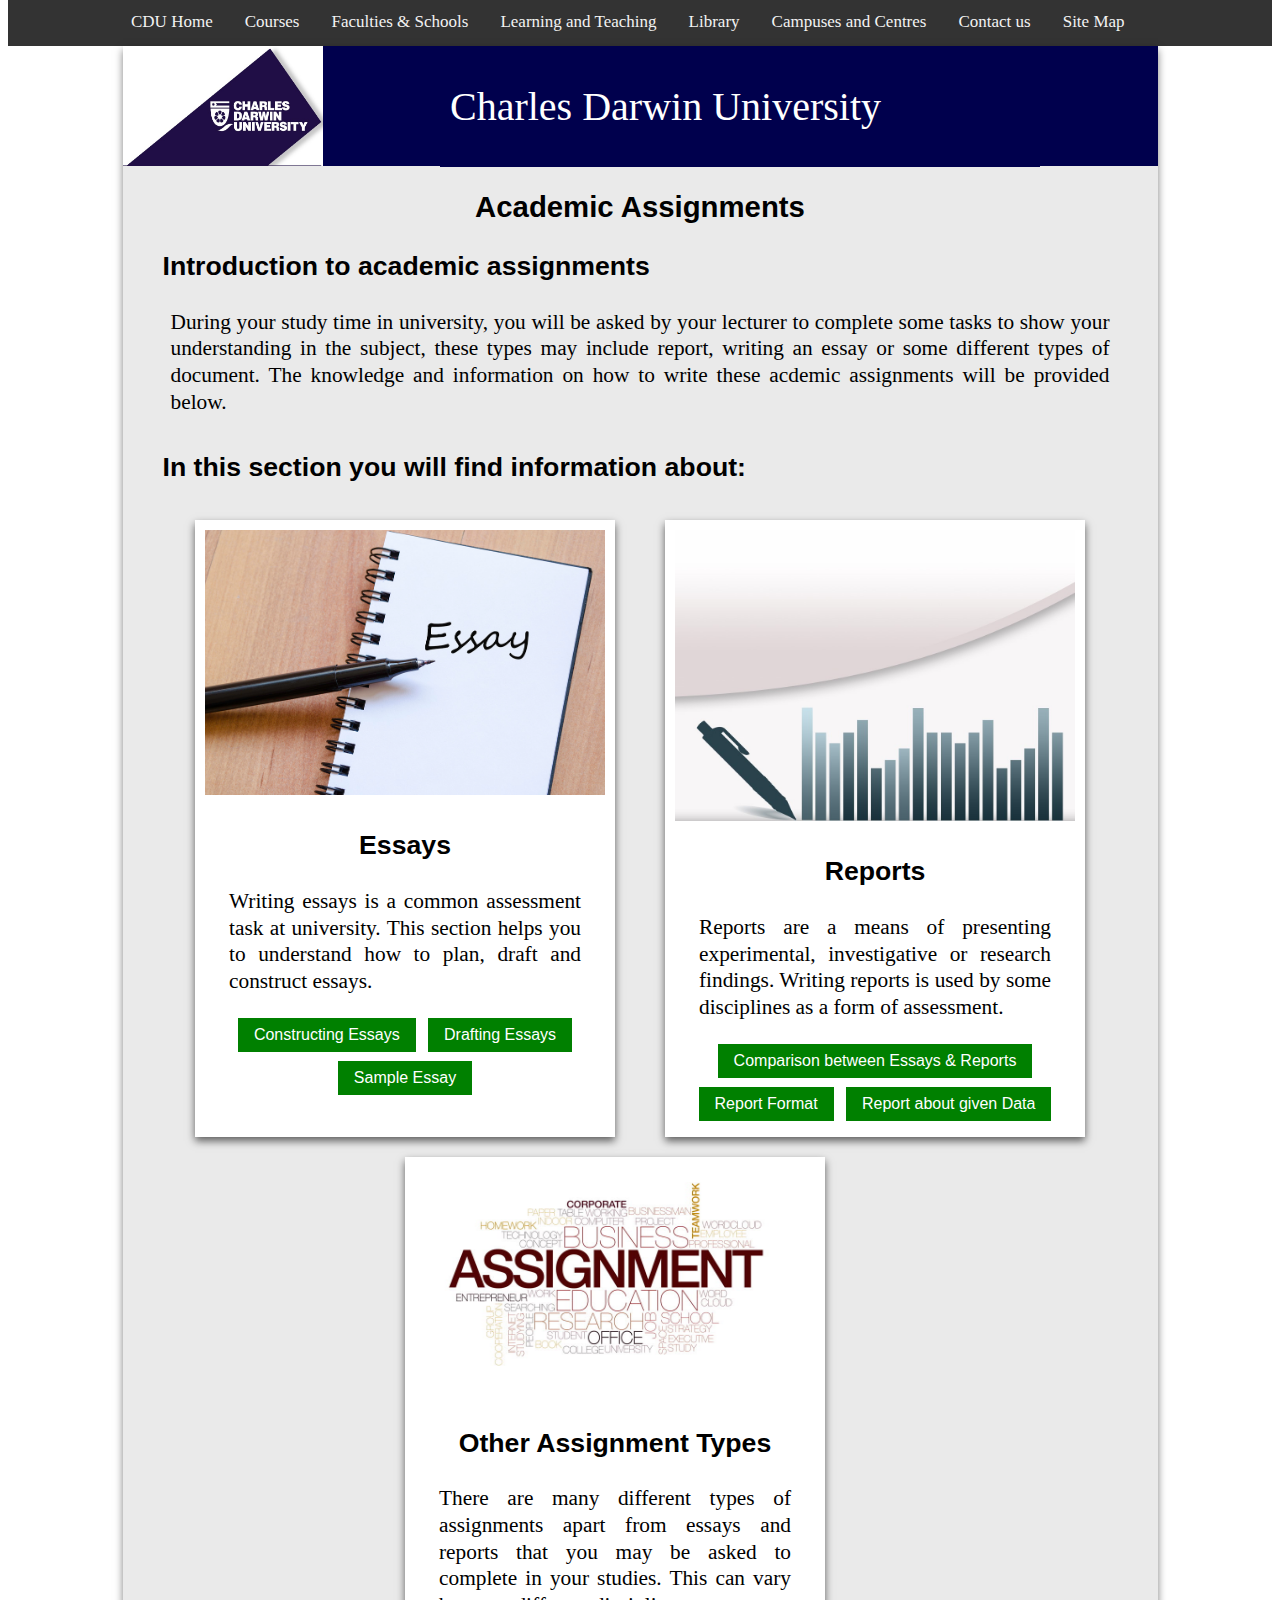
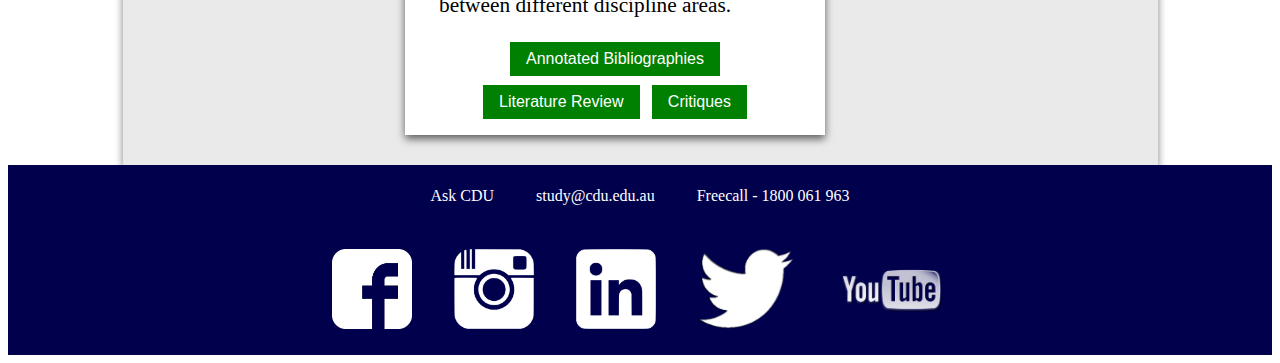
<file: index.html>
<!doctype html>
<html lang="en">
<head>
<link rel="stylesheet" media="screen and (min-width: 600px)" href="website.css">
<link rel="stylesheet" media="screen and (max-width: 600px)" href="smallscreen.css">
  <meta charset="utf-8">
  <meta name="viewport" content="width=device-width, initial-scale=1">
  <title>
	Academic Assignments
	</title>
</head>
<body>
  <div class="topnav">
  <div class="links">
  <a href="https://www.cdu.edu.au/">CDU Home</a>
  <a href="http://stapps.cdu.edu.au/f?p=100:30:9996811520395:">Courses</a>
  <a href="https://www.cdu.edu.au/faculties-schools">Faculties & Schools</a>
  <a href="https://www.cdu.edu.au/learning-teaching">Learning and Teaching</a>
  <a href="https://www.cdu.edu.au/library/">Library</a>
  <a href="https://www.cdu.edu.au/campuses-centres">Campuses and Centres</a>
  <a href="https://www.cdu.edu.au/about/contact-cdu">Contact us</a>
  <a href="https://www.cdu.edu.au/about/site-map">Site Map</a>
</div>
</div>
<div class= "card">
  <div class="header">
    <img class="CDU" src="image/cdu.jpeg" alt="CDU LOGO">
    <img class="CDU2" src="image/logo.png" alt="CDU LOGO">
    <div class="inside_header">
      <div class="logo">
        <h1>Charles Darwin University</h1>
    </div>
  </div>
</div>
<h2>Academic Assignments</h2>
<h3>Introduction to academic assignments</h3>
<p>During your study time in university, you will be asked by your lecturer to complete some tasks to show your understanding in the subject,
  these types may include report, writing an essay or some different types of document. The knowledge and information on how to write these acdemic assignments
  will be provided below. </p>

<h3>In this section you will find information about:</h3>
<div class = "mobile">
  <div class="row1">
      <div class="card1">
        <img src="image/essay.jpg" alt="essay" style="width:100%">
        <div class="container">
          <h3>Essays</h3>
          <p> Writing essays is a common assessment task at university. This section helps you to understand how to plan, draft and construct essays.</p>
          <form>
            <input type="button" class="button" value="Constructing Essays" onclick="window.location.href='Essays/Constructing_essays.html'" />
            <input type="button" class="button" value="Drafting Essays" onclick="window.location.href='Essays/drafting_essays.html'" />
            <input type="button" class="button" value="Sample Essay" onclick="window.location.href='Essays/Sample_essay.html'" />
          </form>
        </div>
      </div>
      <div class="card2">
        <img src="image/report.jpg" alt="essay" style="width:100%">
        <div class="container">
          <h3>Reports</h3>
          <p>Reports are a means of presenting experimental, investigative or research findings. Writing reports is used by some disciplines as a form of assessment.</p>
          <form>
            <input type="button" class="button" value="Comparison between Essays & Reports" onclick="window.location.href='Reports/report.html'" />
            <input type="button" class="button" value="Report Format" onclick="window.location.href='Reports/Report format.html'" />
            <input type="button" class="button" value="Report about given Data" onclick="window.location.href='Reports/Reading and writing about data.html'" />
          </form>
        </div>
      </div>
    </div>
    <div class="row2">
      <div class="card3">
        <img src="image/Assignment.jpg" alt="essay" style="width:100%">
        <div class="container">
          <h3>Other Assignment Types</h3>
          <p> There are many different types of assignments apart from essays and reports that you may be asked to complete in your studies. This can vary between different discipline areas.</p>
          <form>
            <input type="button" class="button" value="Annotated Bibliographies" onclick="window.location.href='Other_Assignment_Types/Annonated_bibliographies.html'" />
            <input type="button" class="button" value="Literature Review" onclick="window.location.href='Other_Assignment_Types/Literature_reviews.html'" />
            <input type="button" class="button" value="Critiques" onclick="window.location.href='Other_Assignment_Types/critiques.html'" />
          </form>
        </div>
      </div>
    </div>
  </div>
</div>

<footer>
  <table>
    <tr>
    <td> <a href="http://ask.cdu.edu.au/app/answers/list">Ask CDU</a></td>
    <td><a href="mailto:study@cdu.edu.au">study@cdu.edu.au</a></td>
    <td><a href="tel:1800061963" target="_self">Freecall - 1800 061 963</a></td>
  </tr>
</table>
<table>
  <tr>
    <td><a href="http://www.facebook.com/home.php#!/CharlesDarwinUniversity"><img src="image/facebook.png" alt="facebook"></a></td>
    <td><a href="https://www.instagram.com/charlesdarwinuniversity/"><img src="image/instagram.png" alt="instagram"></a></td>
    <td><a href="http://www.linkedin.com/company/charles-darwin-university?trk=copro_tab"><img src="image/linkedin.png" alt="linkedin"></a></td>
    <td><a href="http://twitter.com/CDUni"><img src="image/twitter.png" alt="twitter"></a></td>
    <td><a href="https://www.youtube.com/channel/UCKCcLzf49llRjQbNq3llFCg"><img src="image/youtube.png" alt= "youtube"></a></td>
</table>
</footer>
</body>
</html>
</file>
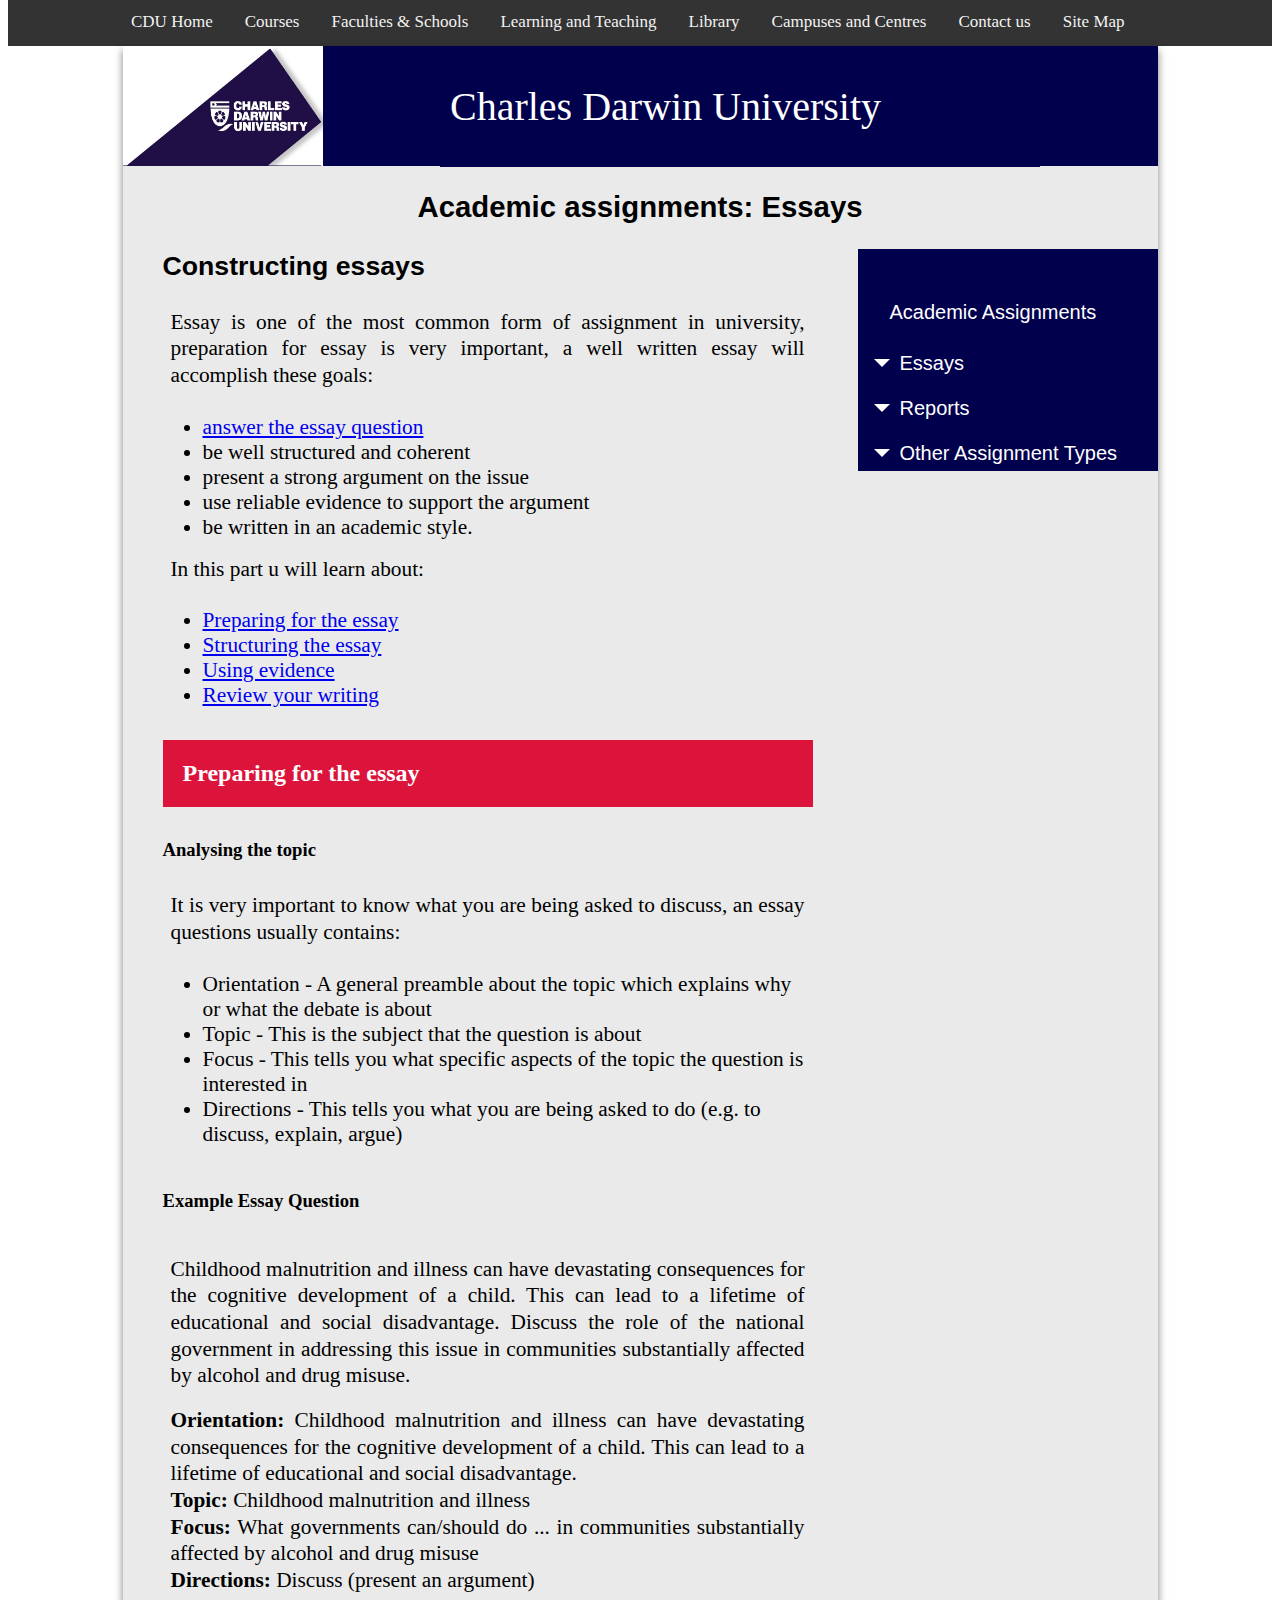
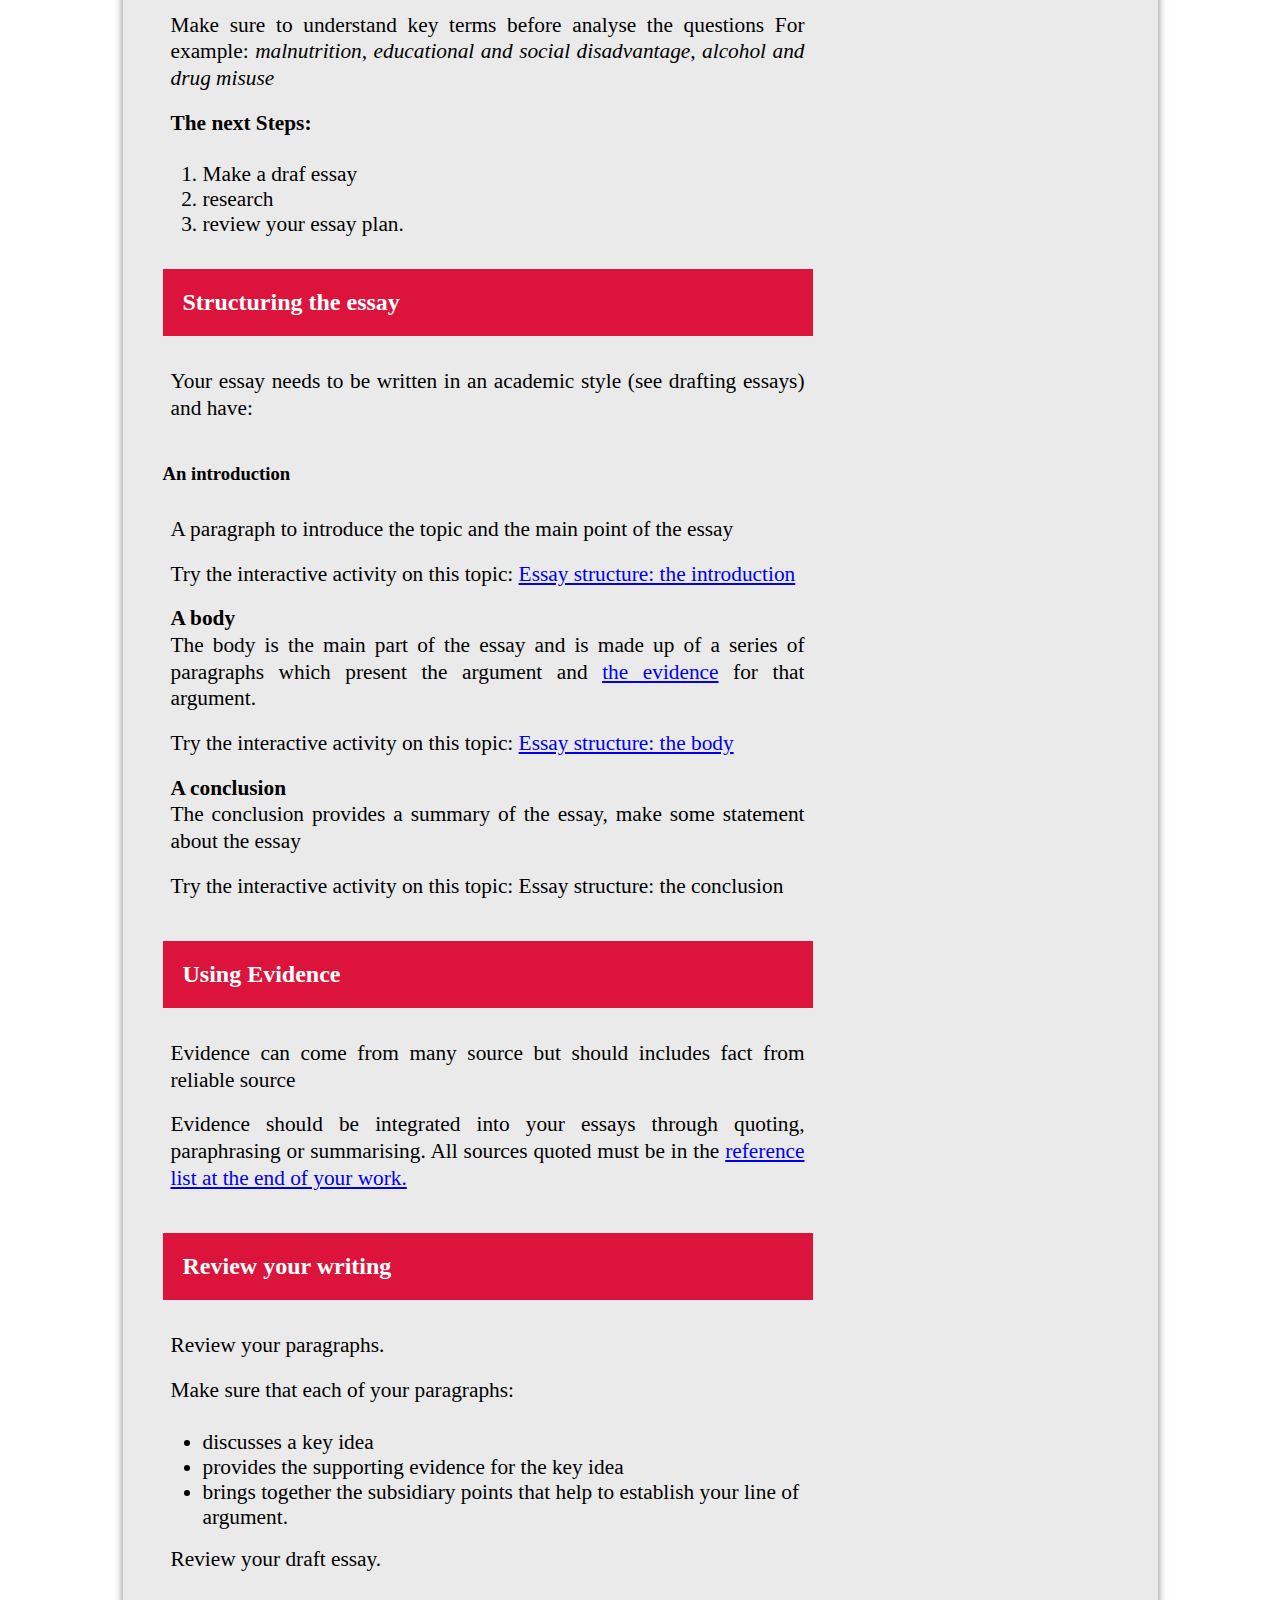
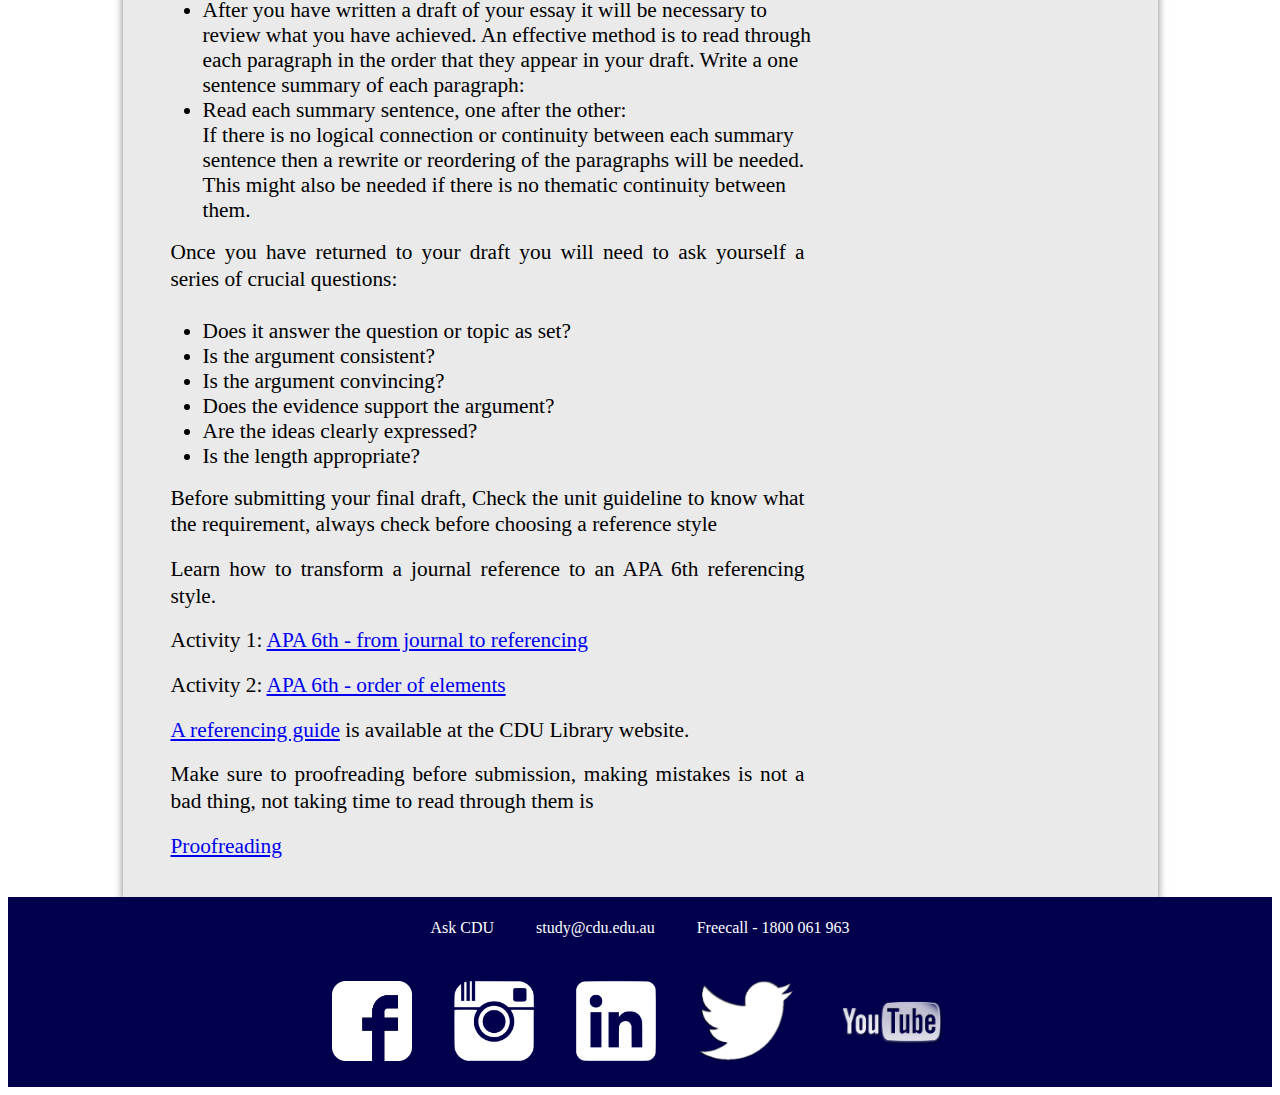
<file: Essays/Constructing_essays.html>
<!DOCTYPE HTML>
<html lang="en">
<head>
  <link rel="stylesheet" media="screen and (min-width: 600px)" href="../website.css">
  <link rel="stylesheet" media="screen and (max-width: 600px)" href="../smallscreen.css">
  <link rel="stylesheet" media="screen and (min-width: 600px)" href="../nav.css">
  <link rel="stylesheet" media="screen and (max-width: 600px)" href="../smallscreennav.css">
  <meta charset="utf-8">
  <meta name="viewport" content="width=device-width, initial-scale=1">
  <title>Constructing Essays</title>
</head>
<body>
  <div class="topnav">
  <div class="links">
  <a href="https://www.cdu.edu.au/">CDU Home</a>
  <a href="http://stapps.cdu.edu.au/f?p=100:30:9996811520395:">Courses</a>
  <a href="https://www.cdu.edu.au/faculties-schools">Faculties & Schools</a>
  <a href="https://www.cdu.edu.au/learning-teaching">Learning and Teaching</a>
  <a href="https://www.cdu.edu.au/library/">Library</a>
  <a href="https://www.cdu.edu.au/campuses-centres">Campuses and Centres</a>
  <a href="https://www.cdu.edu.au/about/contact-cdu">Contact us</a>
  <a href="https://www.cdu.edu.au/about/site-map">Site Map</a>
</div>
</div>
<div class= "card">
  <div class="header">
    <img class="CDU" src="../image/cdu.jpeg" alt="CDU LOGO">
    <img class="CDU2" src="../image/logo.png" alt="CDU LOGO">
    <div class="inside_header">
      <div class="logo">
        <h1>Charles Darwin University</h1>
    </div>
  </div>
</div>
  <h2>Academic assignments: Essays</h2>
  <div class="sidenav">
    <a href="../index.html"><button class="buttonheader">Academic Assignments</button></a>

    <button class="dropdown-btn"><div class="arrow-down"></div>Essays</button>
    <div class="dropdown-container">
      <a href="../Essays/Constructing_essays.html">Constructing Essays</a>
      <a href="../Essays/drafting_essays.html">Drafting Essays</a>
      <a href="../Essays/Sample_essay.html">Sample Essay</a>
    </div>
    <button class="dropdown-btn">Reports<div class="arrow-down1"></div></button>
    <div class="dropdown-container">
      <a href="../Reports/report.html">Differences and similarities between essays and reports</a>
      <a href="../Reports/Report format.html">Report Format</a>
      <a href="../Reports/Reading and writing about data.html">Reading and Writing about data</a>
    </div>
    <button class="dropdown-btn">Other Assignment Types <div class="arrow-down2"></div></button>
    <div class="dropdown-container">
      <a href="../Other_Assignment_Types/Annonated_bibliographies.html">Annotated Bibliographies</a>
      <a href="../Other_Assignment_Types/critiques.html">Critique</a>
      <a href="../Other_Assignment_Types/Literature_reviews.html">Literature Review</a>
    </div>
  </div>
<div class="secondpage">
  <h3>Constructing essays</h3>
    <p>Essay is one of the most common form of assignment in university, preparation for essay is very important, a well written essay will accomplish these goals:

    <ul>
      <li><a href="http://learnline.cdu.edu.au/studyskills/studyskills/media/interpreting.mp4">answer the essay question</a></li>
      <li>be well structured and coherent</li>
      <li>present a strong argument on the issue</li>
      <li>use reliable evidence to support the argument</li>
      <li>be written in an academic style.</li>
    </ul>
    <p>In this part u will learn about:</p>
    <ul>
      <li><a href= "#Preparingfortheessay">Preparing for the essay</a></li>
      <li><a href= "#Structuringtheessay">Structuring the essay</a></li>
      <li><a href= "#Usingevidence">Using evidence</a></li>
      <li><a href= "#Reviewyourwriting">Review your writing</a></li>
    </ul>
    <h4><a name = "Preparingfortheessay">Preparing for the essay</a></h4>
      <h5>Analysing the topic</h5>
        <p>It is very important to know what you are being asked to discuss, an essay questions usually contains:
        <ul>
          <li>Orientation - A general preamble about the topic which explains why or what the debate is about</li>
          <li>Topic - This is the subject that the question is about </li>
          <li>Focus - This tells you what specific aspects of the topic the question is interested in</li>
          <li>Directions - This tells you what you are being asked to do (e.g. to discuss, explain, argue)</li>
        </ul>
      <h6>Example Essay Question</h6>
        <p>Childhood malnutrition and illness can have devastating consequences for the cognitive development of a child.  This can lead to a lifetime of educational and social disadvantage. Discuss the role of the national government in addressing this issue in communities substantially affected by alcohol and drug misuse.</br>
        <p><b>Orientation:</b> Childhood malnutrition and illness can have devastating consequences for the cognitive development of a child. This can lead to a lifetime of educational and social disadvantage.</br>
        <b>Topic:</b> Childhood malnutrition and illness</br>
        <b>Focus:</b> What governments can/should do ... in communities substantially affected by alcohol and drug misuse</br>
        <b>Directions:</b> Discuss (present an argument)</p>
        <p>Make sure to understand key terms before analyse the questions For example: <i>malnutrition, educational and social disadvantage, alcohol and drug misuse</i></p>
        <p><b>The next Steps:</b></p>
        <ol>
          <li>Make a draf essay</li>
          <li>research </li>
          <li>review your essay plan.</li>
        </ol>
    <h4><a name = "Structuringtheessay">Structuring the essay</a></h4>
    <p>Your essay needs to be written in an academic style (see drafting essays) and have:</p>
    <h5>An introduction</h5>
        <p>A paragraph to introduce the topic and the main point of the essay</p>
      <p>Try the interactive activity on this topic: <a href="http://learnline.cdu.edu.au/studyskills/studyskills/media/essay_intro/story.html">Essay structure: the introduction</a></p>
      <p><b>A body</b></br>
        The body is the main part of the essay and is made up of a series of paragraphs which present the argument and <a href="http://learnline.cdu.edu.au/studyskills/studyskills/media/credible_reliable_sources.mp4">the evidence</a> for that argument.</p>
      <p>Try the interactive activity on this topic: <a href="http://learnline.cdu.edu.au/studyskills/studyskills/media/essay_body/story.html">Essay structure: the body</a></p>
      <p><b>A conclusion</b></br>
        The conclusion provides a summary of the essay, make some statement about the essay</p>
      <p>Try the interactive activity on this topic: Essay structure: the conclusion</p>
    <h4><a name = "Usingevidence">Using Evidence</a></h4>
      <p>Evidence can come from many source but should includes fact from reliable source</p>
      <p>Evidence should be integrated into your essays through quoting, paraphrasing or summarising. All sources quoted must be in the <a href="http://learnline.cdu.edu.au/studyskills/studyskills/media/formatting_reference_list.mp4">reference list at the end of your work.</a></p>
    <h4><a name = "Reviewyourwriting">Review your writing</a></h4>
      <p>Review your paragraphs.</p>
      <p>Make sure that each of your paragraphs:</p>
      <ul>
        <li>discusses a key idea</li>
        <li>provides the supporting evidence for the key idea</li>
        <li>brings together the subsidiary points that help to establish your line of argument.</li>
      </ul>
      <p>Review your draft essay.</p>
      <ul>
        <li>After you have written a draft of your essay it will be necessary to review what you have achieved. An effective method is to read through each paragraph in the order that they appear in your draft. Write a one sentence summary of each paragraph: </li>
        <li>Read each summary sentence, one after the other:</br>
          If there is no logical connection or continuity between each summary sentence then a rewrite or reordering of the paragraphs will be needed. This might also be needed if there is no thematic continuity between them.</li>
      </ul>
      <p>Once you have returned to your draft you will need to ask yourself a series of crucial questions:</p>
      <ul>
        <li>Does it answer the question or topic as set?</li>
        <li>Is the argument consistent?</li>
        <li>Is the argument convincing?</li>
        <li>Does the evidence support the argument?</li>
        <li>Are the ideas clearly expressed?</li>
        <li>Is the length appropriate?</li>
      </ul>
      <p>Before submitting your final draft, Check the unit guideline to know what the requirement, always check before choosing a reference style</p>
      <p>Learn how to transform a journal reference to an APA 6th referencing style.</p>
      <p>Activity 1: <a href="http://learnline.cdu.edu.au/studyskills/studyskills/media/journal_to_reference/story.html">APA 6th - from journal to referencing</a></p>
      <p>Activity 2: <a href="http://learnline.cdu.edu.au/studyskills/studyskills/media/apa_drag_drop/story.html">APA 6th - order of elements</a></p>
      <p><a href=onkeyup="http://libguides.cdu.edu.au/content.php?pid=100403&sid=753752">A referencing guide</a> is available at the CDU Library website.</p>
      <P>Make sure to proofreading before submission, making mistakes is not a bad thing, not taking time to read through them is</p>
      <p><a href="http://learnline.cdu.edu.au/studyskills/studyskills/media/proofreading.mp4">Proofreading</a></p>
</div>
</div>
<script type="text/javascript" src="../nav.js"></script>
<footer>
  <table>
    <tr>
    <td> <a href="http://ask.cdu.edu.au/app/answers/list">Ask CDU</a></td>
    <td><a href="mailto:study@cdu.edu.au">study@cdu.edu.au</a></td>
    <td><a href="tel:1800061963" target="_self">Freecall - 1800 061 963</a></td>
  </tr>
</table>
<table>
  <tr>
    <td><a href="http://www.facebook.com/home.php#!/CharlesDarwinUniversity"><img src="../image/facebook.png" alt="facebook"></a></td>
    <td><a href="https://www.instagram.com/charlesdarwinuniversity/"><img src="../image/instagram.png" alt="instragram"></a></td>
    <td><a href="http://www.linkedin.com/company/charles-darwin-university?trk=copro_tab"><img src="../image/linkedin.png" alt="linkedin"></a></td>
    <td><a href="http://twitter.com/CDUni"><img src="../image/twitter.png" alt="twitter"></a></td>
    <td><a href="https://www.youtube.com/channel/UCKCcLzf49llRjQbNq3llFCg" ><img src="../image/youtube.png" alt="youtube"></a></td>
</table>
</footer>
</body>
</html>
</file>
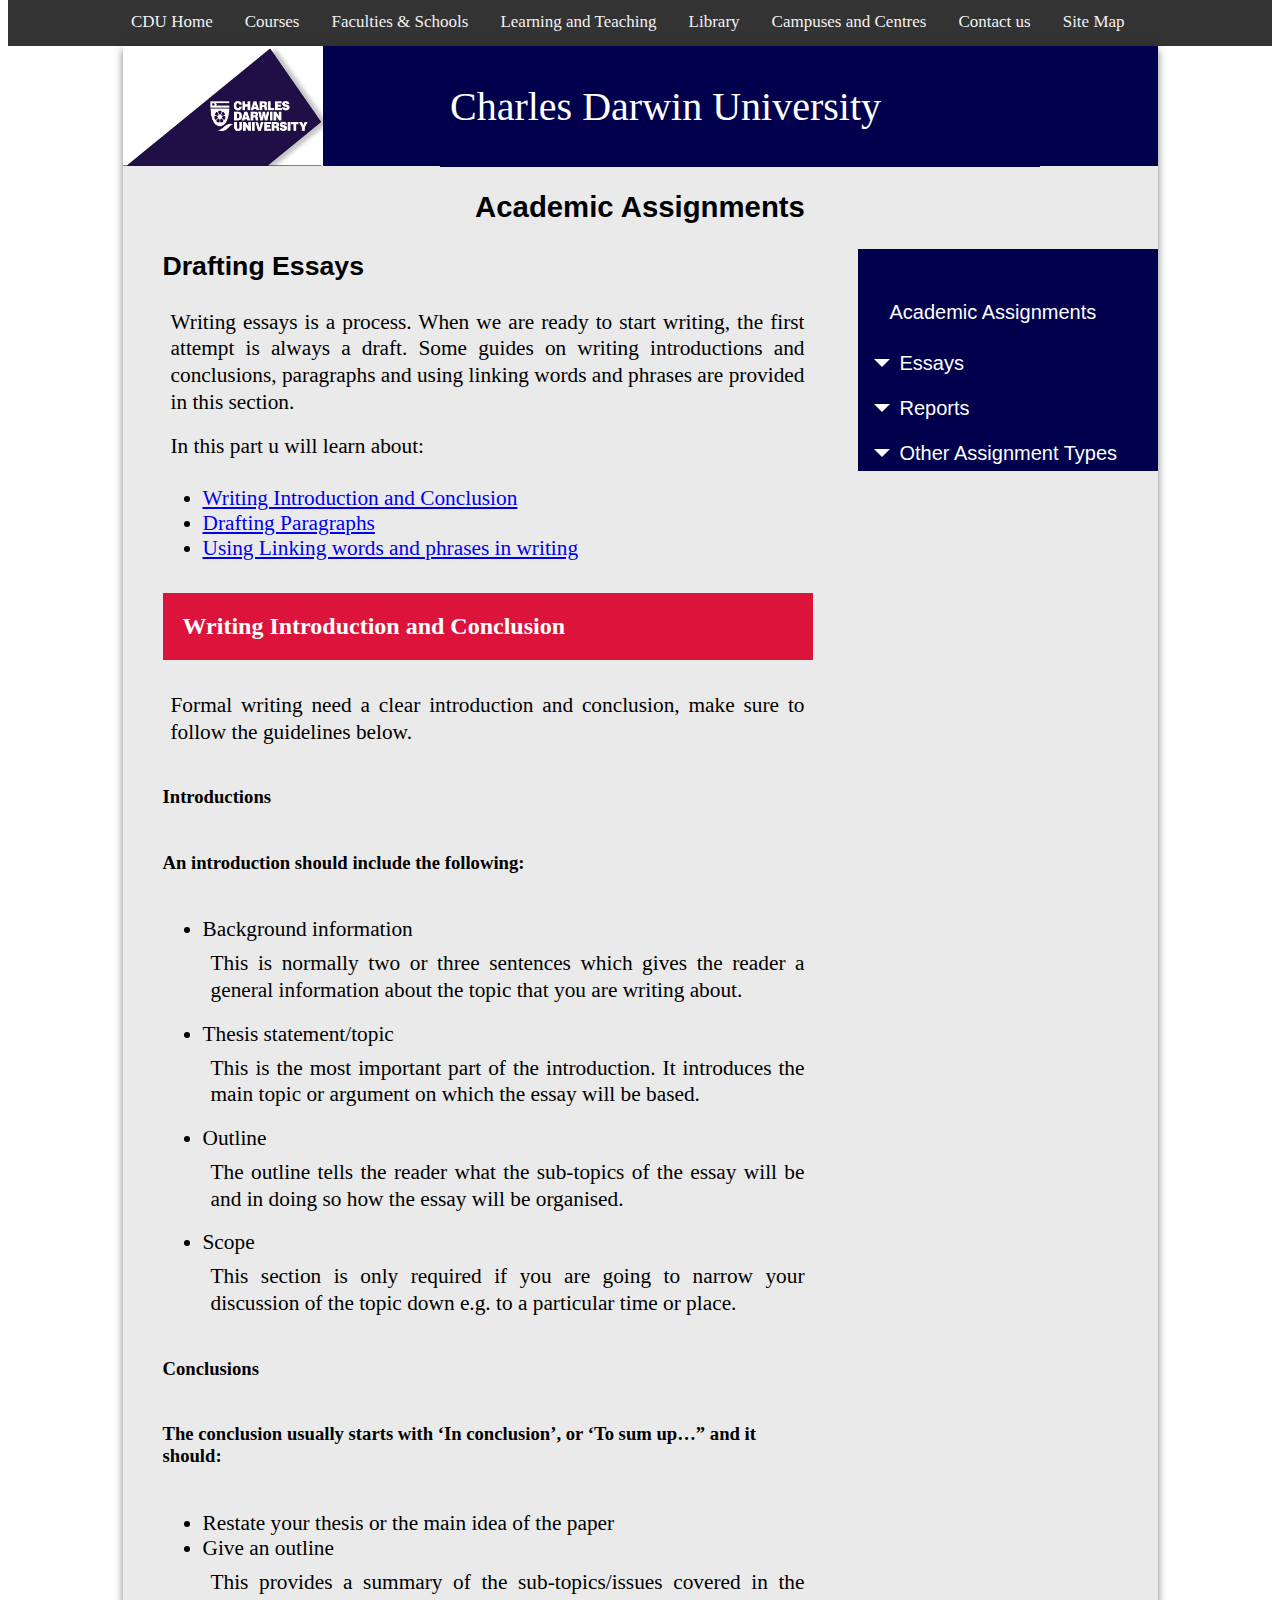
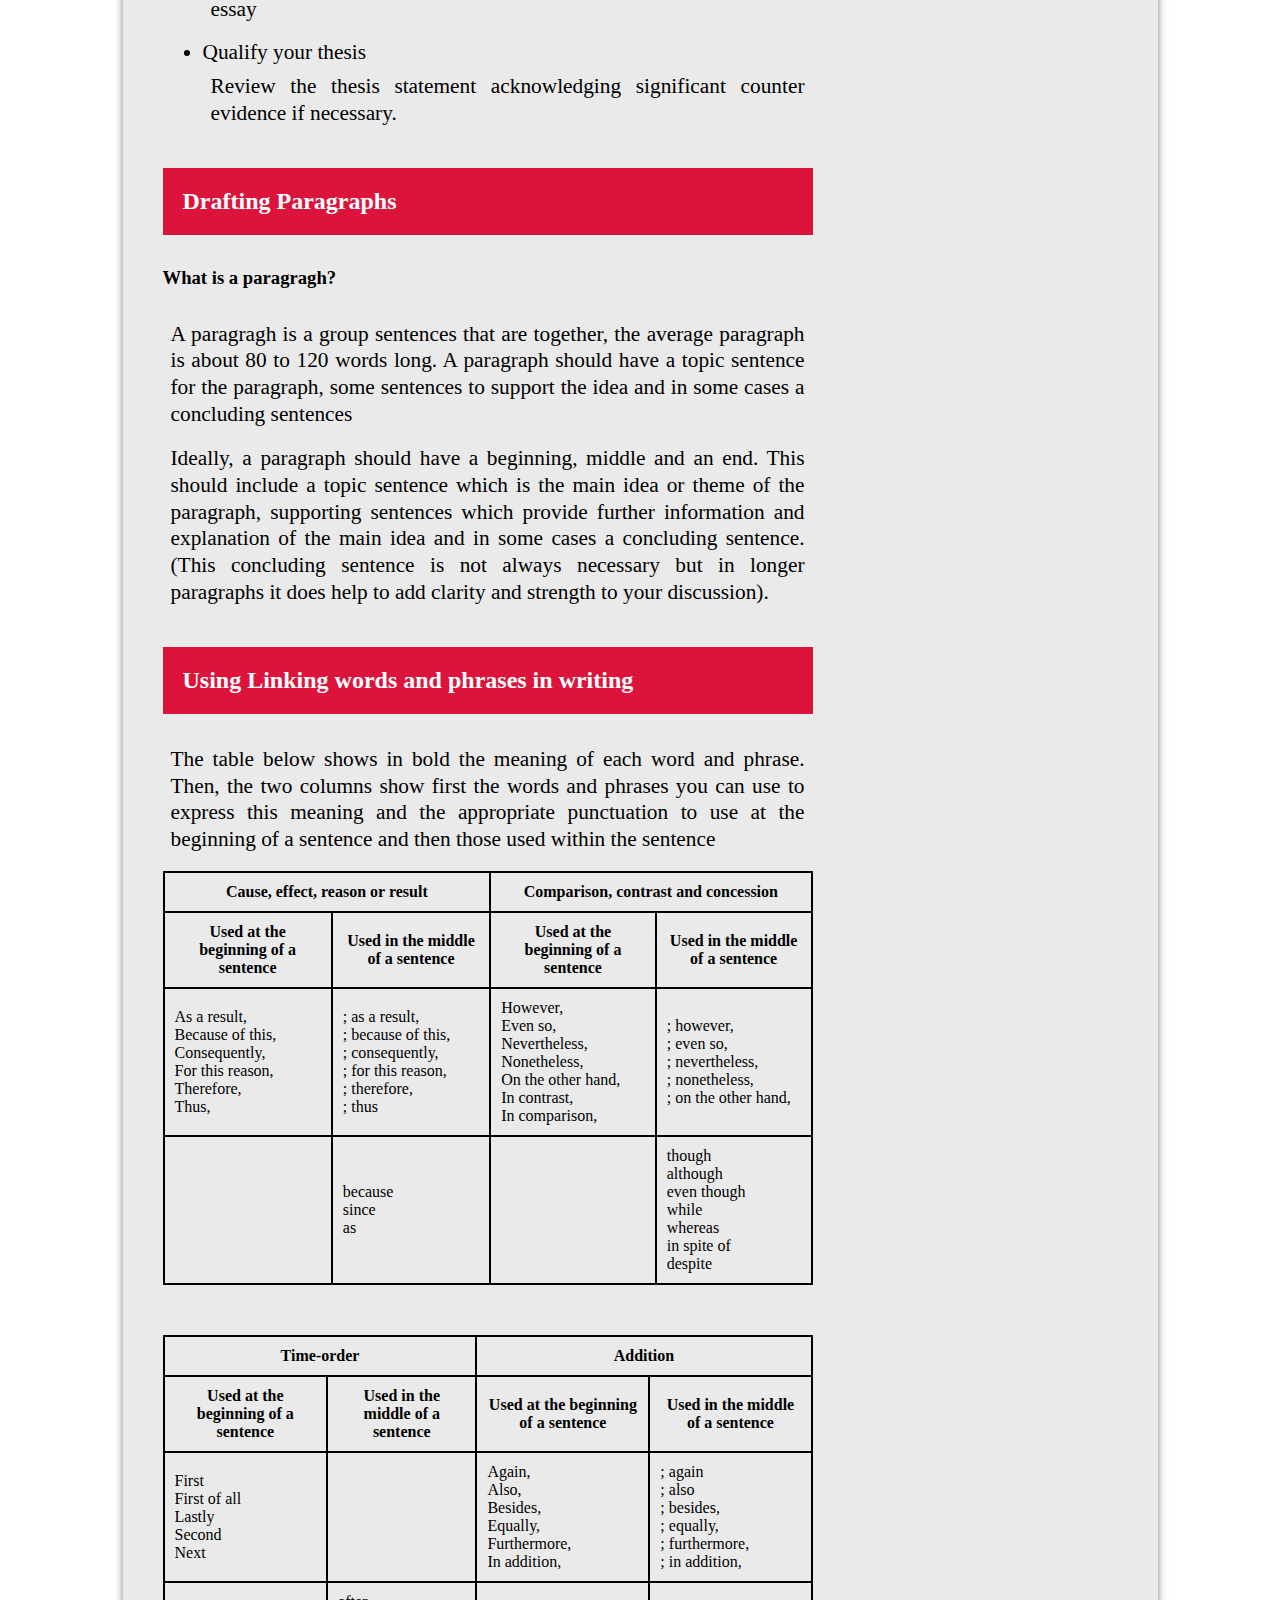
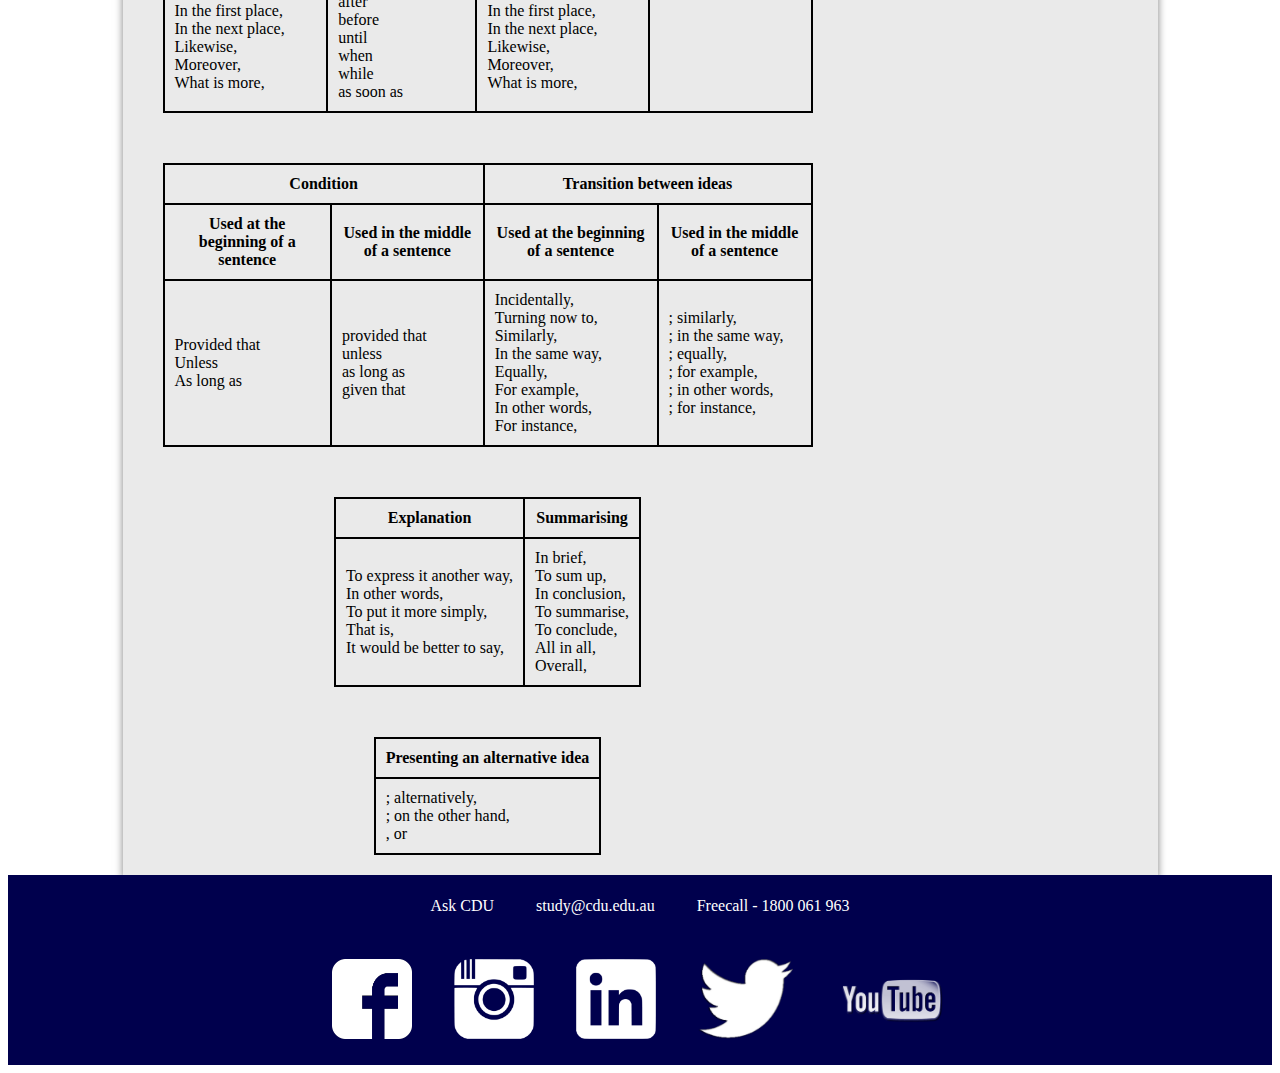
<file: Essays/drafting_essays.html>
<!doctype html>
<html lang="en">
<head>
  <link rel="stylesheet" media="screen and (min-width: 600px)" href="../website.css">
  <link rel="stylesheet" media="screen and (max-width: 600px)" href="../smallscreen.css">
  <link rel="stylesheet" media="screen and (min-width: 600px)" href="../nav.css">
  <link rel="stylesheet" media="screen and (max-width: 600px)" href="../smallscreennav.css">
  <meta charset="utf-8">
  <meta name="viewport" content="width=device-width, initial-scale=1">
  <title>Drafting Essays</title>
</head>

<body>
  <div class="topnav">
  <div class="links">
  <a href="https://www.cdu.edu.au/">CDU Home</a>
  <a href="http://stapps.cdu.edu.au/f?p=100:30:9996811520395:">Courses</a>
  <a href="https://www.cdu.edu.au/faculties-schools">Faculties & Schools</a>
  <a href="https://www.cdu.edu.au/learning-teaching">Learning and Teaching</a>
  <a href="https://www.cdu.edu.au/library/">Library</a>
  <a href="https://www.cdu.edu.au/campuses-centres">Campuses and Centres</a>
  <a href="https://www.cdu.edu.au/about/contact-cdu">Contact us</a>
  <a href="https://www.cdu.edu.au/about/site-map">Site Map</a>
</div>
</div>
<div class= "card">
  <div class="header">
    <img class="CDU" src="../image/cdu.jpeg" alt="CDU LOGO">
    <img class="CDU2" src="../image/logo.png" alt="CDU LOGO">
    <div class="inside_header">
      <div class="logo">
        <h1>Charles Darwin University</h1>
    </div>
  </div>
</div>
<h2>Academic Assignments</h2>
<div class="sidenav">
    <a href="../index.html"><button class="buttonheader">Academic Assignments</button></a>

    <button class="dropdown-btn"><div id="arrow" class="arrow-down"></div>Essays</button>
    <div class="dropdown-container">
      <a href="../Essays/Constructing_essays.html">Constructing Essays</a>
      <a href="../Essays/drafting_essays.html">Drafting Essays</a>
      <a href="../Essays/Sample_essay.html">Sample Essay</a>
    </div>
    <button class="dropdown-btn">Reports<div class="arrow-down1"></div></button>
    <div class="dropdown-container">
      <a href="../Reports/report.html">Differences and similarities between essays and reports</a>
      <a href="../Reports/Report format.html">Report Format</a>
      <a href="../Reports/Reading and writing about data.html">Reading and Writing about data</a>
    </div>
    <button class="dropdown-btn">Other Assignment Types <div class="arrow-down2"></div></button>
    <div class="dropdown-container">
      <a href="../Other_Assignment_Types/Annonated_bibliographies.html">Annotated Bibliographies</a>
      <a href="../Other_Assignment_Types/critiques.html">Critique</a>
      <a href="../Other_Assignment_Types/Literature_reviews.html">Literature Review</a>
    </div>
  </div>
<div class= "secondpage">

  <h3>Drafting Essays</h3>
  <p>Writing essays is a process. When we are ready to start writing, the first attempt is always a draft. Some guides on writing introductions and conclusions, paragraphs and using linking words and phrases are provided in this section.</p>
  <p>In this part u will learn about:</p>
  <ul>
    <li><a href= "#Writingintroductionandconclusion">Writing Introduction and Conclusion</a></li>
    <li><a href= "#DraftingParagraphs">Drafting Paragraphs</a></li>
    <li><a href= "#Usinglinkingwordsandphrasesinwriting">Using Linking words and phrases in writing</a></li>
  </ul>
  <h4><a name = "Writingintroductionandconclusion">Writing Introduction and Conclusion</h4>

    <p>Formal writing need a clear introduction and conclusion, make sure to follow the guidelines below.</p>
    <h5>Introductions</h5>

      <h6>An introduction should include the following:</h6>
      <ul>
        <li>Background information</li>
        <p> This is normally two or three sentences which gives the reader a general information about the topic that you are writing about.</p>
        <li>Thesis statement/topic</li>
        <p>This is the most important part of the introduction. It introduces the main topic or argument on which the essay will be based.</p>
        <li>Outline</li>
        <p>The outline tells the reader what the sub-topics of the essay will be and in doing so how the essay will be organised.</p>
        <li>Scope</li>
        <p>This section is only required if you are going to narrow your discussion of the topic down e.g. to a particular time or place.</p>
      </ul>

    <h5>Conclusions</h5>

      <h6>The conclusion usually starts with ‘In conclusion’, or ‘To sum up…” and it should:</h6>
      <ul>
        <li>Restate your thesis or the main idea of the paper</li>
        <li>Give an outline</li>
        <p>This provides a summary of the sub-topics/issues covered in the essay</p>
        <li>Qualify your thesis</li>
        <p>Review the thesis statement acknowledging significant counter evidence if necessary.</p>
      </ul>

  <h4><a name = "DraftingParagraphs">Drafting Paragraphs</a></h4>
    <h5>What is a paragragh?</h5>

      <p>A paragragh is a group sentences that are together, the average paragraph is about 80 to 120 words long. A paragraph should have a topic sentence for the paragraph,
        some sentences to support the idea and in some cases a concluding sentences</p>

      <p>Ideally, a paragraph should have a beginning, middle and an end. This should include a topic sentence which is the main idea or theme of the paragraph, supporting sentences which provide further information and explanation of the main idea and in some cases a concluding sentence. (This concluding sentence is not always necessary but in longer paragraphs it does help to add clarity and strength to your discussion).</p>
<h4><a name = "Usinglinkingwordsandphrasesinwriting">Using Linking words and phrases in writing</a></h4>
<p>The table below shows in bold the meaning of each word and phrase. Then, the two columns show first the words and phrases you can use to express this meaning and the appropriate punctuation to use at the beginning of a sentence and then those used within the sentence</p>
<table>
  <tr>
  <th colspan="2"col>Cause, effect, reason or result</th>
  <th colspan="2">Comparison, contrast and concession</th>
</tr>
<tr>
  <th>Used at the beginning of a sentence</th>
  <th>Used in the middle of a sentence</th>
  <th>Used at the beginning of a sentence</th>
  <th>Used in the middle of a sentence</th>
</tr>
<tr>
  <td>As a result,</br>
Because of this,</br>
Consequently,</br>
For this reason,</br>
Therefore,</br>
Thus,</td>
<td>
; as a result,</br>
; because of this,</br>
; consequently,</br>
; for this reason,</br>
; therefore,</br>
; thus</td>
<td>
  However,</br>
Even so,</br>
Nevertheless,</br>
Nonetheless,</br>
On the other hand,</br>
In contrast,</br>
In comparison,</td>
<td>; however,</br>
; even so,</br>
; nevertheless,</br>
; nonetheless,</br>
; on the other hand,</td>
</tr>
<tr>
<td></td>
<td>because</br>
since</br>
as</td>
<td></td>
<td>though</br>
although</br>
even though</br>
while</br>
whereas</br>
in spite of</br>
despite</td>
</table>
<table class="similar">
  <tr>
  <th colspan="2"col>Time-order</th>
  <th colspan="2">Addition</th>
</tr>
  <tr>
  <th>Used at the beginning of a sentence</th>
  <th>Used in the middle of a sentence</th>
  <th>Used at the beginning of a sentence</th>
  <th>Used in the middle of a sentence</th>
</tr>
<tr>
  <td>
    First</br>
First of all</br>
Lastly</br>
Second</br>
Next</br>
</td>
<td></td>
<td>Again,</br>
Also,</br>
Besides,</br>
Equally,</br>
Furthermore,</br>
In addition,</td>
<td>; again</br>
; also</br>
; besides,</br>
; equally,</br>
; furthermore,</br>
; in addition,</td>
<tr>
  <td>In the first place,</br>
In the next place,</br>
Likewise,</br>
Moreover,</br>
What is more,</td>
<td>after</br>
before</br>
until</br>
when</br>
while</br>
as soon as</td>
<td>In the first place,</br>
In the next place,</br>
Likewise,</br>
Moreover,</br>
What is more,</td>
<td></td>
</tr>
</table>
<table class="similar">
  <tr>
  <th colspan="2"col>Condition</th>
  <th colspan="2">Transition between ideas</th>
</tr>
<tr>
<th>Used at the beginning of a sentence</th>
<th>Used in the middle of a sentence</th>
<th>Used at the beginning of a sentence</th>
<th>Used in the middle of a sentence</th>
</tr>
<tr>
  <td>Provided that</br>
Unless</br>
As long as</td>
<td>provided that</br>
unless</br>
as long as</br>
given that</td>
<td>Incidentally,</br>
Turning now to,</br>
Similarly,</br>
In the same way,</br>
Equally,</br>
For example,</br>
In other words,</br>
For instance,</td>
<td>; similarly,</br>
; in the same way,</br>
; equally,</br>
; for example,</br>
; in other words,</br>
; for instance,</td>
</table>
<table class="similar">
  <tr>
  <th colspan="2"col>Explanation</th>
  <th colspan="2">Summarising</th>
</tr>
<tr>
  <td colspan="2"col>To express it another way,</br>
In other words,</br>
To put it more simply,</br>
That is,</br>
It would be better to say,</td>
  <td colspan="2">In brief,</br>
To sum up,</br>
In conclusion,</br>
To summarise,</br>
To conclude,</br>
All in all,</br>
Overall,</td>
</table>
<table class="similar">
  <tr>
  <th colspan="2"col>Presenting an alternative idea</th>
</tr>
<tr>
  <td>; alternatively,</br>
; on the other hand,</br>
, or</br></td>
</tr>
</table>

</div>

</div>
<script type="text/javascript" src="../nav.js"></script>
<footer>
  <table>
    <tr>
    <td> <a href="http://ask.cdu.edu.au/app/answers/list">Ask CDU</a></td>
    <td><a href="mailto:study@cdu.edu.au">study@cdu.edu.au</a></td>
    <td><a href="tel:1800061963" target="_self">Freecall - 1800 061 963</a></td>
  </tr>
</table>
<table>
  <tr>
    <td><a href="http://www.facebook.com/home.php#!/CharlesDarwinUniversity"><img src="../image/facebook.png" alt="facebook"></a></td>
    <td><a href="https://www.instagram.com/charlesdarwinuniversity/"><img src="../image/instagram.png" alt="instragram"></a></td>
    <td><a href="http://www.linkedin.com/company/charles-darwin-university?trk=copro_tab"><img src="../image/linkedin.png" alt="linkedin"></a></td>
    <td><a href="http://twitter.com/CDUni"><img src="../image/twitter.png" alt="twitter"></a></td>
    <td><a href="https://www.youtube.com/channel/UCKCcLzf49llRjQbNq3llFCg" ><img src="../image/youtube.png" alt="youtube"></a></td>
</table>
</footer>
</body>
</file>
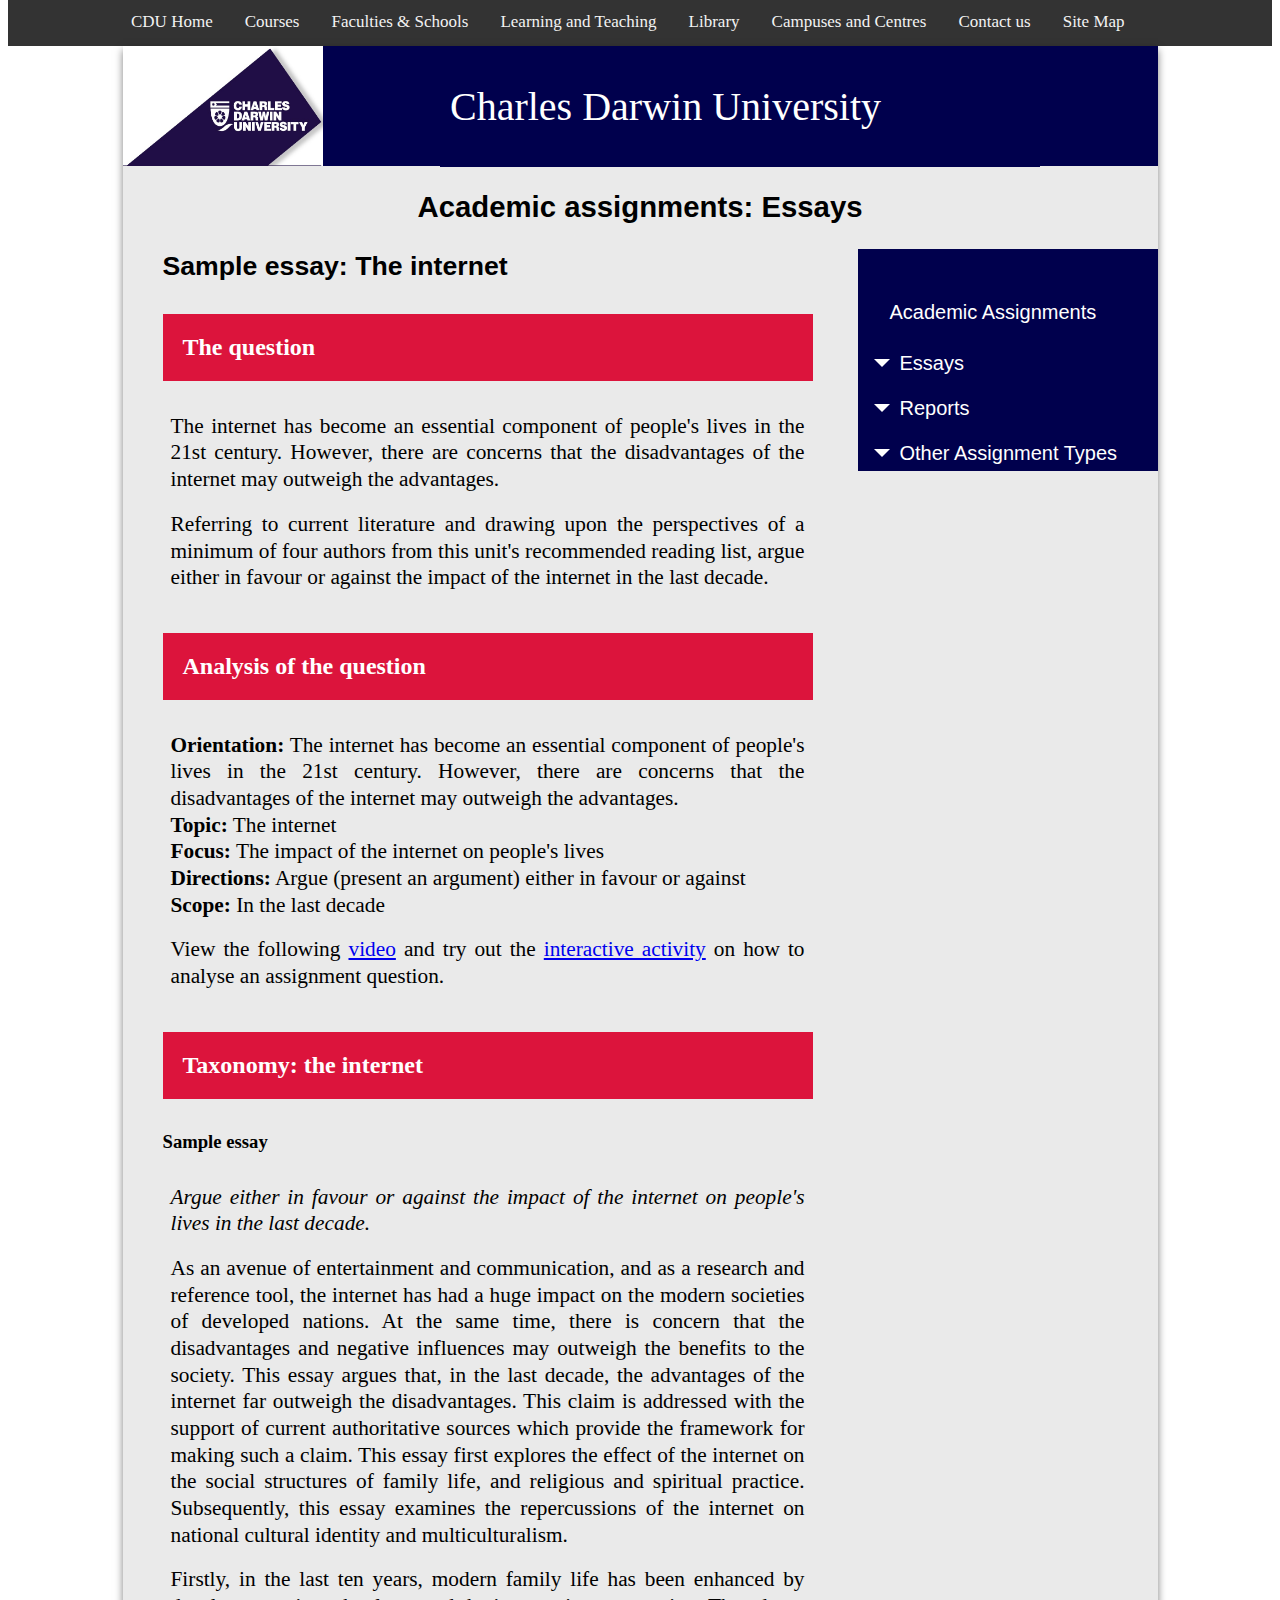
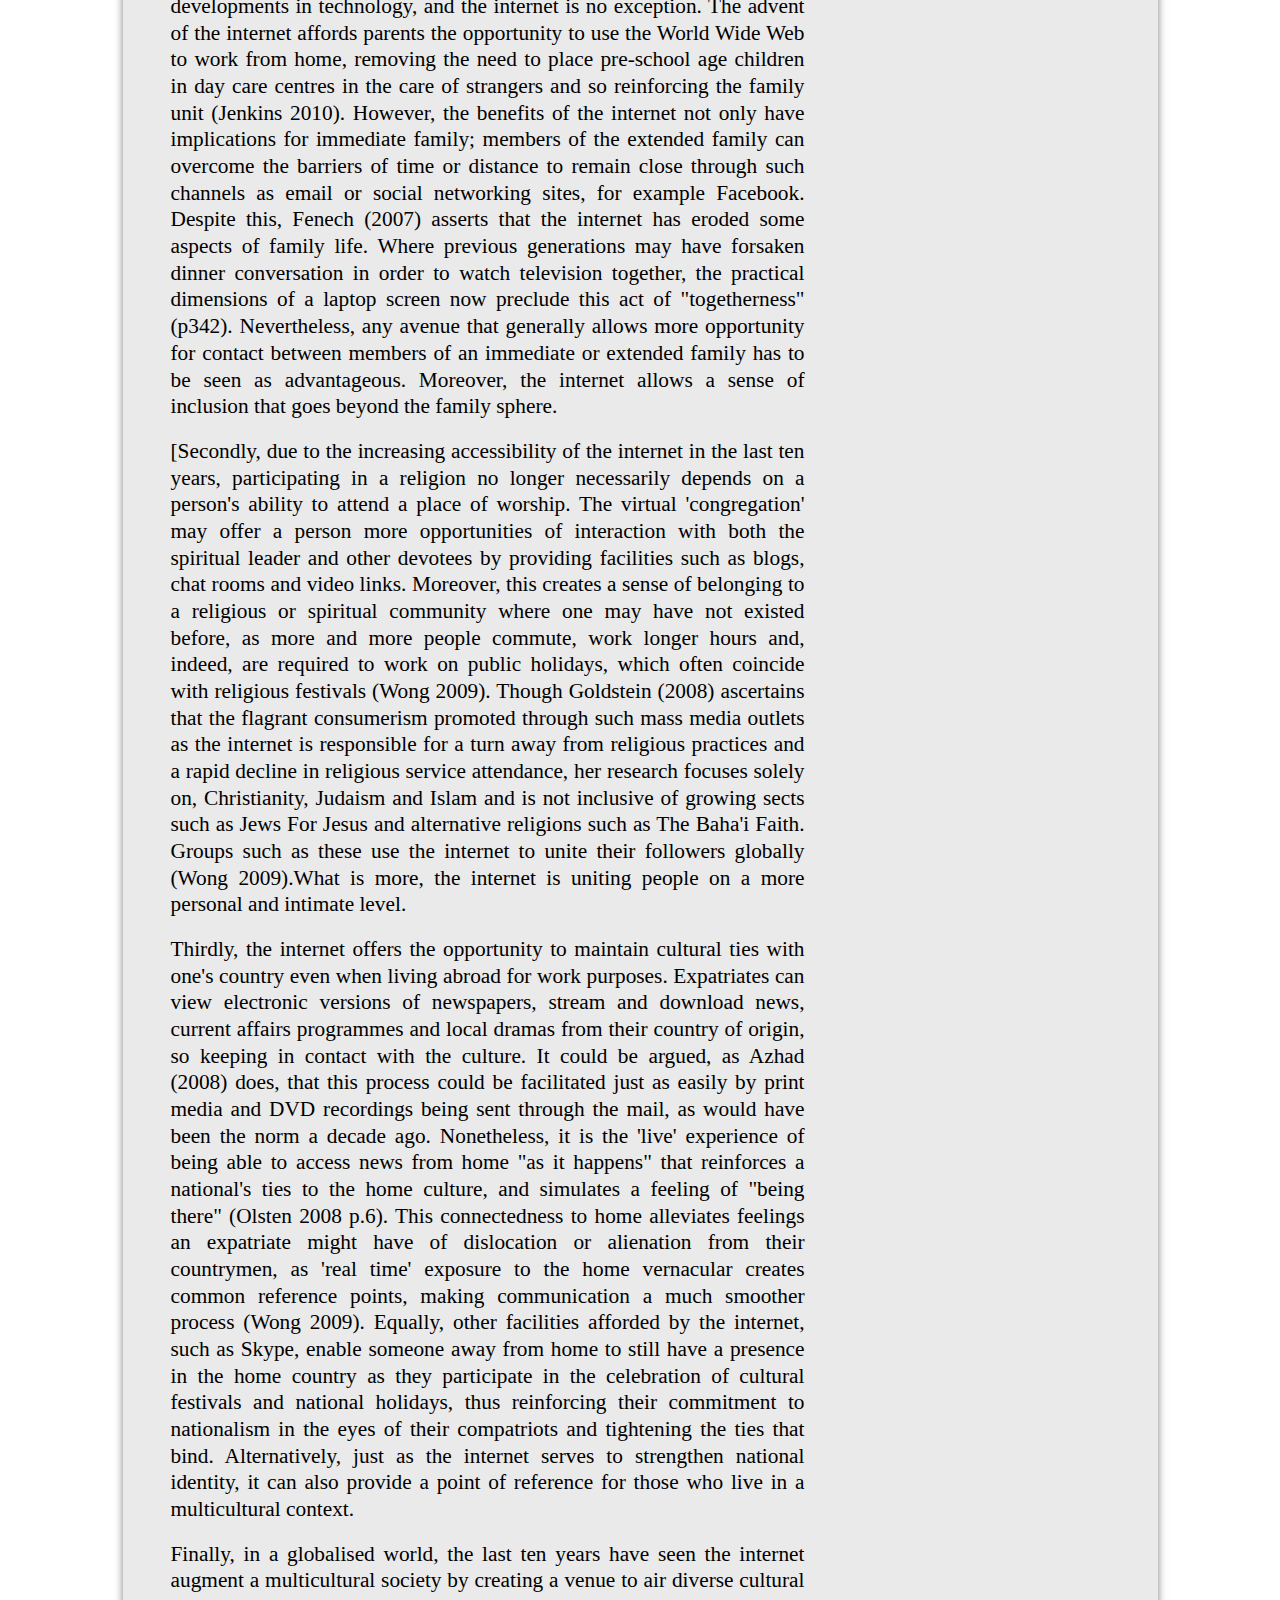
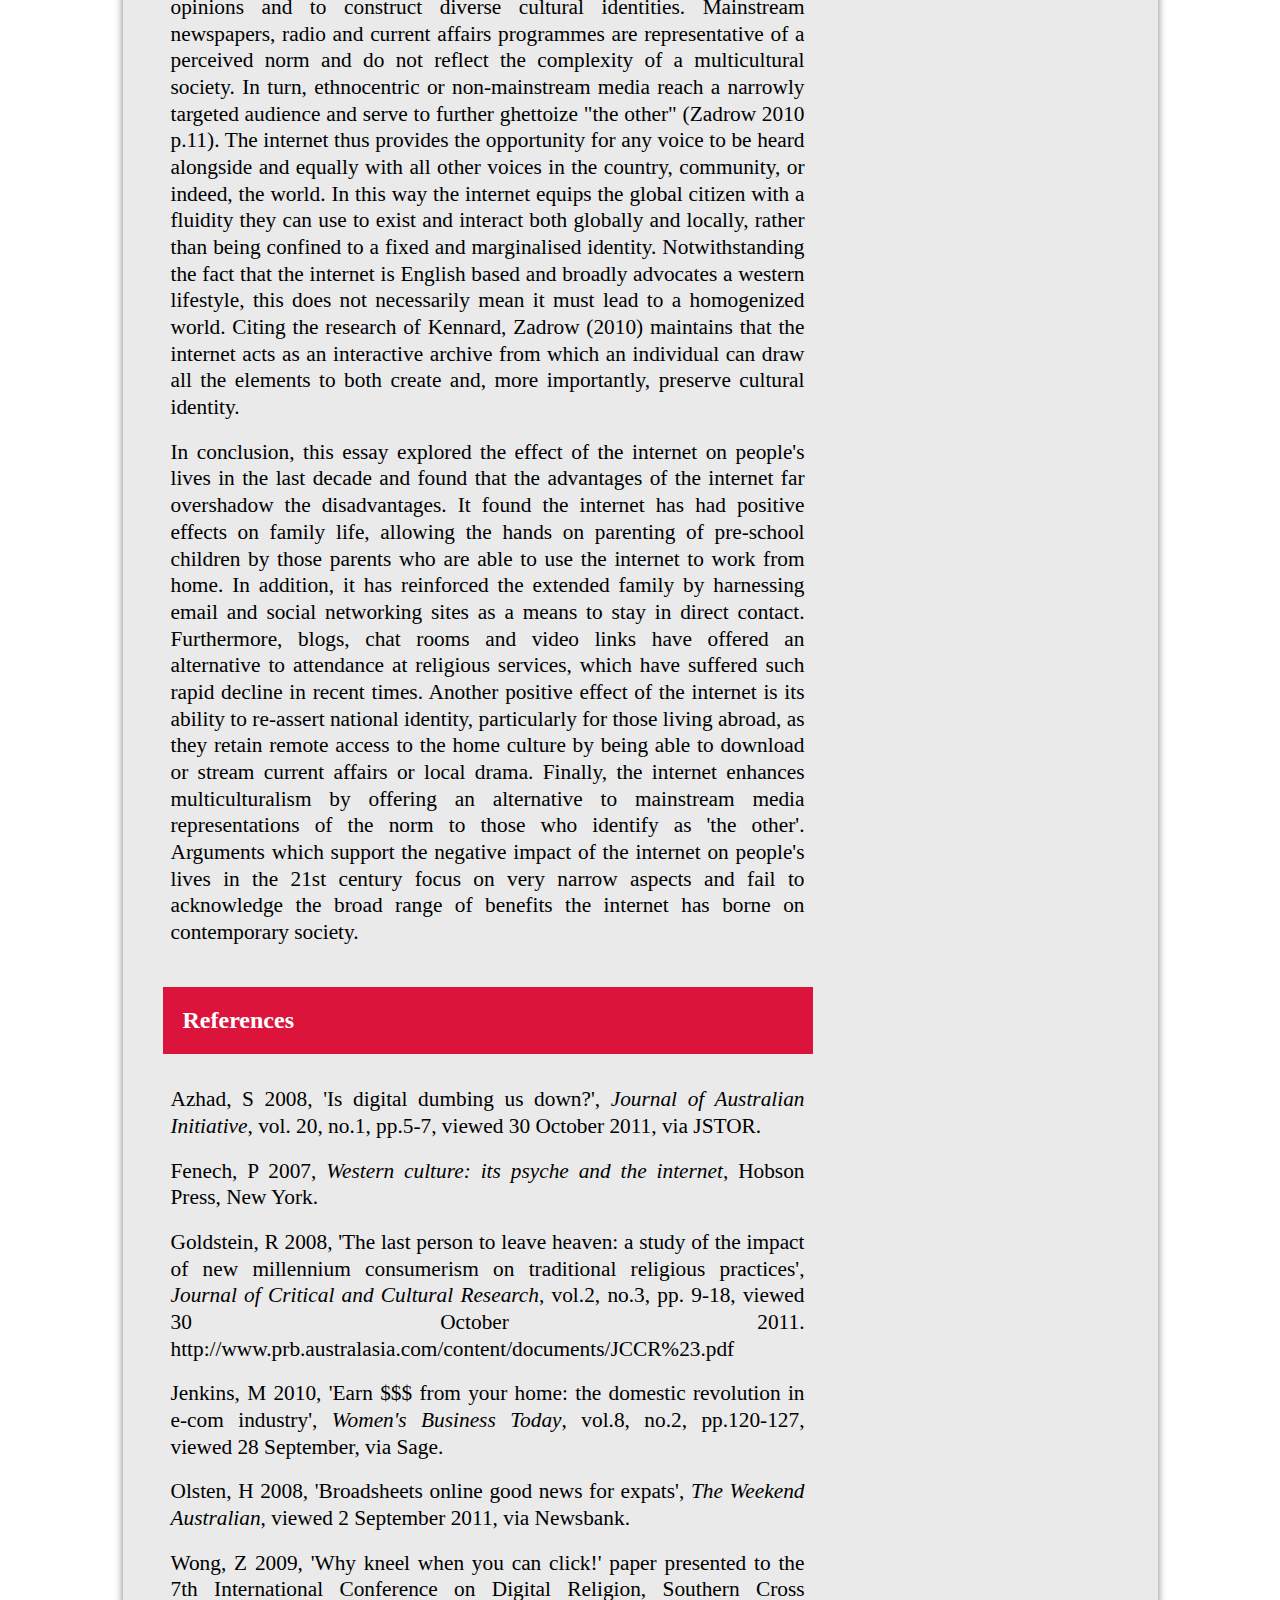
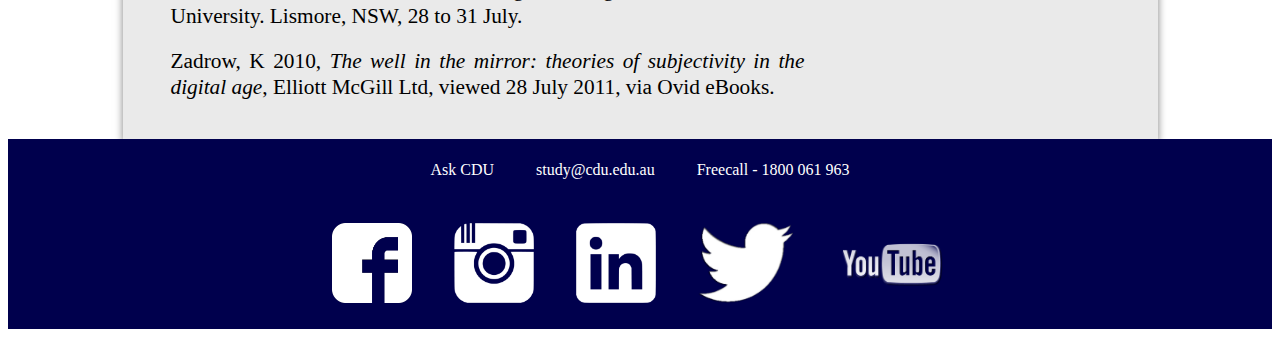
<file: Essays/Sample_essay.html>
<!DOCTYPE HTML>
<html>
<head>
  <link rel="stylesheet" media="screen and (min-width: 600px)" href="../website.css">
  <link rel="stylesheet" media="screen and (max-width: 600px)" href="../smallscreen.css">
  <link rel="stylesheet" media="screen and (min-width: 600px)" href="../nav.css">
  <link rel="stylesheet" media="screen and (max-width: 600px)" href="../smallscreennav.css">
  <meta charset="utf-8">
  <meta name="viewport" content="width=device-width, initial-scale=1">
  <title>Sample Essays</title>
</head>
<body>
  <div class="topnav">
  <div class="links">
  <a href="https://www.cdu.edu.au/">CDU Home</a>
  <a href="http://stapps.cdu.edu.au/f?p=100:30:9996811520395:">Courses</a>
  <a href="https://www.cdu.edu.au/faculties-schools">Faculties & Schools</a>
  <a href="https://www.cdu.edu.au/learning-teaching">Learning and Teaching</a>
  <a href="https://www.cdu.edu.au/library/">Library</a>
  <a href="https://www.cdu.edu.au/campuses-centres">Campuses and Centres</a>
  <a href="https://www.cdu.edu.au/about/contact-cdu">Contact us</a>
  <a href="https://www.cdu.edu.au/about/site-map">Site Map</a>
</div>
</div>
<div class= "card">
  <div class="header">
    <img class="CDU" src="../image/cdu.jpeg" alt="CDU LOGO">
    <img class="CDU2" src="../image/logo.png" alt="CDU LOGO">
    <div class="inside_header">
      <div class="logo">
        <h1>Charles Darwin University</h1>
    </div>
  </div>
</div>
  <h2>Academic assignments: Essays</h2>
  <div class="sidenav">
    <a href="../index.html"><button class="buttonheader">Academic Assignments</button></a>

    <button class="dropdown-btn"><div id="arrow" class="arrow-down"></div>Essays</button>
    <div class="dropdown-container">
      <a href="../Essays/Constructing_essays.html">Constructing Essays</a>
      <a href="../Essays/drafting_essays.html">Drafting Essays</a>
      <a href="../Essays/Sample_essay.html">Sample Essay</a>
    </div>
    <button class="dropdown-btn">Reports<div class="arrow-down1"></div></button>
    <div class="dropdown-container">
      <a href="../Reports/report.html">Differences and similarities between essays and reports</a>
      <a href="../Reports/Report format.html">Report Format</a>
      <a href="../Reports/Reading and writing about data.html">Reading and Writing about data</a>
    </div>
    <button class="dropdown-btn">Other Assignment Types <div class="arrow-down2"></div></button>
    <div class="dropdown-container">
      <a href="../Other_Assignment_Types/Annonated_bibliographies.html">Annotated Bibliographies</a>
      <a href="../Other_Assignment_Types/critiques.html">Critique</a>
      <a href="../Other_Assignment_Types/Literature_reviews.html">Literature Review</a>
    </div>
  </div>
  <div class="secondpage">
    <h3>Sample essay: The internet</h3>
      <h4>The question</h4>
      <p>The internet has become an essential component of people's lives in the 21st century. However, there are concerns that the disadvantages of the internet may outweigh the advantages.</p>
      <p>Referring to current literature and drawing upon the perspectives of a minimum of four authors from this unit's recommended reading list, argue either in favour or against the impact of the internet in the last decade.</p>
    <h4>Analysis of the question</h4>
      <p><b>Orientation:</b> The internet has become an essential component of people's lives in the 21st century. However, there are concerns that the disadvantages of the internet may outweigh the advantages.</br>
        <b>Topic:</b> The internet</br>
        <b>Focus:</b> The impact of the internet on people's lives</br>
        <b>Directions:</b> Argue (present an argument) either in favour or against</br>
        <b>Scope:</b> In the last decade</p>
      <p>View the following <a href="http://learnline.cdu.edu.au/studyskills/studyskills/media/interpreting.mp4">video</a> and try out the <a href="http://learnline.cdu.edu.au/studyskills/studyskills/media/essay_body/story.html">interactive activity</a> on how to analyse an assignment question.</p>
    <h4>Taxonomy: the internet</h4>






    <h5>Sample essay</h5>
      <p><i>Argue either in favour or against the impact of the internet on people's lives in the last decade.</i></p>
      <p>As an avenue of entertainment and communication, and as a research and reference tool, the internet has had a huge impact on the modern societies of developed nations. At the same time, there is concern that the disadvantages and negative influences may outweigh the benefits to the society. This essay argues that, in the last decade, the advantages of the internet far outweigh the disadvantages. This claim is addressed with the support of current authoritative sources which provide the framework for making such a claim. This essay first explores the effect of the internet on the social structures of family life, and religious and spiritual practice. Subsequently, this essay examines the repercussions of the internet on national cultural identity and multiculturalism.</p>
      <p>Firstly, in the last ten years, modern family life has been enhanced by developments in technology, and the internet is no exception. The advent of the internet affords parents the opportunity to use the World Wide Web to work from home, removing the need to place pre-school age children in day care centres in the care of strangers and so reinforcing the family unit (Jenkins 2010). However, the benefits of the internet not only have implications for immediate family; members of the
      extended family can overcome the barriers of time or distance to remain close through such channels as email or social networking sites, for example Facebook. Despite this, Fenech (2007) asserts that the internet has eroded some aspects of family life. Where previous generations may have forsaken dinner conversation in order to watch television together, the practical dimensions of a laptop screen now preclude this act of "togetherness" (p342). Nevertheless, any avenue that generally allows more opportunity for contact between members of an immediate or extended family has to be seen as advantageous. Moreover, the internet allows a sense of inclusion that goes beyond the family sphere.</p>
      <p>[Secondly, due to the increasing accessibility of the internet in the last ten years, participating in a religion no longer necessarily depends on a person's ability to attend a place of worship. The virtual 'congregation' may offer a person more opportunities of interaction with both the spiritual leader and other devotees by providing facilities such as blogs, chat rooms and video links. Moreover, this creates a sense of belonging to a religious or spiritual community where one may
      have not existed before, as more and more people commute, work longer hours and, indeed, are required to work on public holidays, which often coincide with religious festivals (Wong 2009). Though Goldstein (2008) ascertains that the flagrant consumerism promoted through such mass media outlets as the internet is responsible for a turn away from religious practices and a rapid decline in religious service attendance, her research focuses solely on, Christianity, Judaism and Islam and is not inclusive of growing sects such as Jews For Jesus and alternative religions such as The Baha'i Faith. Groups such as these use the internet to unite their followers globally (Wong 2009).What is more, the internet is uniting people on a more personal and intimate level.</p>
      <p>Thirdly, the internet offers the opportunity to maintain cultural ties with one's country even when living abroad for work purposes. Expatriates can view electronic versions of newspapers, stream and download news, current affairs programmes and local dramas from their country of origin, so keeping in contact with the culture. It could be argued, as Azhad (2008) does, that this process could be facilitated just as easily by print media and DVD recordings being sent through the mail, as
      would have been the norm a decade ago. Nonetheless, it is the 'live' experience of being able to access news from home "as it happens" that reinforces a national's ties to the home culture, and simulates a feeling of "being there" (Olsten 2008 p.6). This connectedness to home alleviates feelings an expatriate might have of dislocation or alienation from their countrymen, as 'real time' exposure to the home vernacular creates common reference points, making communication a much smoother
      process (Wong 2009). Equally, other facilities afforded by the internet, such as Skype, enable someone away from home to still have a presence in the home country as they participate in the celebration of cultural festivals and national holidays, thus reinforcing their commitment to nationalism in the eyes of their compatriots and tightening the ties that bind. Alternatively, just as the internet serves to strengthen national identity, it can also provide a point of reference for those who live in a multicultural context.</p>
      <p>Finally, in a globalised world, the last ten years have seen the internet augment a multicultural society by creating a venue to air diverse cultural opinions and to construct diverse cultural identities. Mainstream newspapers, radio and current affairs programmes are representative of a perceived norm and do not reflect the complexity of a multicultural society. In turn, ethnocentric or non-mainstream media reach a narrowly targeted audience and serve to further ghettoize "the other" (Zadrow 2010 p.11). The internet thus provides the opportunity for any voice to be heard alongside and equally with all other voices in the country, community, or indeed, the world. In this way the internet equips the global citizen with a fluidity they can use to exist and interact both globally and locally, rather than being confined to a fixed and marginalised identity. Notwithstanding the fact that the internet is English based and broadly advocates a western lifestyle, this does not necessarily mean it must lead to a homogenized world. Citing the research of Kennard, Zadrow (2010) maintains that the internet acts as an interactive archive from which an individual can draw all the elements to both create and, more importantly, preserve cultural identity.</p>
      <p>In conclusion, this essay explored the effect of the internet on people's lives in the last decade and found that the advantages of the internet far overshadow the disadvantages. It found the internet has had positive effects on family life, allowing the hands on parenting of pre-school children by those parents who are able to use the internet to work from home. In addition, it has reinforced the extended family by harnessing email and social networking sites as a means to stay in direct contact. Furthermore, blogs, chat rooms and video links have offered an alternative to attendance at religious services, which have suffered such rapid decline in recent times. Another positive effect of the internet is its ability to re-assert national identity, particularly for those living abroad, as they retain remote access to the home culture by being able to download or stream current affairs or local drama. Finally, the internet enhances multiculturalism by offering an alternative to mainstream media representations of the norm to those who identify as 'the other'. Arguments which support the negative impact of the internet on people's lives in the 21st century focus on very narrow aspects and fail to acknowledge the broad range of benefits the internet has borne on contemporary society.</p>
      <h4>References</h4>
      <p>Azhad, S 2008, 'Is digital dumbing us down?', <i>Journal of Australian Initiative,</i> vol. 20, no.1, pp.5-7, viewed 30 October 2011, via JSTOR.</p>
      <p>Fenech, P 2007, <i>Western culture: its psyche and the internet</i>, Hobson Press, New York.</p>
      <p>Goldstein, R 2008, 'The last person to leave heaven: a study of the impact of new millennium consumerism on traditional religious practices', <i>Journal of Critical and Cultural Research</i>, vol.2, no.3, pp. 9-18, viewed 30 October 2011. http://www.prb.australasia.com/content/documents/JCCR%23.pdf</p>
      <p>Jenkins, M 2010, 'Earn $$$ from your home: the domestic revolution in e-com industry', <i>Women's Business Today</i>, vol.8, no.2, pp.120-127, viewed 28 September, via Sage.</p>
      <p>Olsten, H 2008, 'Broadsheets online good news for expats', <i>The Weekend Australian</i>, viewed 2 September 2011, via Newsbank.</p>
      <p>Wong, Z 2009, 'Why kneel when you can click!' paper presented to the 7th International Conference on Digital Religion, Southern Cross University. Lismore, NSW, 28 to 31 July.</p>
      <p>Zadrow, K 2010, <i>The well in the mirror: theories of subjectivity in the digital age</i>, Elliott McGill Ltd, viewed 28 July 2011, via Ovid eBooks.</p>





</div>

</div>
<script type="text/javascript" src="../nav.js"></script>
<footer>
  <table>
    <tr>
    <td> <a href="http://ask.cdu.edu.au/app/answers/list">Ask CDU</a></td>
    <td><a href="mailto:study@cdu.edu.au">study@cdu.edu.au</a></td>
    <td><a href="tel:1800061963" target="_self">Freecall - 1800 061 963</a></td>
  </tr>
</table>
<table>
  <tr>
    <td><a href="http://www.facebook.com/home.php#!/CharlesDarwinUniversity"><img src="../image/facebook.png" alt="facebook"></a></td>
    <td><a href="https://www.instagram.com/charlesdarwinuniversity/"><img src="../image/instagram.png" alt="instragram"></a></td>
    <td><a href="http://www.linkedin.com/company/charles-darwin-university?trk=copro_tab"><img src="../image/linkedin.png" alt="linkedin"></a></td>
    <td><a href="http://twitter.com/CDUni"><img src="../image/twitter.png" alt="twitter"></a></td>
    <td><a href="https://www.youtube.com/channel/UCKCcLzf49llRjQbNq3llFCg" ><img src="../image/youtube.png" alt="youtube"></a></td>
</table>
</footer>
</body>
</html>
</file>
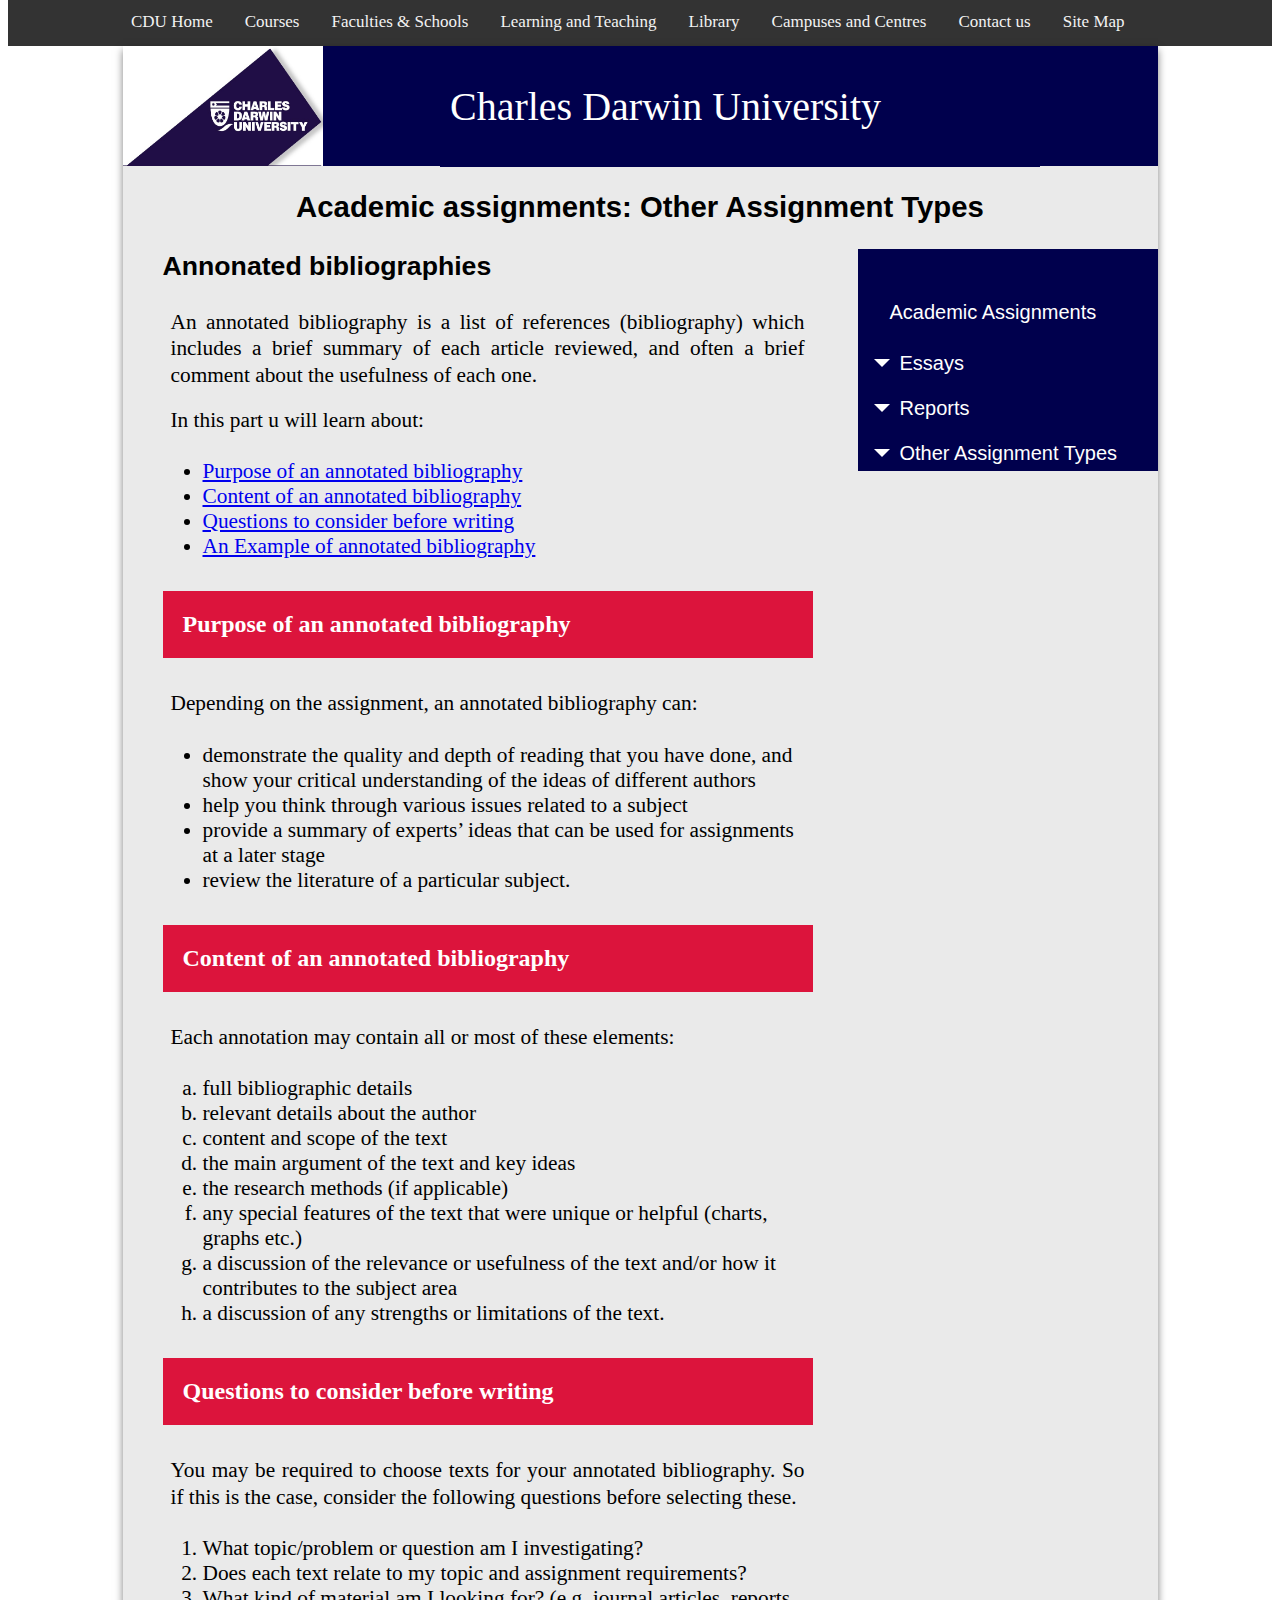
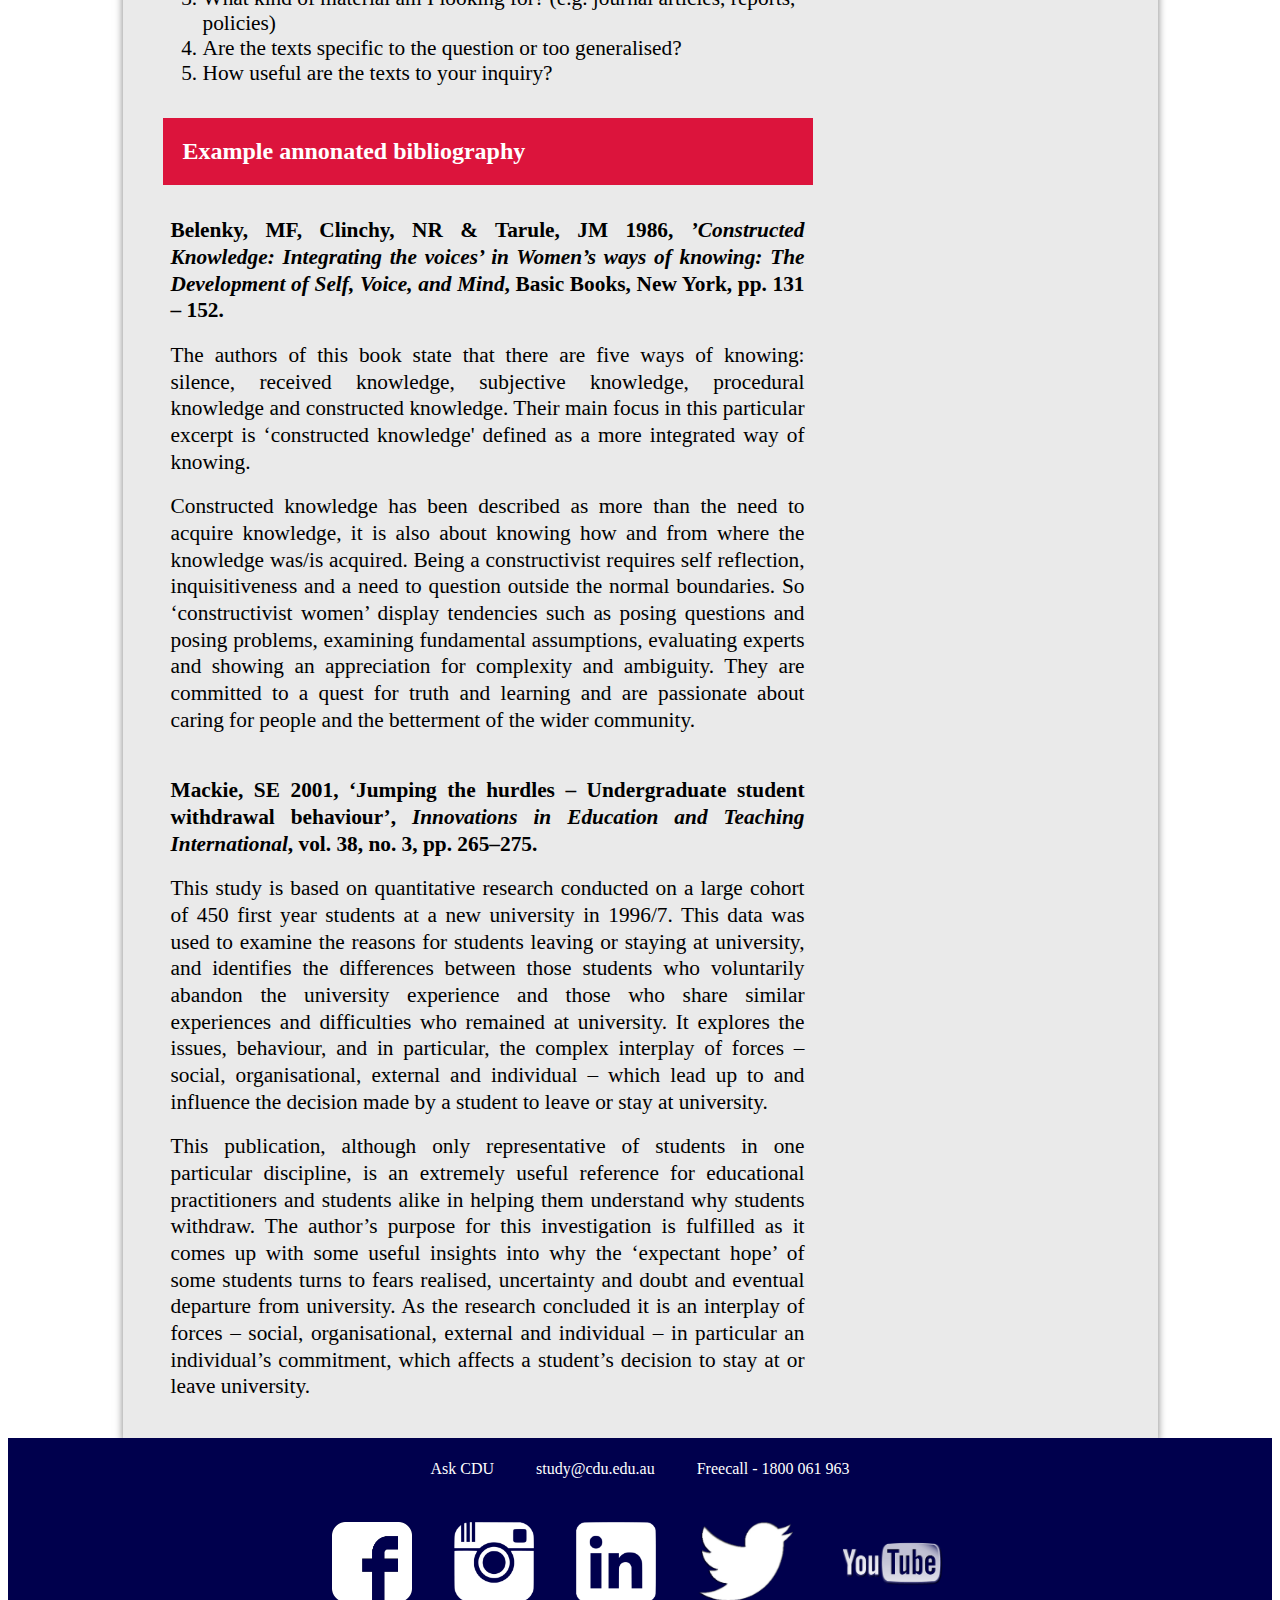
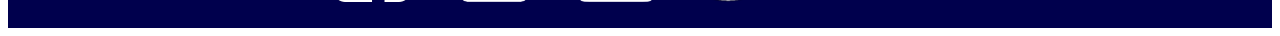
<file: Other_Assignment_Types/Annonated_bibliographies.html>
<!DOCTYPE HTML>
<html lang="en">
<head>
  <link rel="stylesheet" media="screen and (min-width: 600px)" href="../website.css">
  <link rel="stylesheet" media="screen and (max-width: 600px)" href="../smallscreen.css">
  <link rel="stylesheet" media="screen and (min-width: 600px)" href="../nav.css">
  <link rel="stylesheet" media="screen and (max-width: 600px)" href="../smallscreennav.css">
  <meta charset="utf-8">
  <meta name="viewport" content="width=device-width, initial-scale=1">
  <title>Annonated Bibliography</title>
</head>
<body>
  <div class="topnav">
  <div class="links">
  <a href="https://www.cdu.edu.au/">CDU Home</a>
  <a href="http://stapps.cdu.edu.au/f?p=100:30:9996811520395:">Courses</a>
  <a href="https://www.cdu.edu.au/faculties-schools">Faculties & Schools</a>
  <a href="https://www.cdu.edu.au/learning-teaching">Learning and Teaching</a>
  <a href="https://www.cdu.edu.au/library/">Library</a>
  <a href="https://www.cdu.edu.au/campuses-centres">Campuses and Centres</a>
  <a href="https://www.cdu.edu.au/about/contact-cdu">Contact us</a>
  <a href="https://www.cdu.edu.au/about/site-map">Site Map</a>
</div>
</div>
<div class= "card">
  <div class="header">
    <img class="CDU" src="../image/cdu.jpeg" alt="CDU LOGO">
    <img class="CDU2" src="../image/logo.png" alt="CDU LOGO">
    <div class="inside_header">
      <div class="logo">
        <h1>Charles Darwin University</h1>
    </div>
  </div>
</div>
  <h2>Academic assignments: Other Assignment Types</h2>
  <div class="sidenav">
    <a href="../index.html"><button class="buttonheader">Academic Assignments</button></a>

    <button class="dropdown-btn"><div id="arrow" class="arrow-down"></div>Essays</button>
    <div class="dropdown-container">
      <a href="../Essays/Constructing_essays.html">Constructing Essays</a>
      <a href="../Essays/drafting_essays.html">Drafting Essays</a>
      <a href="../Essays/Sample_essay.html">Sample Essay</a>
    </div>
    <button class="dropdown-btn">Reports<div class="arrow-down1"></div></button>
    <div class="dropdown-container">
      <a href="../Reports/report.html">Differences and similarities between essays and reports</a>
      <a href="../Reports/Report format.html">Report Format</a>
      <a href="../Reports/Reading and writing about data.html">Reading and Writing about data</a>
    </div>
    <button class="dropdown-btn">Other Assignment Types <div class="arrow-down2"></div></button>
    <div class="dropdown-container">
      <a href="../Other_Assignment_Types/Annonated_bibliographies.html">Annotated Bibliographies</a>
      <a href="../Other_Assignment_Types/critiques.html">Critique</a>
      <a href="../Other_Assignment_Types/Literature_reviews.html">Literature Review</a>
    </div>
  </div>
  <div class="secondpage">
    <h3>Annonated bibliographies</h3>
    <p>An annotated bibliography is a list of references (bibliography) which includes a brief summary of each article reviewed, and often a brief comment about the usefulness of each one.</p>
    <p>In this part u will learn about:</p>
    <ul>
      <li><a href= "#Purposeofanannotatedbibliography">Purpose of an annotated bibliography</a></li>
      <li><a href= "#contentofanannotatedbibliography">Content of an annotated bibliography</a></li>
      <li><a href= "#Questionstoconsiderbeforewriting">Questions to consider before writing</a></li>
      <li><a href= "#Example">An Example of annotated bibliography</a></li>
    </ul>

      <h4><a name ="Purposeofanannotatedbibliography">Purpose of an annotated bibliography</a></h4>
      <p>Depending on the assignment, an annotated bibliography can:</p>
      <ul>
        <li>demonstrate the quality and depth of reading that you have done, and show your critical understanding of the ideas of different authors</li>
        <li>help you think through various issues related to a subject</li>
        <li>provide a summary of experts’ ideas that can be used for assignments at a later stage</li>
        <li>review the literature of a particular subject.</li>
      </ul>

      <h4><a name ="contentofanannotatedbibliography">Content of an annotated bibliography</a></h4>
      <p>Each annotation may contain all or most of these elements:</p>
      <ol type="a">
        <li>full bibliographic details</li>
        <li>relevant details about the author</li>
        <li>content and scope of the text</li>
        <li>the main argument of the text and key ideas</li>
        <li>the research methods (if applicable)</li>
        <li>any special features of the text that were unique or helpful (charts, graphs etc.)</li>
        <li>a discussion of the relevance or usefulness of the text and/or how it contributes to the subject area</li>
        <li>a discussion of any strengths or limitations of the text.</li>
      </ol>

      <h4><a name ="Questionstoconsiderbeforewriting">Questions to consider before writing</a></h4>
      <p>You may be required to choose texts for your annotated bibliography. So if this is the case, consider the following questions before selecting these.</p>
      <ol>
        <li>What topic/problem or question am I investigating?</li>
        <li>Does each text relate to my topic and assignment requirements?</li>
        <li>What kind of material am I looking for? (e.g. journal articles, reports, policies)</li>
        <li>Are the texts specific to the question or too generalised?</li>
        <li>How useful are the texts to your inquiry?</li>
      </ol>

      <h4><a name ="Example">Example annonated bibliography</a></h4>
      <p><b>Belenky, MF, Clinchy, NR & Tarule, JM 1986, <i>’Constructed Knowledge: Integrating the voices’ in Women’s ways of knowing: The Development of Self, Voice, and Mind</i>, Basic Books, New York, pp. 131 – 152.</b></p>
      <p>The authors of this book state that there are five ways of knowing: silence, received knowledge, subjective knowledge, procedural knowledge and constructed knowledge. Their main focus in this particular excerpt is ‘constructed knowledge' defined as a more integrated way of knowing.</p>
      <p>Constructed knowledge has been described as more than the need to acquire knowledge, it is also about knowing how and from where the knowledge was/is acquired. Being a constructivist requires self reflection, inquisitiveness and a need to question outside the normal boundaries. So ‘constructivist women’ display tendencies such as posing questions and posing problems, examining fundamental assumptions, evaluating experts and  showing an appreciation for complexity and ambiguity. They are committed to a quest for truth and learning and are passionate about caring for people and the betterment of the wider community.</p>
      </br>
      <p><b>Mackie, SE 2001, ‘Jumping the hurdles – Undergraduate student withdrawal behaviour’, <i>Innovations in Education and Teaching International</i>, vol. 38, no. 3, pp. 265–275.</b></p>
      <p>This study is based on quantitative research conducted on a large cohort of 450 first year students at a new university in 1996/7. This data was used to examine the reasons for students leaving or staying at university, and identifies the differences between those students who voluntarily abandon the university experience and those who share similar experiences and difficulties who remained at university. It explores the issues, behaviour, and in particular, the complex interplay of forces – social, organisational, external and individual – which lead up to and influence the decision made by a student to leave or stay at university.</p>
      <p>This publication, although only representative of students in one particular discipline, is an extremely useful reference for educational practitioners and students alike in helping them understand why students withdraw. The author’s purpose for this investigation is fulfilled as it comes up with some useful insights into why the ‘expectant hope’ of some students turns to fears realised, uncertainty and doubt and eventual departure from university. As the research concluded it is an interplay of forces – social, organisational, external and individual – in particular an individual’s commitment, which affects a student’s decision to stay at or leave university.</p>
</div>

</div>
<script type="text/javascript" src="../nav.js"></script>
<footer>
  <table>
    <tr>
    <td> <a href="http://ask.cdu.edu.au/app/answers/list">Ask CDU</a></td>
    <td><a href="mailto:study@cdu.edu.au">study@cdu.edu.au</a></td>
    <td><a href="tel:1800061963" target="_self">Freecall - 1800 061 963</a></td>
  </tr>
</table>
<table>
  <tr>
    <td><a href="http://www.facebook.com/home.php#!/CharlesDarwinUniversity"><img src="../image/facebook.png" alt="facebook"></a></td>
    <td><a href="https://www.instagram.com/charlesdarwinuniversity/"><img src="../image/instagram.png" alt="instragram"></a></td>
    <td><a href="http://www.linkedin.com/company/charles-darwin-university?trk=copro_tab"><img src="../image/linkedin.png" alt="linkedin"></a></td>
    <td><a href="http://twitter.com/CDUni"><img src="../image/twitter.png" alt="twitter"></a></td>
    <td><a href="https://www.youtube.com/channel/UCKCcLzf49llRjQbNq3llFCg" ><img src="../image/youtube.png" alt="youtube"></a></td>
</table>
</footer>
</body>
</html>
</file>
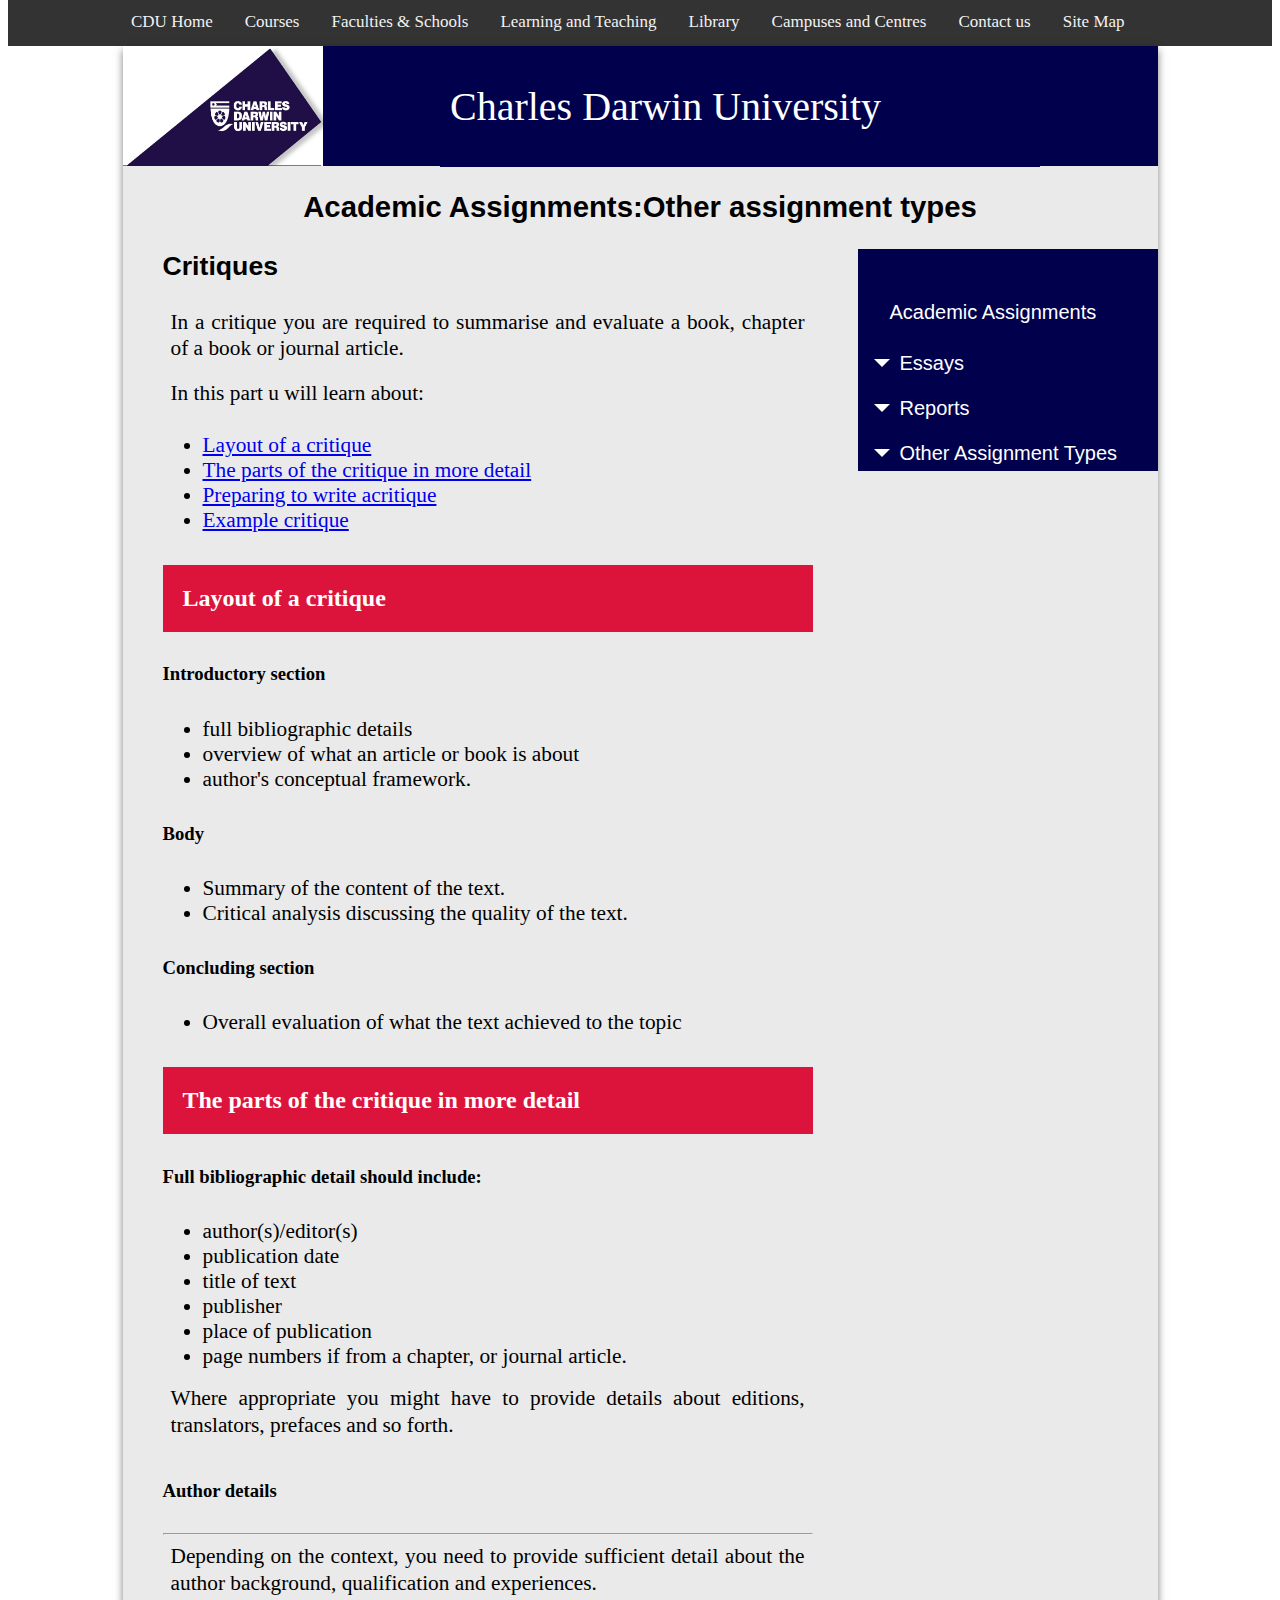
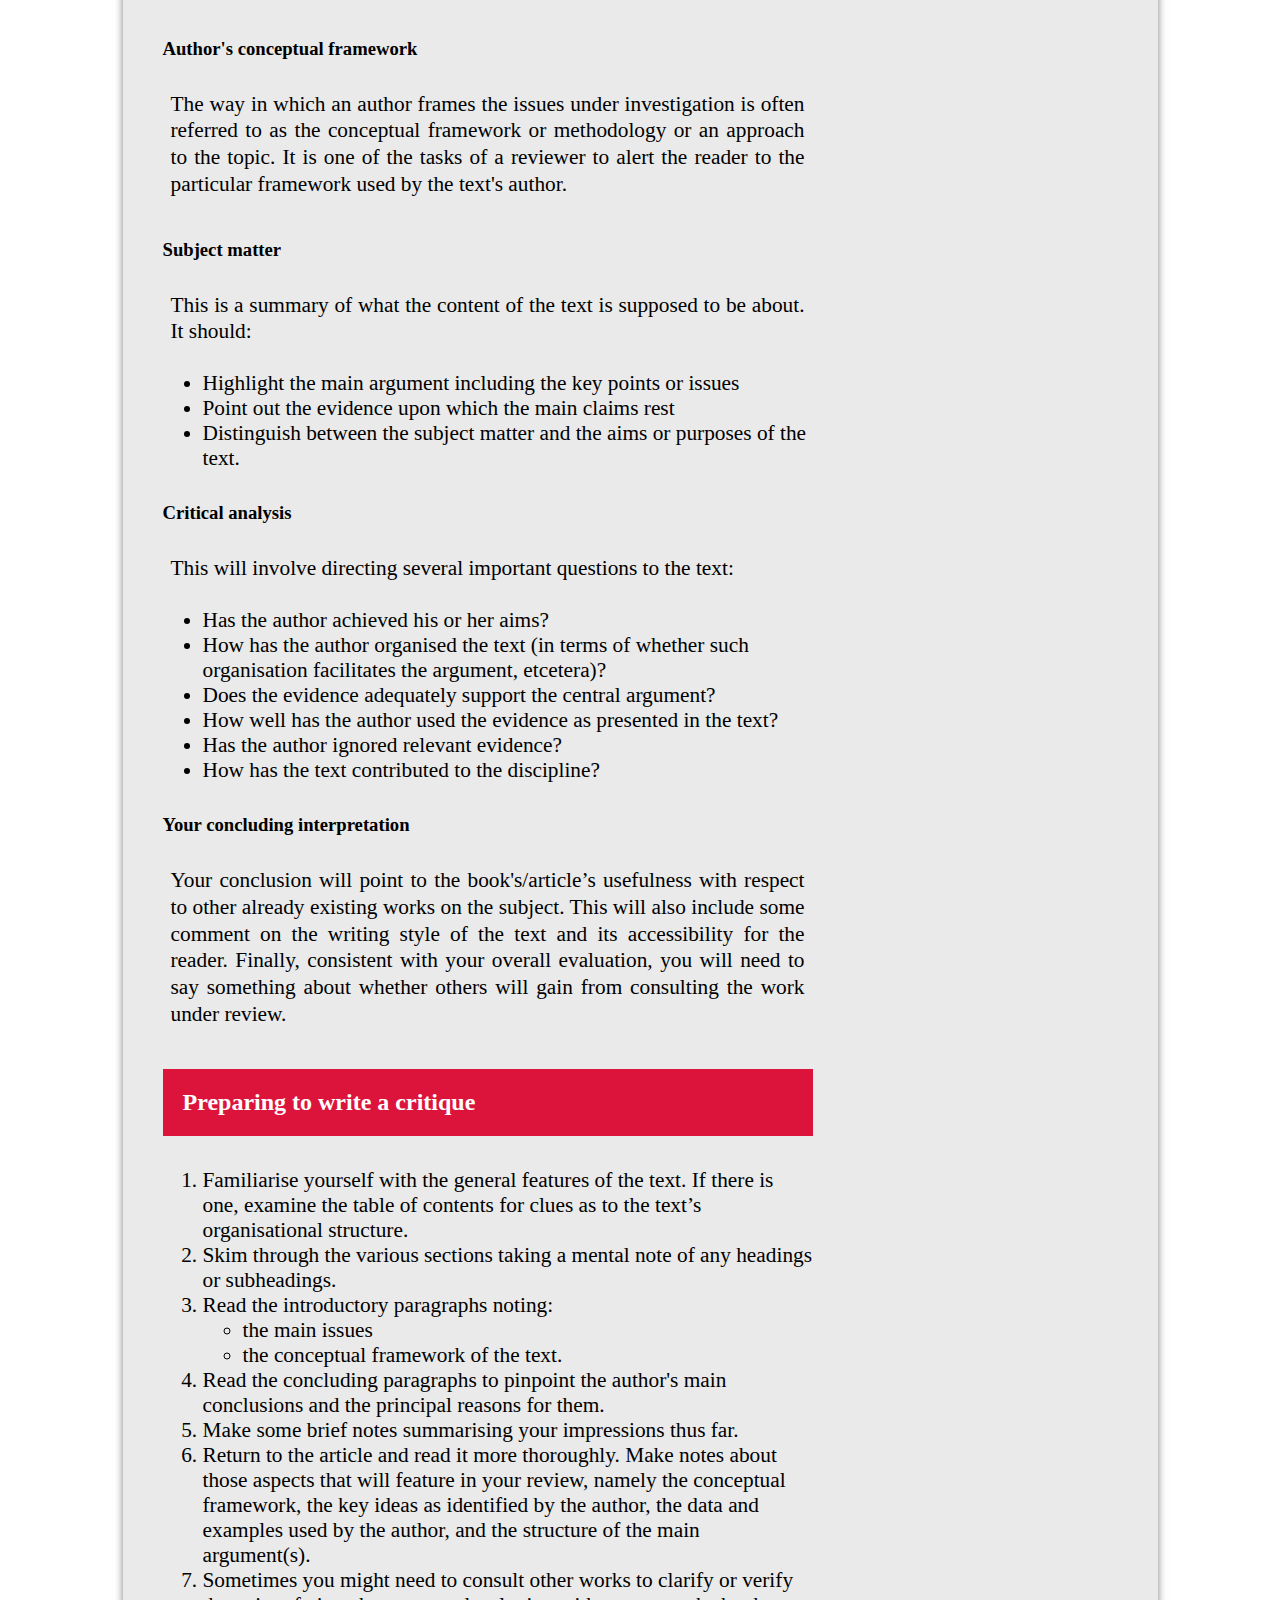
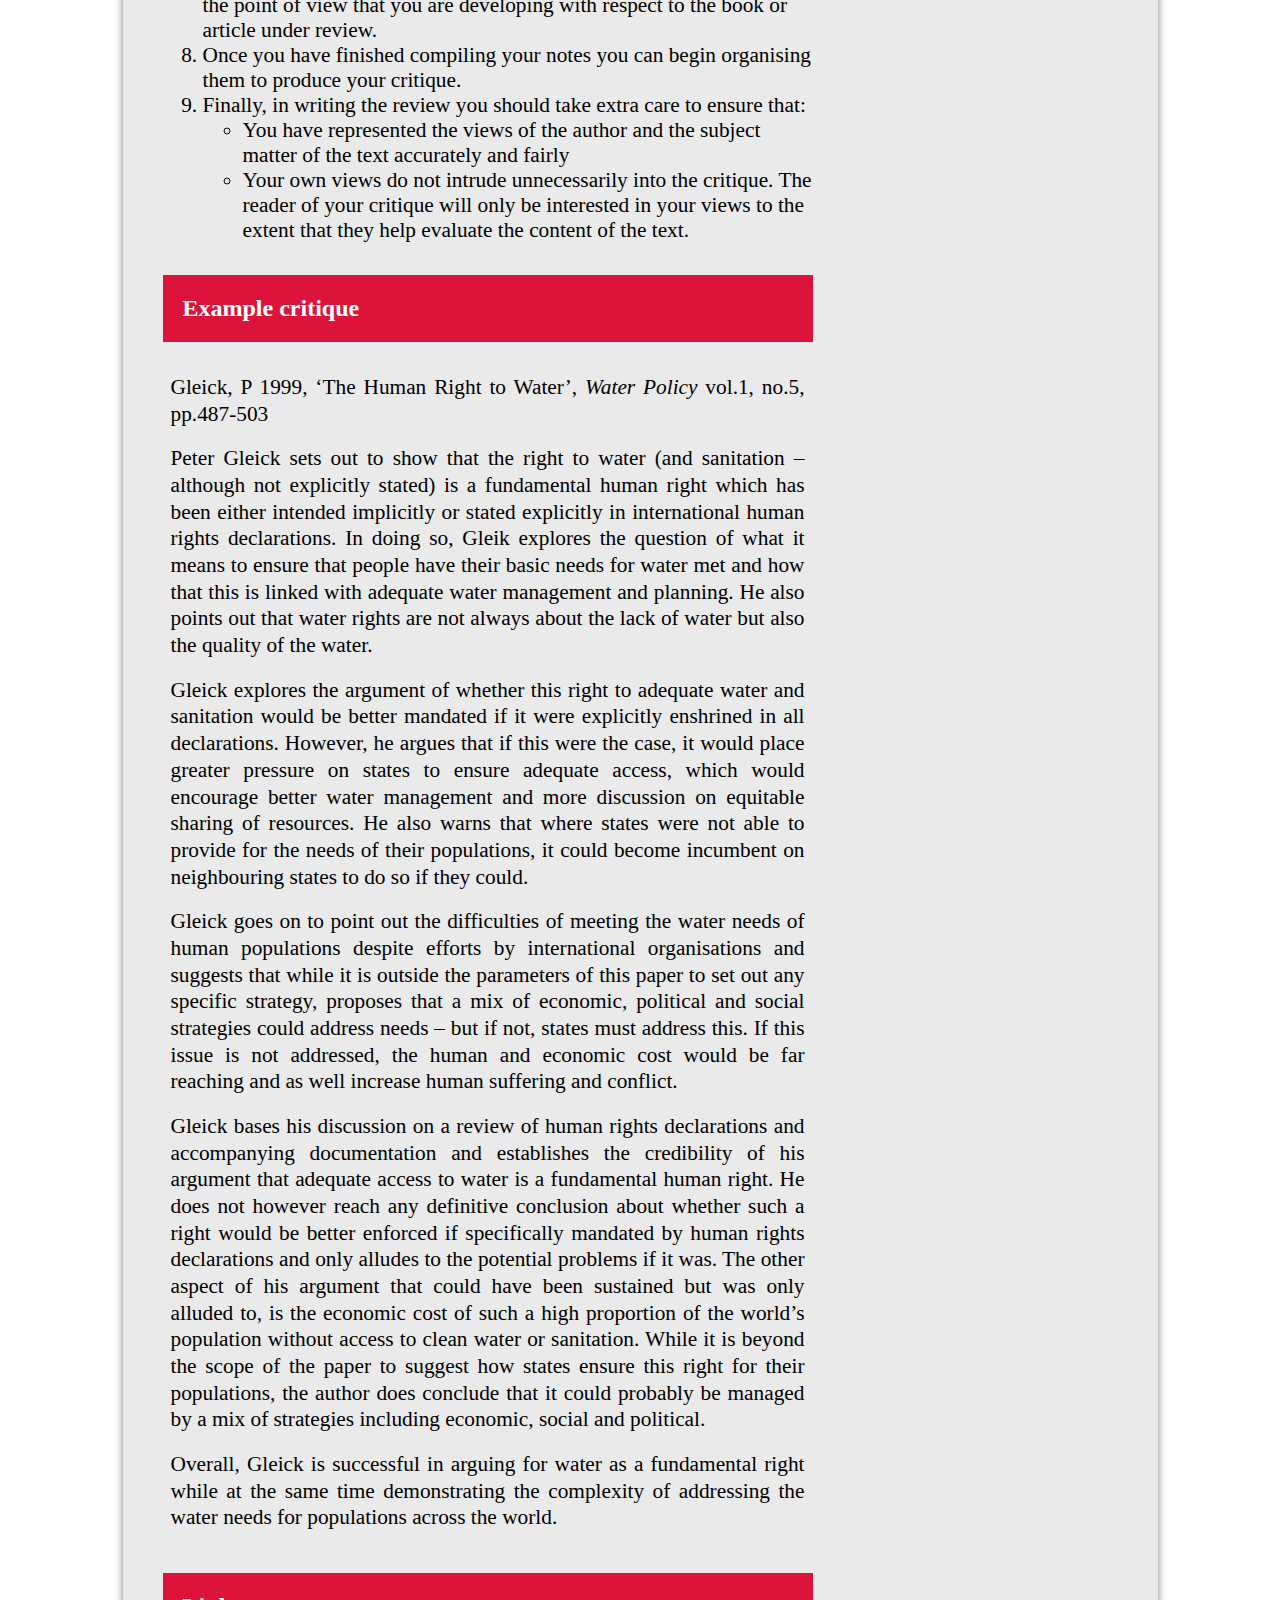
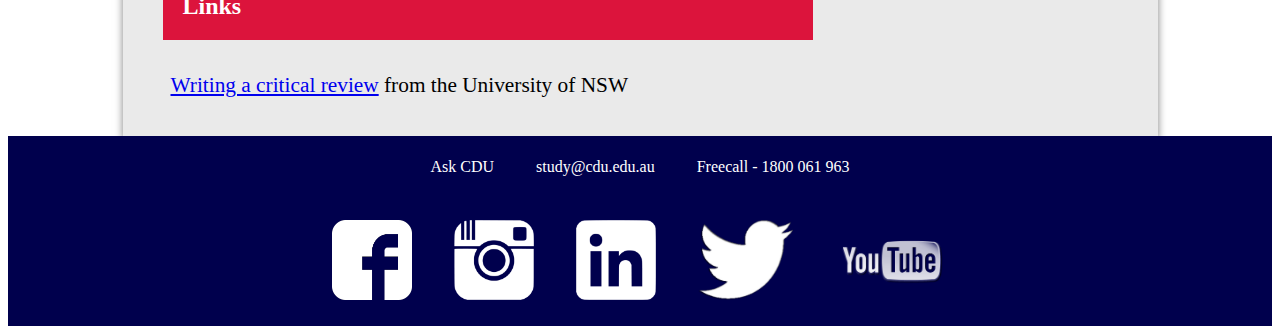
<file: Other_Assignment_Types/critiques.html>
<!DOCTYPE HTML>
<html lang="en">
<head>
  <link rel="stylesheet" media="screen and (min-width: 600px)" href="../website.css">
  <link rel="stylesheet" media="screen and (max-width: 600px)" href="../smallscreen.css">
  <link rel="stylesheet" media="screen and (min-width: 600px)" href="../nav.css">
  <link rel="stylesheet" media="screen and (max-width: 600px)" href="../smallscreennav.css">
  <meta charset="utf-8">
  <meta name="viewport" content="width=device-width, initial-scale=1">
  <title>Other assignments types</title>
</head>
<body>
  <div class="topnav">
  <div class="links">
  <a href="https://www.cdu.edu.au/">CDU Home</a>
  <a href="http://stapps.cdu.edu.au/f?p=100:30:9996811520395:">Courses</a>
  <a href="https://www.cdu.edu.au/faculties-schools">Faculties & Schools</a>
  <a href="https://www.cdu.edu.au/learning-teaching">Learning and Teaching</a>
  <a href="https://www.cdu.edu.au/library/">Library</a>
  <a href="https://www.cdu.edu.au/campuses-centres">Campuses and Centres</a>
  <a href="https://www.cdu.edu.au/about/contact-cdu">Contact us</a>
  <a href="https://www.cdu.edu.au/about/site-map">Site Map</a>
</div>
</div>
<div class= "card">
  <div class="header">
    <img class="CDU" src="../image/cdu.jpeg" alt="CDU LOGO">
    <img class="CDU2" src="../image/logo.png" alt="CDU LOGO">
    <div class="inside_header">
      <div class="logo">
        <h1>Charles Darwin University</h1>
    </div>
  </div>
</div>
<h2>Academic Assignments:Other assignment types</h2>
<div class="sidenav">
    <a href="../index.html"><button class="buttonheader">Academic Assignments</button></a>

    <button class="dropdown-btn"><div id="arrow" class="arrow-down"></div>Essays</button>
    <div class="dropdown-container">
      <a href="../Essays/Constructing_essays.html">Constructing Essays</a>
      <a href="../Essays/drafting_essays.html">Drafting Essays</a>
      <a href="../Essays/Sample_essay.html">Sample Essay</a>
    </div>
    <button class="dropdown-btn">Reports<div class="arrow-down1"></div></button>
    <div class="dropdown-container">
      <a href="../Reports/report.html">Differences and similarities between essays and reports</a>
      <a href="../Reports/Report format.html">Report Format</a>
      <a href="../Reports/Reading and writing about data.html">Reading and Writing about data</a>
    </div>
    <button class="dropdown-btn">Other Assignment Types <div class="arrow-down2"></div></button>
    <div class="dropdown-container">
      <a href="../Other_Assignment_Types/Annonated_bibliographies.html">Annotated Bibliographies</a>
      <a href="../Other_Assignment_Types/critiques.html">Critique</a>
      <a href="../Other_Assignment_Types/Literature_reviews.html">Literature Review</a>
    </div>
  </div>
<div class= "secondpage">
  <h3>Critiques </h3>
    <p>In a critique you are required to summarise and evaluate a book, chapter of a book or journal article.</p>
    <p>In this part u will learn about:</p>
    <ul>
      <li><a href= "#Layoutofacritique">Layout of a critique</a></li>
      <li><a href= "#Thepartsofthecritiqueinmoredetail">The parts of the critique in more detail</a></li>
      <li><a href= "#Preparingtowriteacritique">Preparing to write acritique</a></li>
      <li><a href= "#Examplecritique">Example critique</a></li>
    </ul>
  <h4><a name="Layoutofacritique">Layout of a critique</a></h4>
    <h5>Introductory section</h5>
    <ul>
      <li>full bibliographic details</li>
      <li>overview of what an article or book is about</li>
      <li>author's conceptual framework.</li>
    </ul>
    <h5>Body</h5>
    <ul>
      <li>Summary of the content of the text.</li>
      <li>Critical analysis discussing the quality of the text.</li>
    </ul>
    <h5>Concluding section</h5>
    <ul>
      <li>Overall evaluation of what the text achieved to the topic</li>
    </ul>

  <h4><a name="Thepartsofthecritiqueinmoredetail">The parts of the critique in more detail</a></h4>
    <h5>Full bibliographic detail should include:</h5>
    <ul>
      <li>author(s)/editor(s)</li>
      <li>publication date</li>
      <li>title of text</li>
      <li>publisher</li>
      <li>place of publication</li>
      <li>page numbers if from a chapter, or journal article.</li>
    </ul>
    <p>Where appropriate you might have to provide details about editions, translators, prefaces and so forth.</p>
    <h5>Author details</h5>
    <hr>
      <p>Depending on the context, you need to provide sufficient detail about the author background, qualification and experiences.</p>
    <h5>Author's conceptual framework</h5>
      <p>The way in which an author frames the issues under investigation is often referred to as the conceptual framework or methodology or an approach to the topic. It is one of the tasks of a reviewer to alert the reader to the particular framework used by the text's author.</p>
    <h5>Subject matter</h5>
      <p>This is a summary of what the content of the text is supposed to be about. It should:</p>
      <ul>
        <li>Highlight the main argument including the key points or issues</li>
        <li>Point out the evidence upon which the main claims rest</li>
        <li>Distinguish between the subject matter and the aims or purposes of the text.</li>
      </ul>
    <h5>Critical analysis</h5>
      <p>This will involve directing several important questions to the text:</p>
      <ul>
        <li>Has the author achieved his or her aims?</li>
        <li>How has the author organised the text (in terms of whether such organisation facilitates the argument, etcetera)?</li>
        <li>Does the evidence adequately support the central argument?</li>
        <li>How well has the author used the evidence as presented in the text?</li>
        <li>Has the author ignored relevant evidence?</li>
        <li>How has the text contributed to the discipline?</li>
      </ul>
      <h5>Your concluding interpretation</h5>
        <p>Your conclusion will point to the book's/article’s usefulness with respect to other already existing works on the subject. This will also include some comment on the writing style of the text and its accessibility for the reader. Finally, consistent with your overall evaluation, you will need to say something about whether others will gain from consulting the work under review.</p>
  <h4><a name="Preparingtowriteacritique">Preparing to write a critique</a></h4>
  <ol>
    <li>Familiarise yourself with the general features of the text. If there is one, examine the table of contents for clues as to the text’s organisational structure. </li>
    <li>Skim through the various sections taking a mental note of any headings or subheadings.</li>
    <li>Read the introductory paragraphs noting: </li>
    <ul>
      <li>the main issues</li>
      <li>the conceptual framework of the text.</li>
    </ul>
    <li>Read the concluding paragraphs to pinpoint the author's main conclusions and the principal reasons for them.</li>
    <li>Make some brief notes summarising your impressions thus far.</li>
    <li>Return to the article and read it more thoroughly. Make notes about those aspects that will feature in your review, namely the conceptual framework, the key ideas as identified by the author, the data and examples used by the author, and the structure of the main argument(s).</li>
    <li>Sometimes you might need to consult other works to clarify or verify the point of view that you are developing with respect to the book or article under review.</li>
    <li>Once you have finished compiling your notes you can begin organising them to produce your critique.</li>
    <li>Finally, in writing the review you should take extra care to ensure that:</li>
    <ul>
      <li>You have represented the views of the author and the subject matter of the text accurately and fairly</li>
      <li>Your own views do not intrude unnecessarily into the critique. The reader of your critique will only be interested in your views to the extent that they help evaluate the content of the text.</li>
    </ul>
  </ol>

  <h4><a name="Examplecritique">Example critique</a></h4>
  <p>Gleick, P 1999, ‘The Human Right to Water’, <i>Water Policy</i> vol.1, no.5, pp.487-503</p>
  <p>Peter Gleick sets out to show that the right to water (and sanitation – although not explicitly stated) is a fundamental human right which has been either intended implicitly or stated explicitly in international human rights declarations. In doing so, Gleik explores the question of what it means to ensure that people have their basic needs for water met and how that this is linked with adequate water management and planning. He also points out that water rights are not always about the lack of water but also the quality of the water.</p>
  <p>Gleick explores the argument of whether this right to adequate water and sanitation would be better mandated if it were explicitly enshrined in all declarations. However, he argues that if this were the case, it would place greater pressure on states to ensure adequate access, which would encourage better water management and more discussion on equitable sharing of resources. He also warns that where states were not able to provide for the needs of their populations, it could become incumbent on neighbouring states to do so if they could.</p>
  <p>Gleick goes on to point out the difficulties of meeting the water needs of human populations despite efforts by international organisations and suggests that while it is outside the parameters of this paper to set out any specific strategy, proposes that a mix of economic, political and social strategies could address needs – but if not, states must address this. If this issue is not addressed, the human and economic cost would be far reaching and as well increase human suffering and conflict.</p>
  <p>Gleick bases his discussion on a review of human rights declarations and accompanying documentation and establishes the credibility of his argument that adequate access to water is a fundamental human right. He does not however reach any definitive conclusion about whether such a right would be better enforced if specifically mandated by human rights declarations and only alludes to the potential problems if it was. The other aspect of his argument that could have been sustained but was only alluded to, is the economic cost of such a high proportion of the world’s population without access to clean water or sanitation. While it is beyond the scope of the paper to suggest how states ensure this right for their populations, the author does conclude that it could probably be managed by a mix of strategies including economic, social and political.</p>
  <p>Overall, Gleick is successful in arguing for water as a fundamental right while at the same time demonstrating the complexity of addressing the water needs for populations across the world.</p>

  <h4>Links</h4>
  <p><a href="http://www.lc.unsw.edu.au/onlib/critrev.html">Writing a critical review</a> from the University of NSW</p>
</div>
</div>
<script type="text/javascript" src="../nav.js"></script>
<footer>
  <table>
    <tr>
    <td> <a href="http://ask.cdu.edu.au/app/answers/list">Ask CDU</a></td>
    <td><a href="mailto:study@cdu.edu.au">study@cdu.edu.au</a></td>
    <td><a href="tel:1800061963" target="_self">Freecall - 1800 061 963</a></td>
  </tr>
</table>
<table>
  <tr>
    <td><a href="http://www.facebook.com/home.php#!/CharlesDarwinUniversity"><img src="../image/facebook.png" alt="facebook"></a></td>
    <td><a href="https://www.instagram.com/charlesdarwinuniversity/"><img src="../image/instagram.png" alt="instragram"></a></td>
    <td><a href="http://www.linkedin.com/company/charles-darwin-university?trk=copro_tab"><img src="../image/linkedin.png" alt="linkedin"></a></td>
    <td><a href="http://twitter.com/CDUni"><img src="../image/twitter.png" alt="twitter"></a></td>
    <td><a href="https://www.youtube.com/channel/UCKCcLzf49llRjQbNq3llFCg" ><img src="../image/youtube.png" alt="youtube"></a></td>
</table>
</footer>
</body>
</html>
</file>
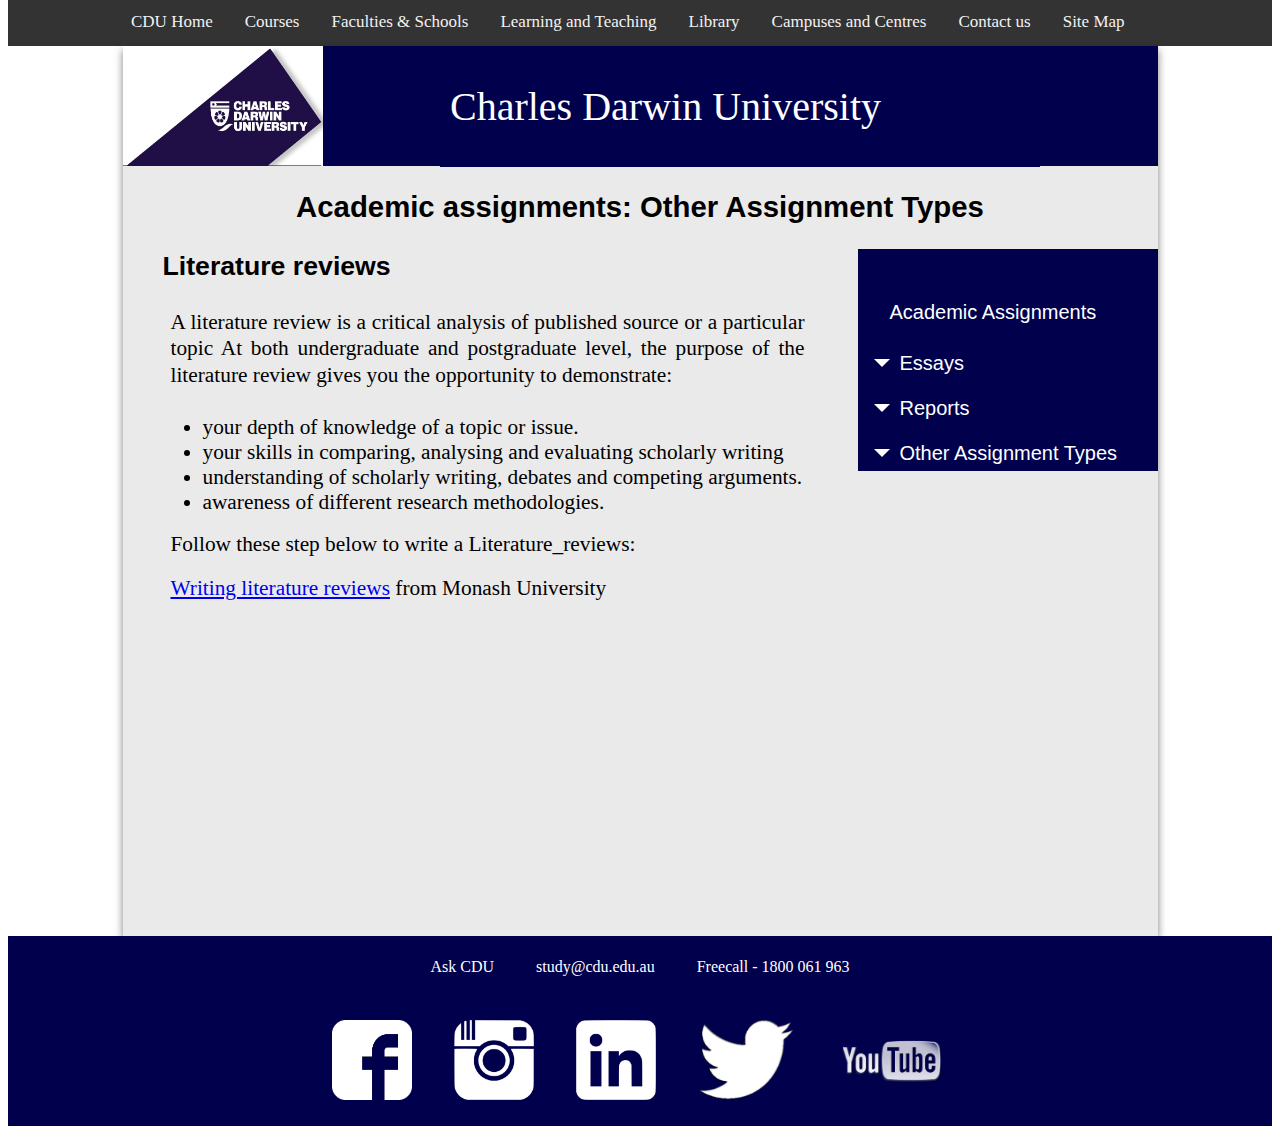
<file: Other_Assignment_Types/Literature_reviews.html>
<!DOCTYPE HTML>
<html lang="en">
<head>
  <link rel="stylesheet" media="screen and (min-width: 600px)" href="../website.css">
  <link rel="stylesheet" media="screen and (max-width: 600px)" href="../smallscreen.css">
  <link rel="stylesheet" media="screen and (min-width: 600px)" href="../nav.css">
  <link rel="stylesheet" media="screen and (max-width: 600px)" href="../smallscreennav.css">
  <meta charset="utf-8">
  <meta name="viewport" content="width=device-width, initial-scale=1">
  <title>Literature Review</title>
</head>
<body>
  <div class="topnav">
  <div class="links">
  <a href="https://www.cdu.edu.au/">CDU Home</a>
  <a href="http://stapps.cdu.edu.au/f?p=100:30:9996811520395:">Courses</a>
  <a href="https://www.cdu.edu.au/faculties-schools">Faculties & Schools</a>
  <a href="https://www.cdu.edu.au/learning-teaching">Learning and Teaching</a>
  <a href="https://www.cdu.edu.au/library/">Library</a>
  <a href="https://www.cdu.edu.au/campuses-centres">Campuses and Centres</a>
  <a href="https://www.cdu.edu.au/about/contact-cdu">Contact us</a>
  <a href="https://www.cdu.edu.au/about/site-map">Site Map</a>
</div>
</div>
<div class= "card">
  <div class="header">
    <img class="CDU" src="../image/cdu.jpeg" alt="CDU LOGO">
    <img class="CDU2" src="../image/logo.png" alt="CDU LOGO">
    <div class="inside_header">
      <div class="logo">
        <h1>Charles Darwin University</h1>
    </div>
  </div>
</div>
  <h2>Academic assignments: Other Assignment Types</h2>
  <div class="sidenav">
    <a href="../index.html"><button class="buttonheader">Academic Assignments</button></a>

    <button class="dropdown-btn"><div id="arrow" class="arrow-down"></div>Essays</button>
    <div class="dropdown-container">
      <a href="../Essays/Constructing_essays.html">Constructing Essays</a>
      <a href="../Essays/drafting_essays.html">Drafting Essays</a>
      <a href="../Essays/Sample_essay.html">Sample Essay</a>
    </div>
    <button class="dropdown-btn">Reports<div class="arrow-down1"></div></button>
    <div class="dropdown-container">
      <a href="../Reports/report.html">Differences and similarities between essays and reports</a>
      <a href="../Reports/Report format.html">Report Format</a>
      <a href="../Reports/Reading and writing about data.html">Reading and Writing about data</a>
    </div>
    <button class="dropdown-btn">Other Assignment Types <div class="arrow-down2"></div></button>
    <div class="dropdown-container">
      <a href="../Other_Assignment_Types/Annonated_bibliographies.html">Annotated Bibliographies</a>
      <a href="../Other_Assignment_Types/critiques.html">Critique</a>
      <a href="../Other_Assignment_Types/Literature_reviews.html">Literature Review</a>
    </div>
  </div>
  <div class= "secondpage">
    <h3>Literature reviews</h3>
    <p>A literature review is a critical analysis of published source or a particular topic
    At both undergraduate and postgraduate level, the purpose of the literature review gives you the opportunity to demonstrate:</p>
    <ul>
      <li>your depth of knowledge of a topic or issue.</li>
      <li>your skills in comparing, analysing and evaluating scholarly writing</li>
      <li>understanding of scholarly writing, debates and competing arguments.</li>
      <li>awareness of different research methodologies.</li>
    </ul>
    <p>Follow these step below to write a Literature_reviews:</p>
    <p><a href="http://www.monash.edu.au/lls/llonline/writing/general/lit-reviews/index.xml">Writing literature reviews</a> from Monash University</p>
  </div>

</div>
<script type="text/javascript" src="../nav.js"></script>
<footer>
  <table>
    <tr>
    <td> <a href="http://ask.cdu.edu.au/app/answers/list">Ask CDU</a></td>
    <td><a href="mailto:study@cdu.edu.au">study@cdu.edu.au</a></td>
    <td><a href="tel:1800061963" target="_self">Freecall - 1800 061 963</a></td>
  </tr>
</table>
<table>
  <tr>
    <td><a href="http://www.facebook.com/home.php#!/CharlesDarwinUniversity"><img src="../image/facebook.png" alt="facebook"></a></td>
    <td><a href="https://www.instagram.com/charlesdarwinuniversity/"><img src="../image/instagram.png" alt="instragram"></a></td>
    <td><a href="http://www.linkedin.com/company/charles-darwin-university?trk=copro_tab"><img src="../image/linkedin.png" alt="linkedin"></a></td>
    <td><a href="http://twitter.com/CDUni"><img src="../image/twitter.png" alt="twitter"></a></td>
    <td><a href="https://www.youtube.com/channel/UCKCcLzf49llRjQbNq3llFCg" ><img src="../image/youtube.png" alt="youtube"></a></td>
</table>
</footer>
</body>
</html>
</file>
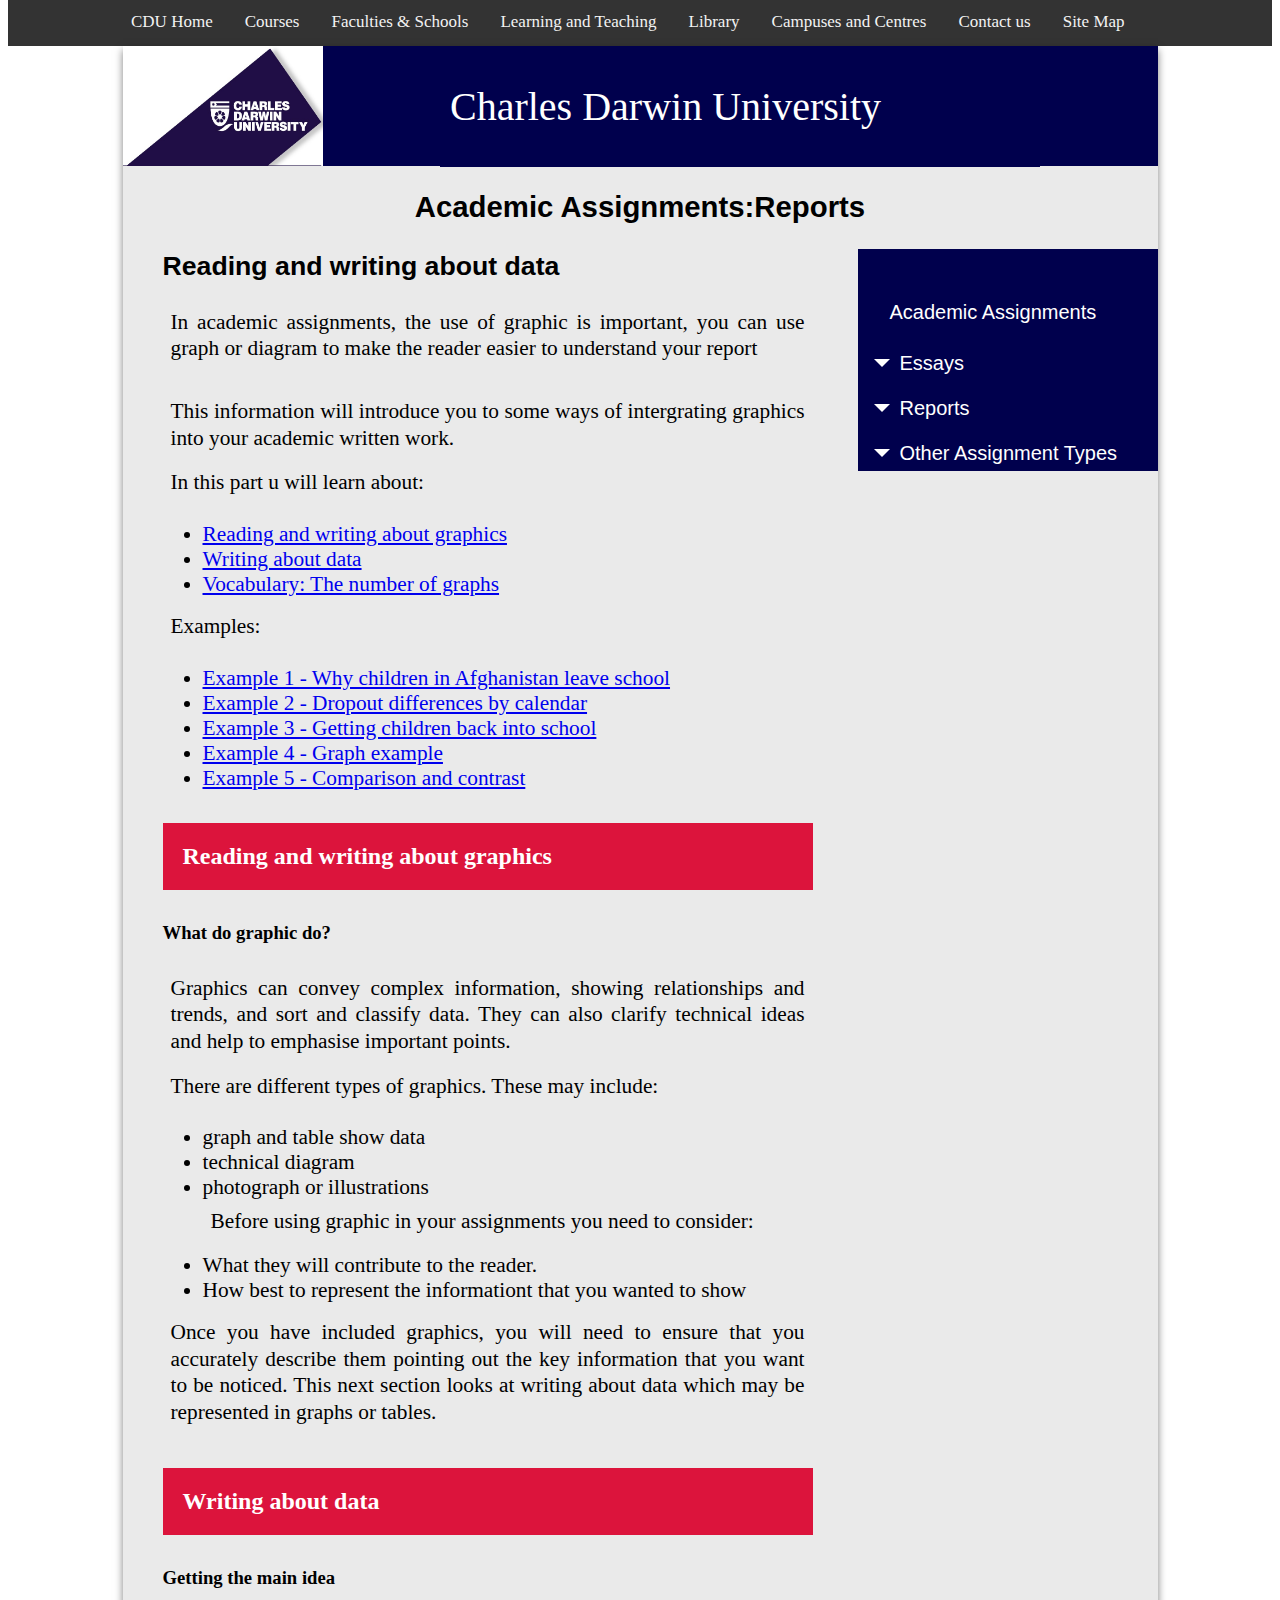
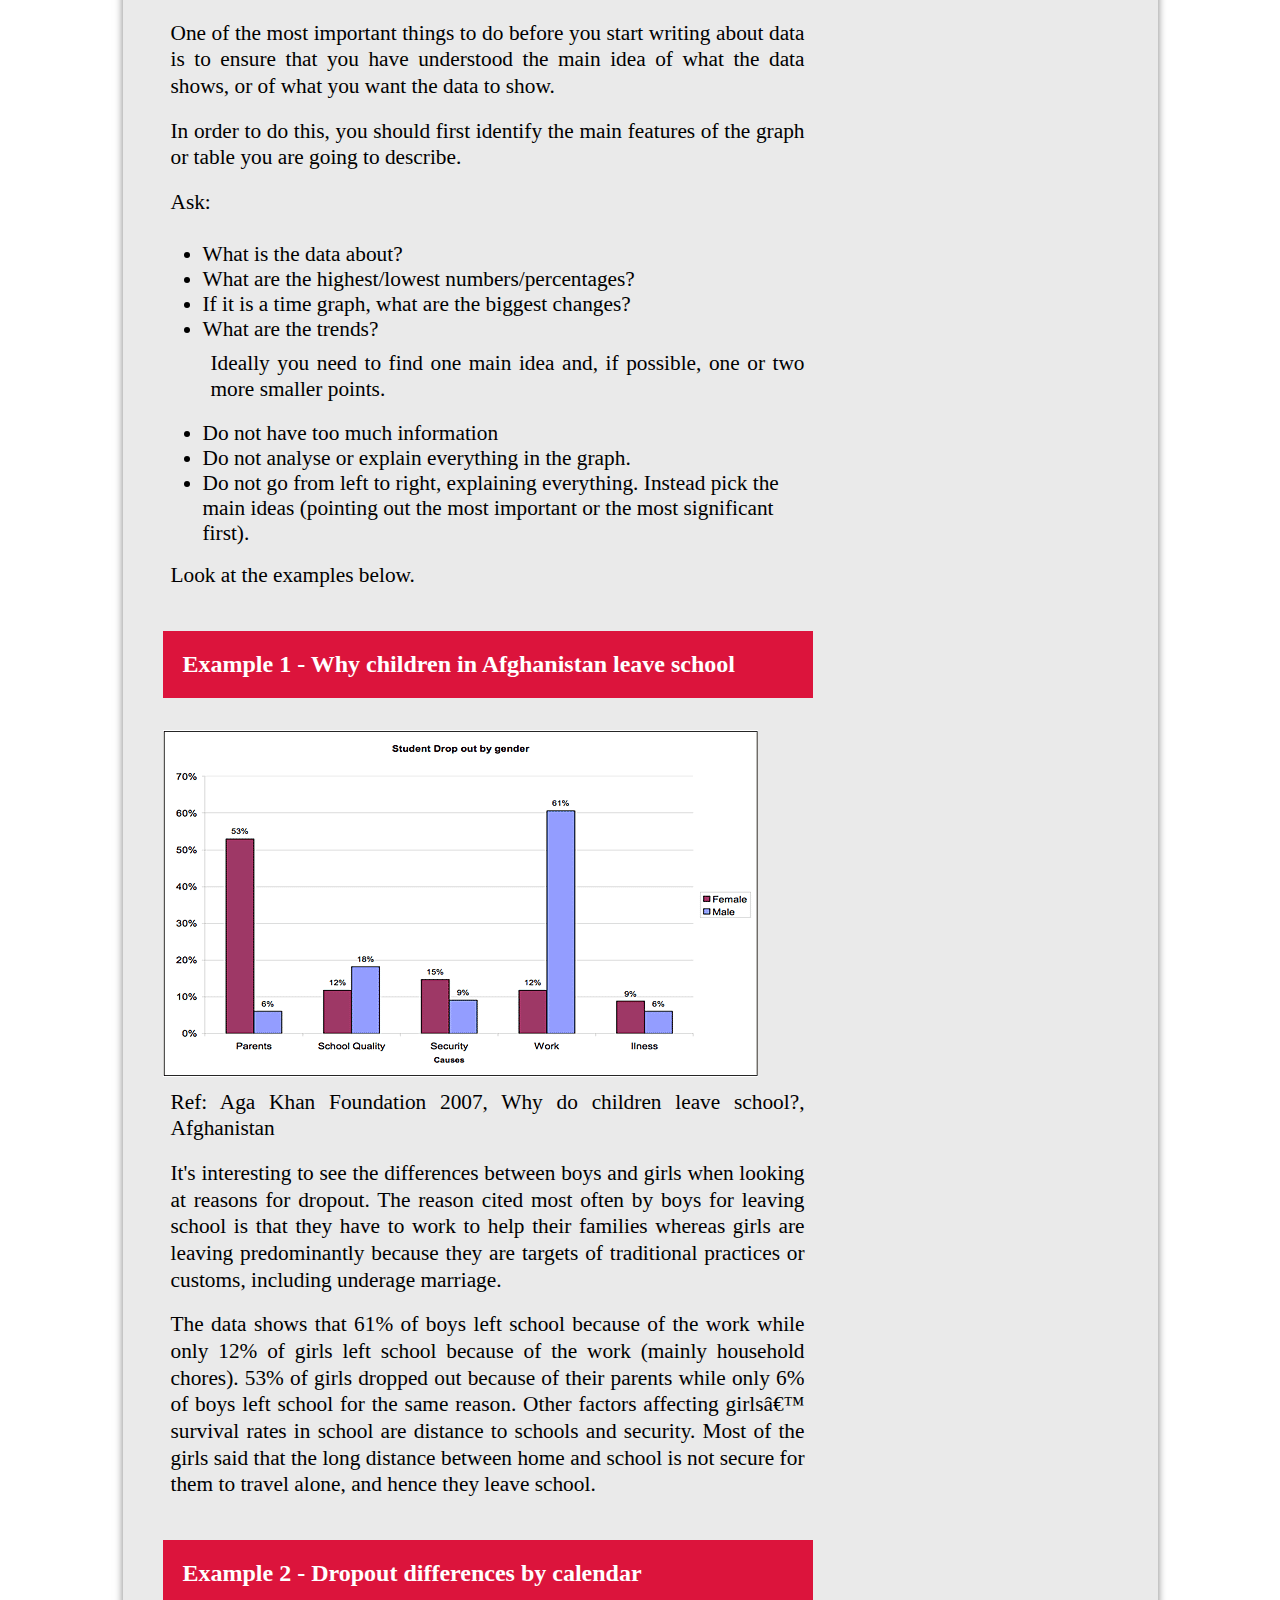
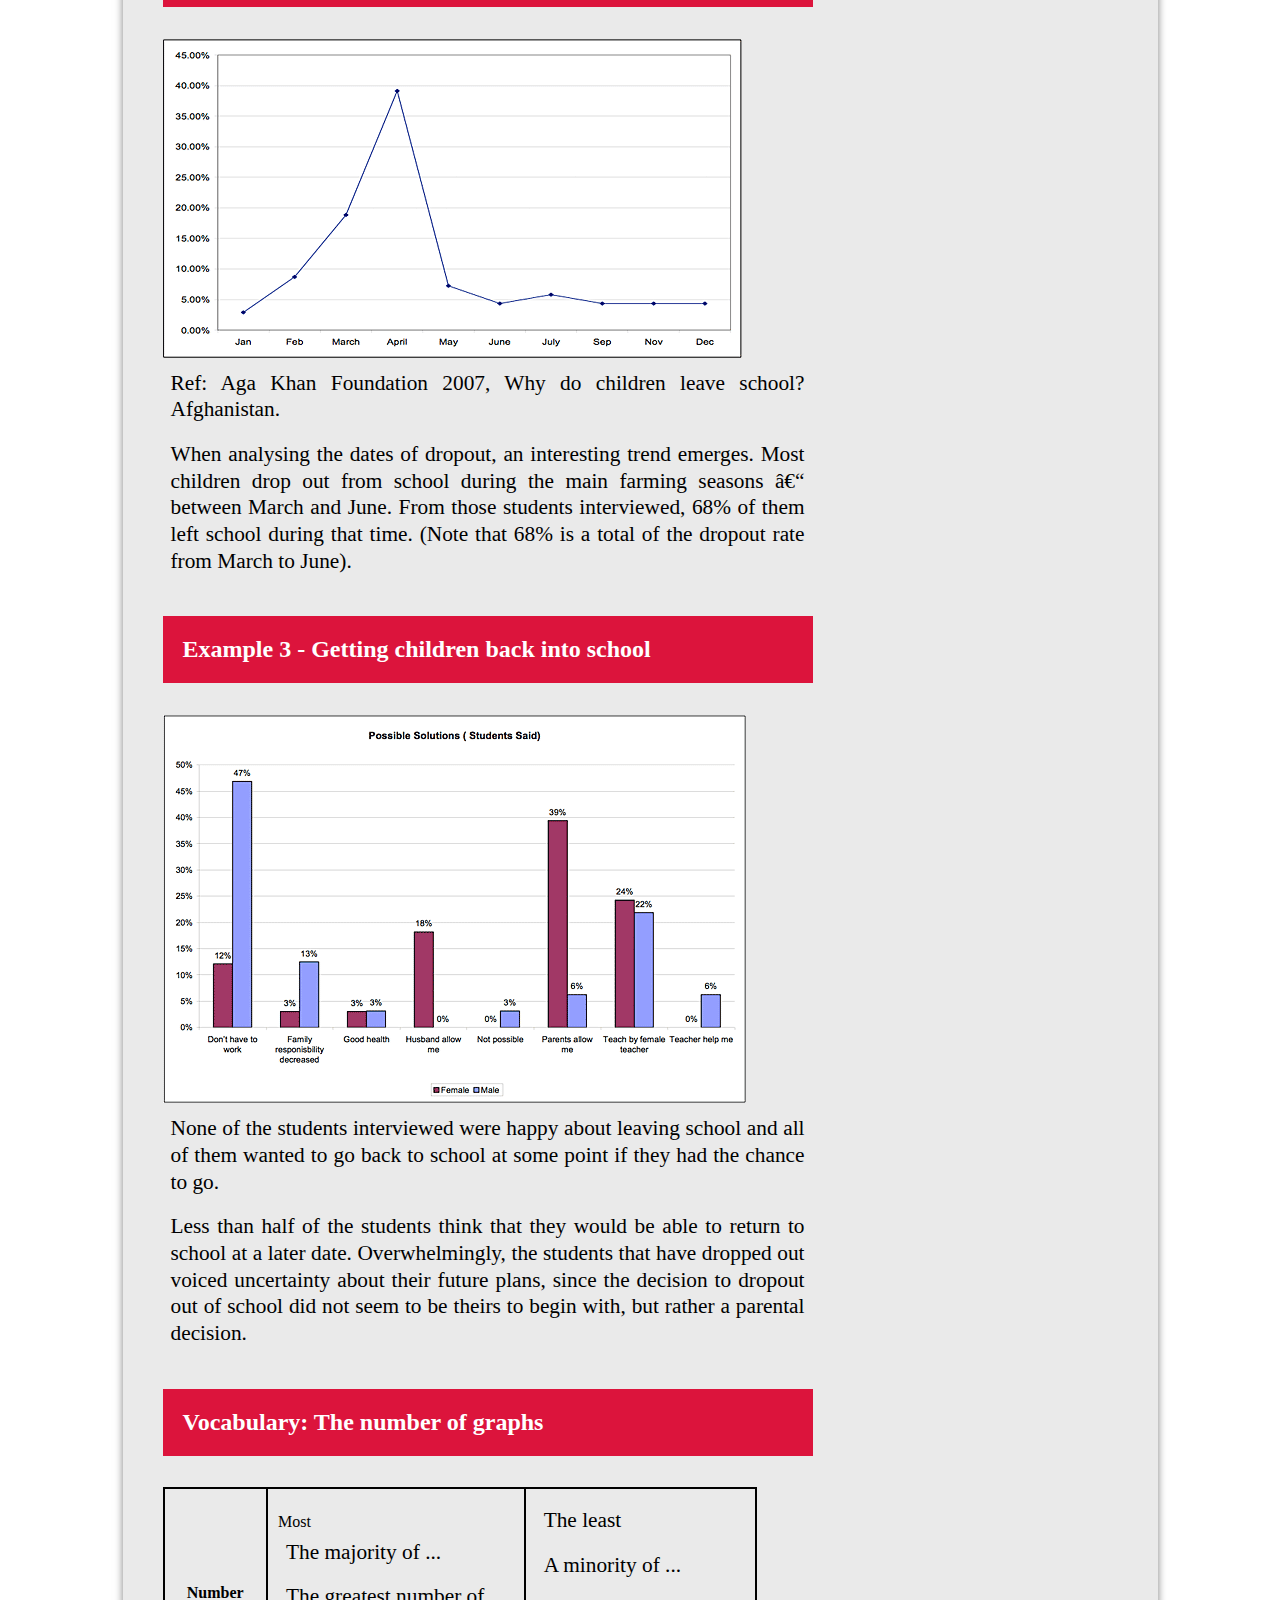
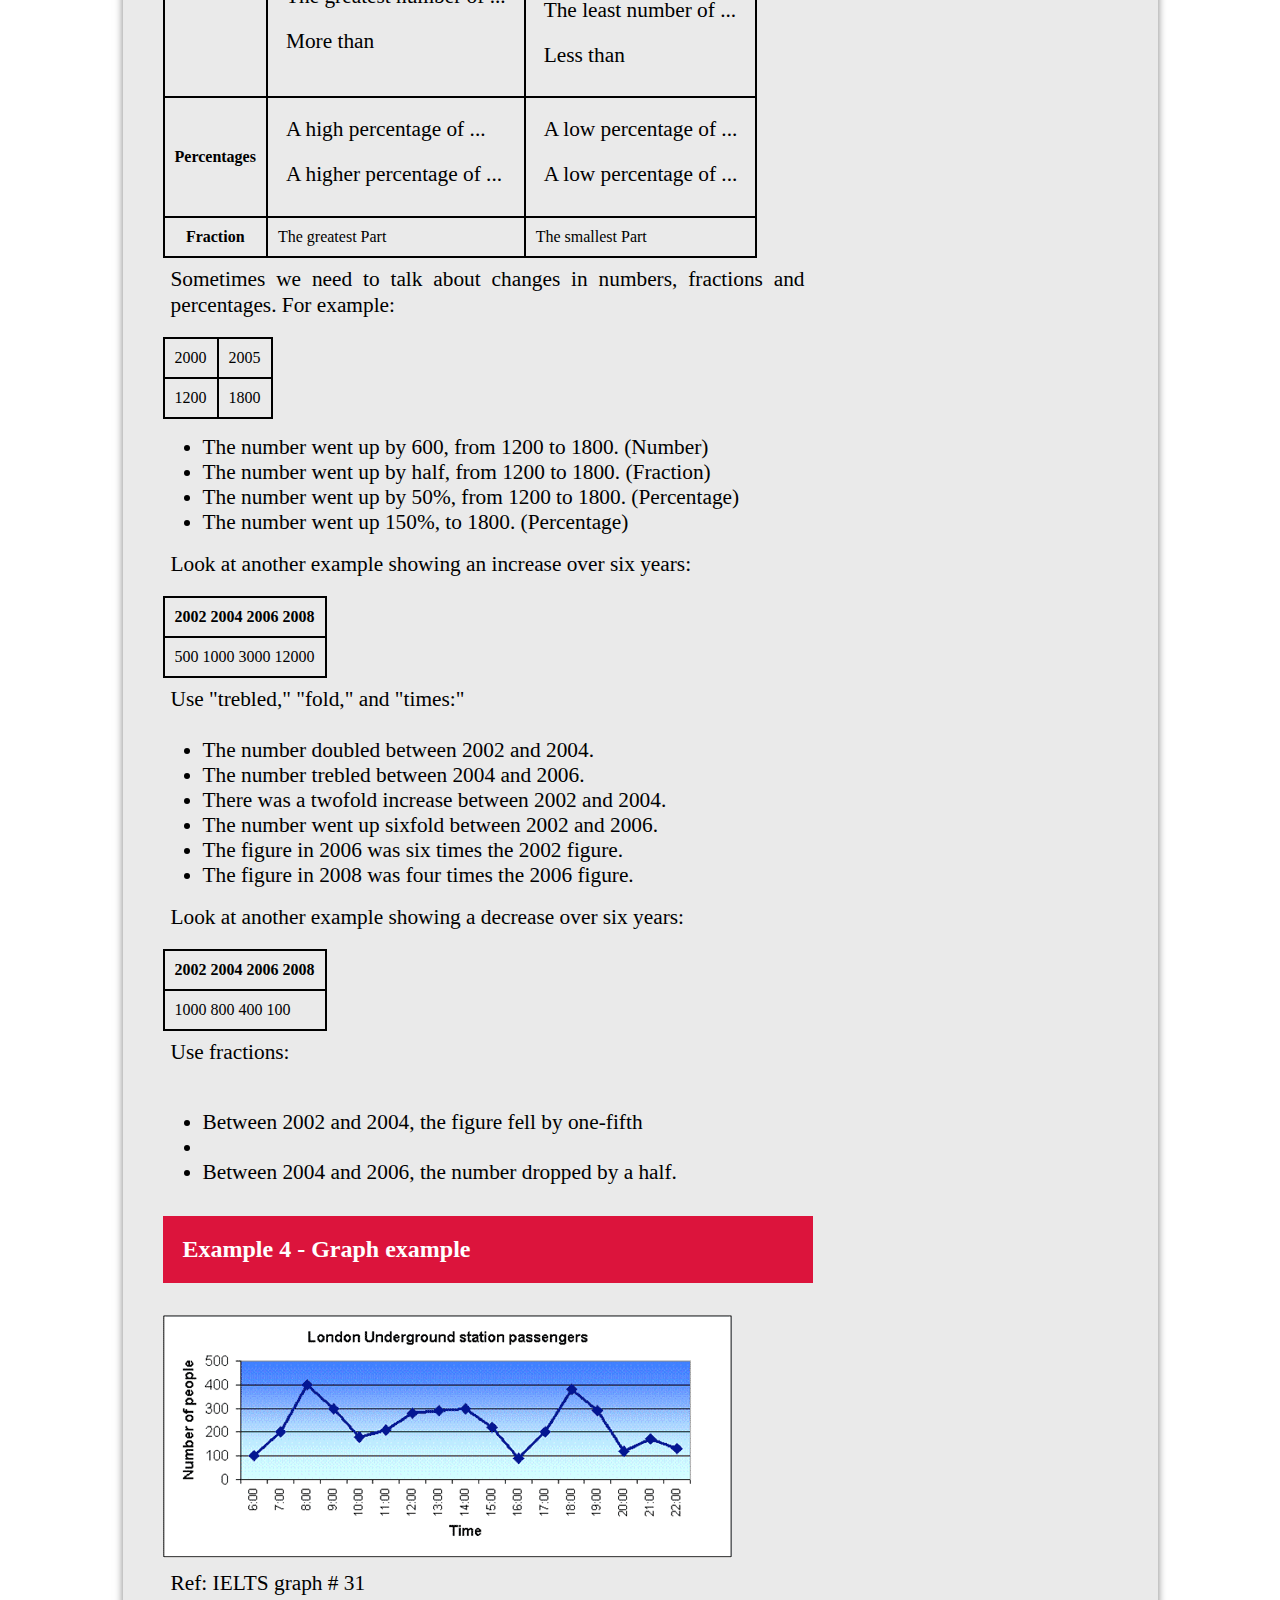
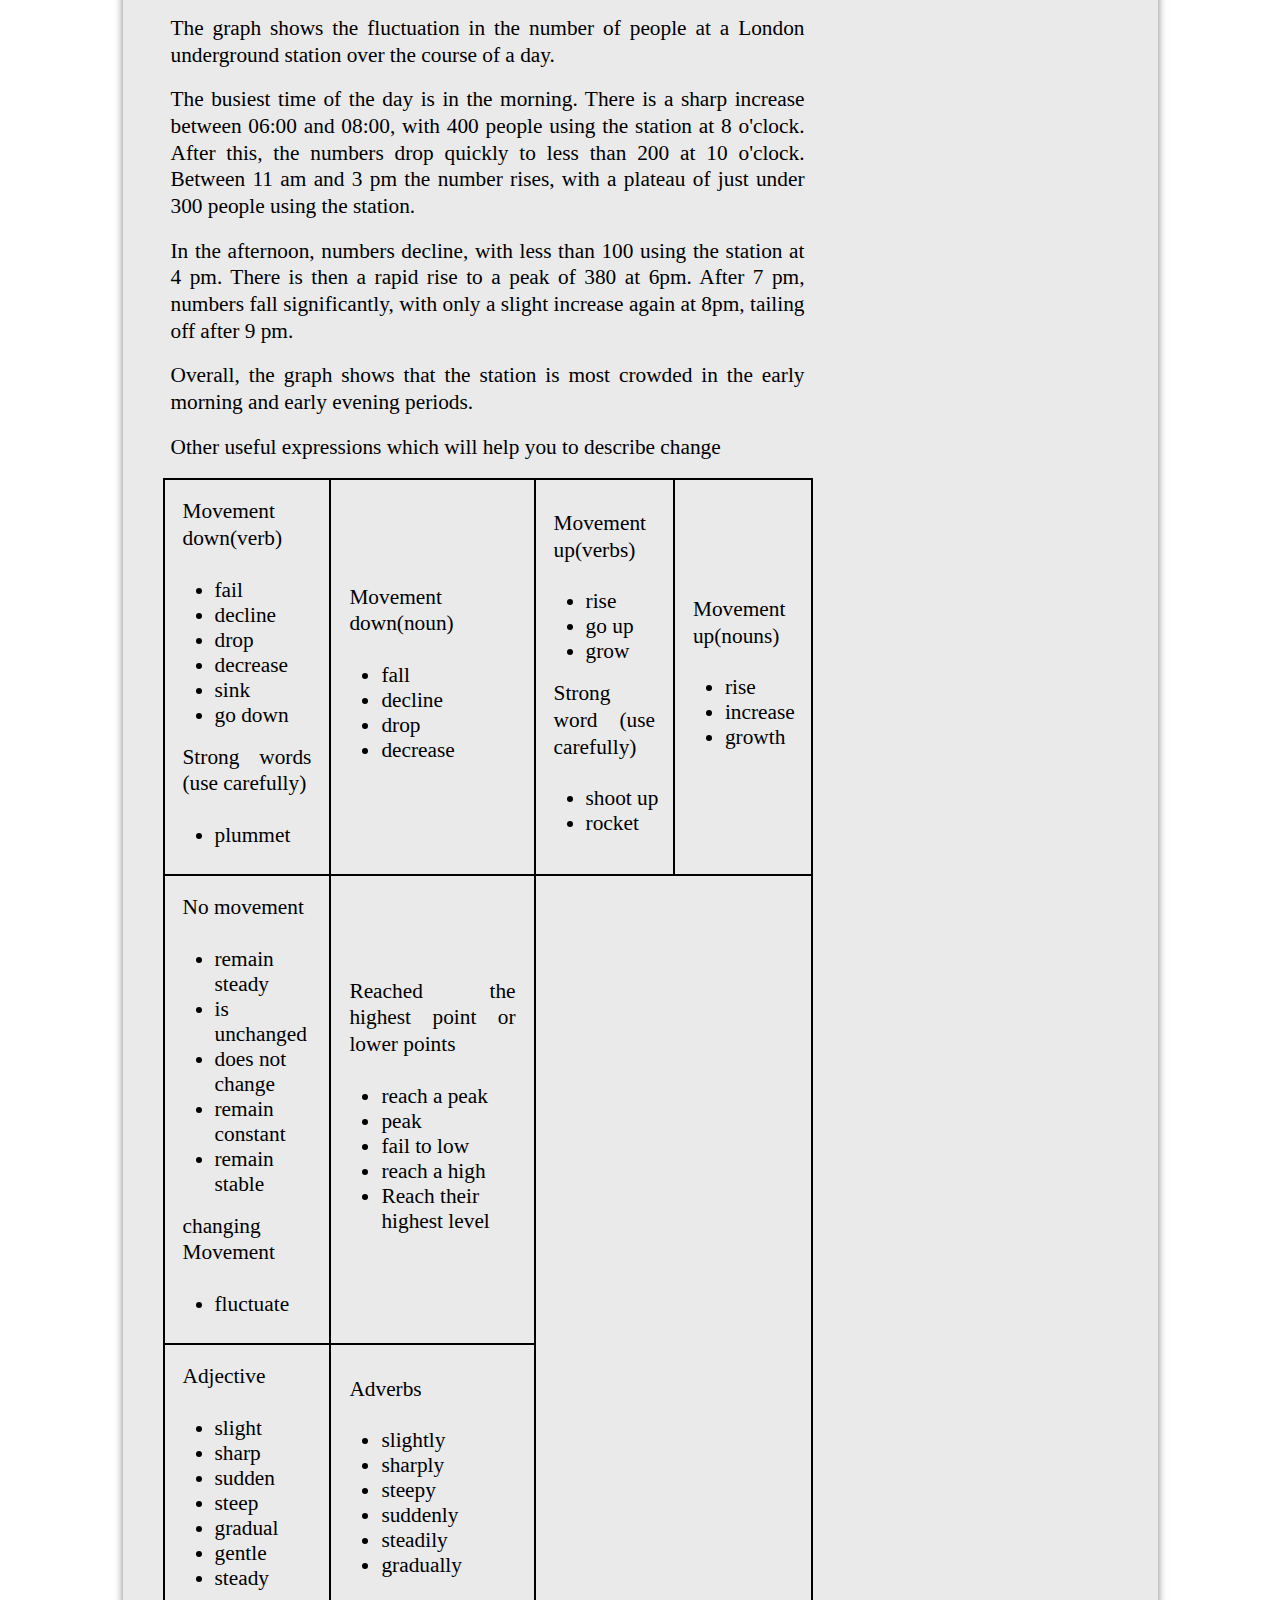
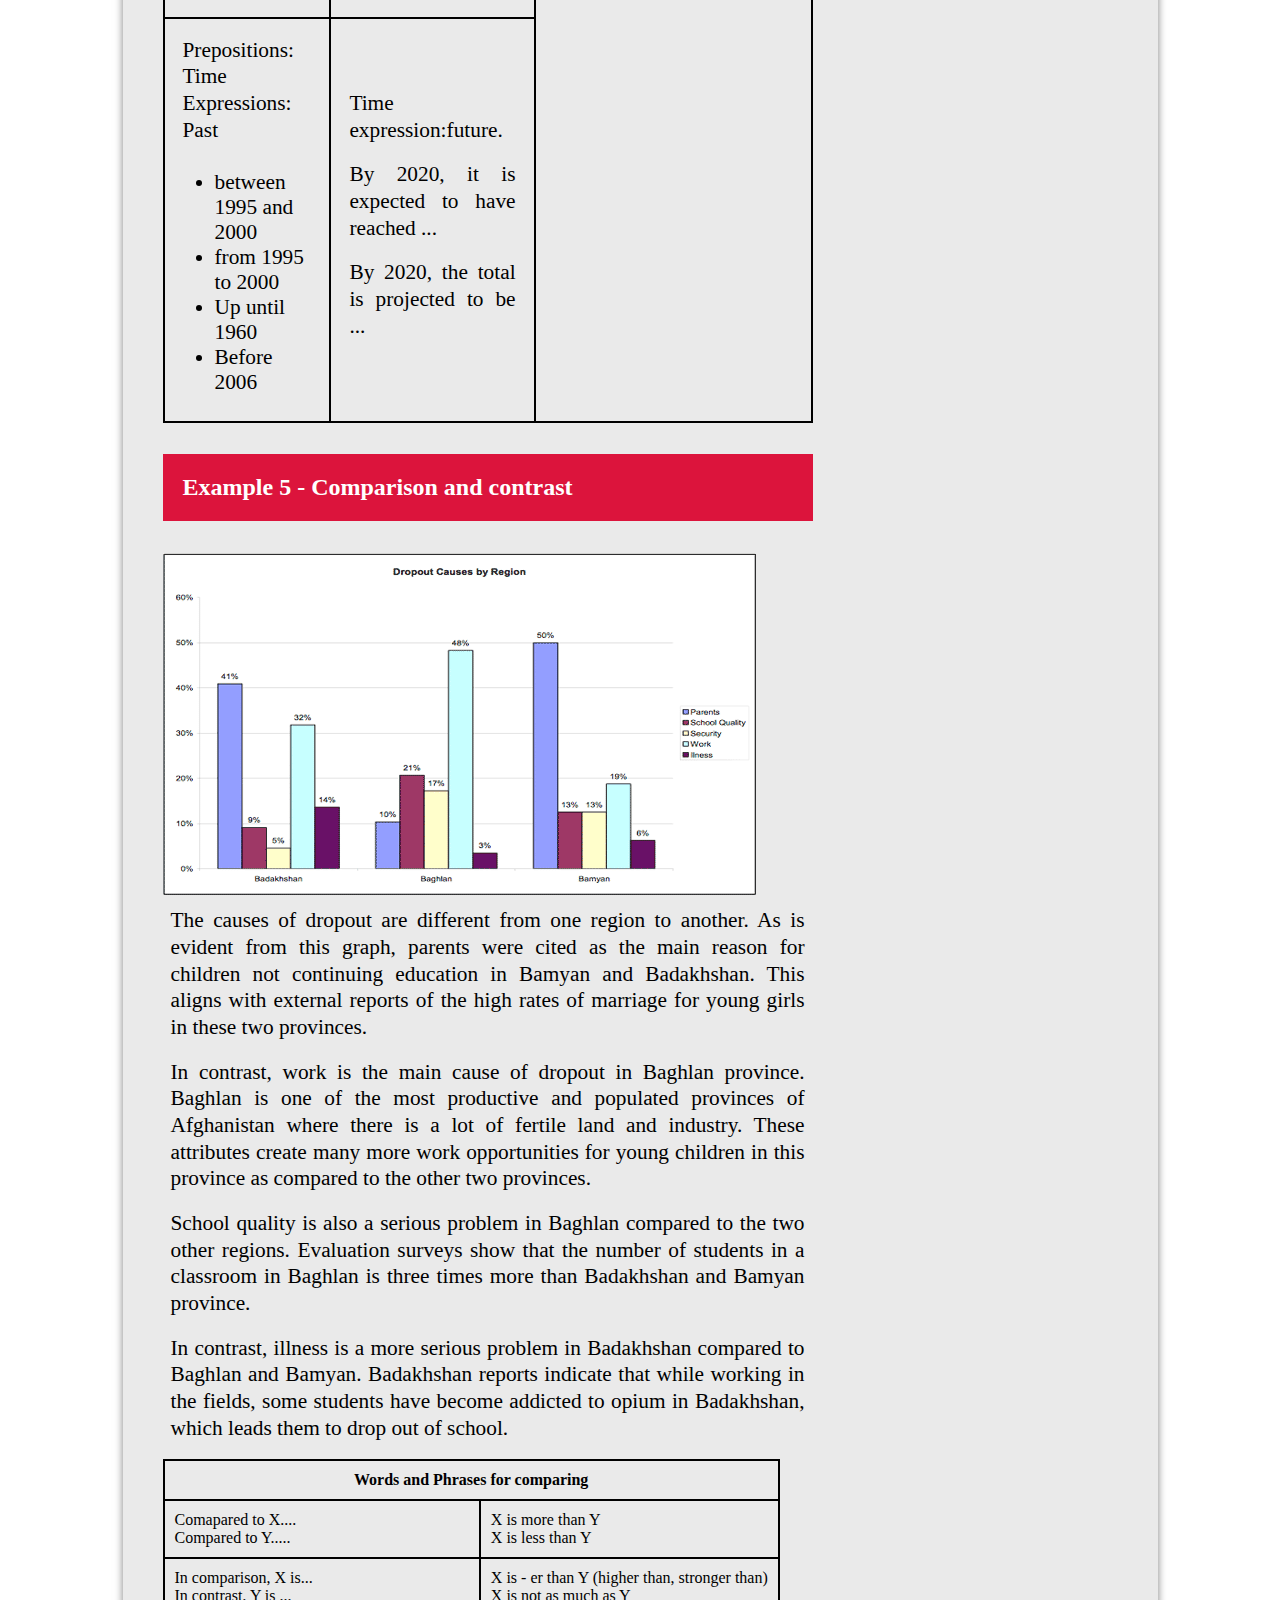
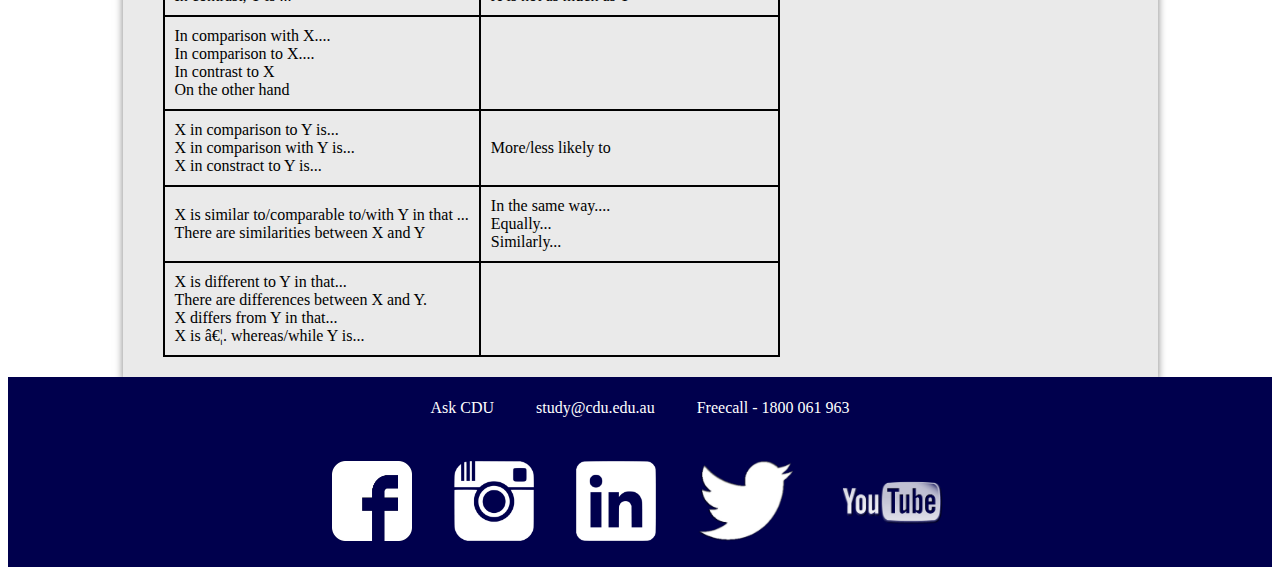
<file: Reports/Reading and writing about data.html>
<!DOCTYPE html>
<html lang="en">
<head>
  <meta http-equiv="content-type" content="text/html; charset=ISO-8859-1">
  <meta content="width = device-width; initial-scale=1.0; maximum-scale=1.0;  user-scalable=0;" name="viewport">
  <link rel="stylesheet" media="screen and (min-width: 600px)" href="../website.css">
  <link rel="stylesheet" media="screen and (max-width: 600px)" href="../smallscreen.css">
  <link rel="stylesheet" media="screen and (min-width: 600px)" href="../nav.css">
  <link rel="stylesheet" media="screen and (max-width: 600px)" href="../smallscreennav.css">

  <title>Reports</title>
</head>
<body>
  <div class="topnav">
  <div class="links">
  <a href="https://www.cdu.edu.au/">CDU Home</a>
  <a href="http://stapps.cdu.edu.au/f?p=100:30:9996811520395:">Courses</a>
  <a href="https://www.cdu.edu.au/faculties-schools">Faculties & Schools</a>
  <a href="https://www.cdu.edu.au/learning-teaching">Learning and Teaching</a>
  <a href="https://www.cdu.edu.au/library/">Library</a>
  <a href="https://www.cdu.edu.au/campuses-centres">Campuses and Centres</a>
  <a href="https://www.cdu.edu.au/about/contact-cdu">Contact us</a>
  <a href="https://www.cdu.edu.au/about/site-map">Site Map</a>
  </div>
  </div>
  <div class= "card">
  <div class="header">
    <img class="CDU" src="../image/cdu.jpeg" alt="CDU LOGO">
    <img class="CDU2" src="../image/logo.png" alt="CDU LOGO">
    <div class="inside_header">
      <div class="logo">
        <h1>Charles Darwin University</h1>
    </div>
  </div>
  </div>
  <h2>Academic Assignments:Reports</h2>
  <div class="sidenav">
    <a href="../index.html"><button class="buttonheader">Academic Assignments</button></a>

    <button class="dropdown-btn"><div id="arrow" class="arrow-down"></div>Essays</button>
    <div class="dropdown-container">
      <a href="../Essays/Constructing_essays.html">Constructing Essays</a>
      <a href="../Essays/drafting_essays.html">Drafting Essays</a>
      <a href="../Essays/Sample_essay.html">Sample Essay</a>
    </div>
    <button class="dropdown-btn">Reports<div class="arrow-down1"></div></button>
    <div class="dropdown-container">
      <a href="../Reports/report.html">Differences and similarities between essays and reports</a>
      <a href="../Reports/Report format.html">Report Format</a>
      <a href="../Reports/Reading and writing about data.html">Reading and Writing about data</a>
    </div>
    <button class="dropdown-btn">Other Assignment Types <div class="arrow-down2"></div></button>
    <div class="dropdown-container">
      <a href="../Other_Assignment_Types/Annonated_bibliographies.html">Annotated Bibliographies</a>
      <a href="../Other_Assignment_Types/critiques.html">Critique</a>
      <a href="../Other_Assignment_Types/Literature_reviews.html">Literature Review</a>
    </div>
  </div>
  <div class="secondpage">
    <h3>Reading and writing about data</h3>
    <p>In academic assignments, the use of graphic is important, you can use graph or diagram to make the reader easier to understand your report</p>
      <p></p>
      <p>This information will introduce you to some ways of intergrating graphics into your academic written work.</p>
      <p>In this part u will learn about:</p>
      <ul>
        <li><a href= "#Readingandwritingaboutgraphics">Reading and writing about graphics</a></li>
        <li><a href= "#Writingaboutdata">Writing about data</a></li>
        <li><a href= "#VocabularyThenumberofgraphs">Vocabulary: The number of graphs</a></li>
      </ul>

      <p>Examples:</p>
      <ul>
        <li><a href= "#Example1">Example 1 - Why children in Afghanistan leave school</a></li>
        <li><a href= "#Example2">Example 2 - Dropout differences by calendar</a></li>
        <li><a href= "#Example3">Example 3 - Getting children back into school </a></li>
        <li><a href= "#Example4">Example 4 - Graph example</a></li>
        <li><a href= "#Example5">Example 5 - Comparison and contrast</a></li>
      </ul>


    <h4><a name="Readingandwritingaboutgraphics"> Reading and writing about graphics</a></h4>
    <h5>What do graphic do?</h5>
    <p>Graphics can convey complex information, showing relationships and trends, and sort and classify data. They can also clarify technical ideas and help to emphasise important points.

    <p>There are different types of graphics. These may include:</p>
    <ul>
    <li>graph and table show data</li>
    <li>technical diagram</li>
    <li>photograph or illustrations</li>
    <p>Before using graphic in your assignments you need to consider:</p>
    <li>What they will contribute to the reader.</li>
    <li>How best to represent the informationt that you wanted to show</li>
  </ul>
    <p>Once you have included graphics, you will need to ensure that you accurately describe them pointing out the key
    information that you want to be noticed. This next section looks at writing about data which may be represented in graphs or tables.</p>

    <h4><a name="Writingaboutdata">Writing about data</a></h4>
    <h5>Getting the main idea</h5>
    <p>One of the most important things to do before you start writing about data is to ensure that you have understood the main idea of what the data shows, or of what you want the data to show.
    <p>In order to do this, you should first identify the main features of the graph or table you are going to describe.</p>
    <p>Ask:</p>
    <ul>
    <li>What is the data about?</li>
    <li>What are the highest/lowest numbers/percentages?</li>
    <li>If it is a time graph, what are the biggest changes?</li>
    <li>What are the trends?</li>
    <p>Ideally you need to find one main idea and, if possible, one or two more smaller points.</p>
    <li>Do not have too much information</li>
    <li>Do not analyse or explain everything in the graph.</li>
    <li>Do not go from left to right, explaining everything. Instead pick the main ideas (pointing out the most important or the most significant first).</li>
  </ul>
    <p>Look at the examples below.  </p>


    <h4><a name="Example1">Example 1 - Why children in Afghanistan leave school</a></h4>
    <img src="image/student.gif">
    <p>Ref: Aga Khan Foundation 2007, Why do children leave school?, Afghanistan</p>
    <p>It's interesting to see the differences between boys and girls when looking at reasons for dropout. The reason cited most often by boys
    for leaving school is that they have to work to help their families whereas
     girls are leaving predominantly because they are targets of traditional practices or customs, including underage marriage.</p>
    <p>The data shows that 61% of boys left school because of the work while only 12% of girls left school because of the work (mainly household chores). 53% of girls dropped out because of their parents
    while only 6% of boys left school for the same reason. Other factors affecting girls’ survival rates in school are distance to schools and security.
     Most of the girls said that the long distance between home and school is not secure for them to travel alone, and hence they leave school.</p>

    <h4><a name="Example2"> Example 2 - Dropout differences by calendar</a></h4>
    <img src="image/graph.gif">
    <p>Ref: Aga Khan Foundation 2007, Why do children leave school? Afghanistan.</p>
    <p>When analysing the dates of dropout, an interesting trend emerges.  Most children drop out from school during the main farming seasons – between March and June. From those students interviewed,
     68% of them left school during that time. (Note that 68% is a total of the dropout rate from March to June).</p>

    <h4><a name="Example3"> Example 3 - Getting children back into school</a> </h4>
    <img src="image/solution.gif">
    <p>None of the students interviewed were happy about leaving school and all of them wanted to go back to school at some point if they had the chance to go.</p>
    <p>Less than half of the students think that they would be able to return to school at a later date. Overwhelmingly, the students that have dropped out voiced uncertainty about their future plans,
    since the decision to dropout out of school did not seem to be theirs to begin with, but rather a parental decision.</p>

    <h4><a name="VocabularyThenumberofgraphs"> Vocabulary: The number of graphs</a></h4>
    <table>
    <tr>
      <th>Number</th>
      <td>Most
    <p>The majority of ...</p>
    <p>The greatest number of ...</p>
    <p>More than</p></td>

    <td><p>The least</p>
    <p>A minority of ...</p>
    <p>The least number of ...</p>
    <p>Less than</p></td>
    </tr>

    <tr>
    <th>Percentages</th>
    <td><p>A high percentage of ... </p>
    <p>A higher percentage of ...</p>

    <td><p>A low percentage of ... </p>
    <p>A low percentage of ...</p>
    </tr>

    <tr>
    <th>Fraction</th>
    <td>The greatest Part</td>
    <td>The smallest Part</td>

    </table>

    <p>Sometimes we need to talk about changes in numbers, fractions and percentages. For example:</p>

    <table>
    <tr>
      <td>2000</td>
      <td>2005</td>
    </tr>

    <tr>
      <td>1200</td>
      <td>1800</td>
    </table>

    <ul><li>The number went up by 600, from 1200 to 1800. (Number)</li>
    <li>The number went up by half, from 1200 to 1800. (Fraction)</li>
    <li>The number went up by 50%, from 1200 to 1800. (Percentage)</li>
    <li>The number went up 150%, to 1800. (Percentage)</li></ul>

    <p>Look at another example showing an increase over six years:</p>

    <table>
      <tr>
        <th>2002 2004 2006 2008</th>
      </tr>
      <tr>
        <td>500 1000 3000 12000</td>
      </tr>
    </table>

    <p>Use "trebled," "fold," and "times:"</p>
    <ul><li>The number doubled between 2002 and 2004.</li>
    <li>The number trebled between 2004 and 2006.</li>
    <li>There was a twofold increase between 2002 and 2004.</li>
    <li>The number went up sixfold between 2002 and 2006.</li>
    <li>The figure in 2006 was six times the 2002 figure.</li>
    <li>The figure in 2008 was four times the 2006 figure.</li></ul>

    <p>Look at another example showing a decrease over six years:</p>
    <table>
    <tr>
      <th>2002 2004 2006 2008</th>
    </tr>

    <tr>
      <td>1000 800 400 100</td>
    </tr>

    </table>

    <p>Use fractions:</p>
    <p>
      <ul><li>Between 2002 and 2004, the figure fell by one-fifth<li>
    <li>Between 2004 and 2006, the number dropped by a half.</li></ul>




    <h4><a name="Example4"> Example 4 - Graph example</a> </h4>
    <img src="image/london.gif">
    <p>Ref: IELTS graph # 31</p>
    <p>The graph shows the fluctuation in the number of people at a London underground station over the course of a day.</p>
    <p>The busiest time of the day is in the morning. There is a sharp increase between 06:00 and 08:00, with 400 people using the station at 8 o'clock. After this, the numbers drop quickly to less than 200 at 10 o'clock. Between 11 am and 3 pm the number rises, with a plateau of just under 300 people using the station.</p>
    <p>In the afternoon, numbers decline, with less than 100 using the station at 4 pm. There is then a rapid rise to a peak of 380 at 6pm. After 7 pm, numbers fall significantly, with only a slight increase again at 8pm, tailing off after 9 pm.</p>
    <p>Overall, the graph shows that the station is most crowded in the early morning and early evening periods.</p>
    <p>Other useful expressions which will help you to describe change</p>

    <table>
    <tr>
      <td><p>Movement down(verb)</p>
        <ul>
        <li>fail</li>
        <li>decline</li>
        <li>drop</li>
        <li>decrease</li>
        <li>sink</li>
        <li>go down</li>
      </ul>
      <p>Strong words (use carefully)</p>
      <ul>
      <li>plummet</li>
    </ul>

    </td>

    <td><p>Movement down(noun)</p>
      <ul>
      <li>fall</li>
      <li>decline</li>
      <li>drop</li>
      <li>decrease</li>
    </ul>
    </td>

    <td><p>Movement up(verbs)</p>
      <ul>
      <li>rise</li>
      <li>go up</li>
      <li>grow</li>
    </ul>
    <p>Strong word (use carefully)</p>
    <ul>
    <li>shoot up</li>
    <li>rocket</li>
  </ul>
    </td>

    <td>
    <p>Movement up(nouns)</p>
    <ul>
    <li>rise</li>
    <li>increase</li>
    <li>growth</li>
  </ul>
    </tr>

    <tr>
    <td><p>No movement</p>
      <ul>
      <li>remain steady</li>
      <li>is unchanged</li>
      <li>does not change</li>
      <li>remain constant</li>
      <li>remain stable</li>
    </ul>
    <p>changing Movement</p>
    <ul>
    <li>fluctuate</li>
  </ul>
    </td>

    <td><p>Reached the highest point or lower points</p>
      <ul>
    <li>reach a peak</li>
    <li>peak</li>
    <li>fail to low</li>
    <li>reach a high</li>
    <li>Reach their highest level</li>
  </ul>
    </td>
    </tr>

    <tr>
    <td><p>Adjective</p>
      <ul>
      <li> slight</li>
      <li>sharp</li>
      <li>sudden</li>
      <li>steep</li>
      <li>gradual</li>
      <li>gentle</li>
      <li>steady</li>
    </ul>
    </td>

    <td><p>Adverbs</p>
      <ul>
      <li>slightly</li>
      <li>sharply</li>
      <li>steepy</li>
      <li>suddenly</li>
      <li>steadily</li>
      <li>gradually</li>
    </ul>

    </td>
    </tr>
    <tr>
    <td><p>Prepositions: Time Expressions: Past</p>
      <ul>
      <li>between 1995 and 2000</li>
      <li>from 1995 to 2000</li>
      <li>Up until 1960</li>
      <li>Before 2006</li>
    </ul></td>

    <td><p>Time expression:future.</p>
      <p>By 2020, it is expected to have reached ...</p>
      <p>By 2020, the total is projected to be ...</p>

    </tr>
    </table>

    <h4><a name="Example5"> Example 5 - Comparison and contrast </a></h4>
    <img src="image/religion.gif">
    <p>The causes of dropout are different from one region to another. As is evident from this graph, parents were cited as the main reason for children not continuing education in Bamyan
     and Badakhshan.  This aligns with external reports of the high rates of marriage for young girls in these two provinces. </p>
    <p>In contrast, work is the main cause of dropout in Baghlan province. Baghlan is one of the most productive and populated provinces of Afghanistan where there is a lot of fertile land and industry.
      These attributes create many more work opportunities for young children in this province as compared to the other two provinces.</p>
    <p>School quality is also a serious problem in Baghlan compared to the two other regions. Evaluation surveys show
    that the number of students in a classroom in Baghlan is three times more than Badakhshan and Bamyan province.</p>
    <p>In contrast, illness is a more serious problem in Badakhshan compared to Baghlan and Bamyan.  Badakhshan reports indicate that while working in the fields,
     some students have become addicted to opium in Badakhshan, which leads them to drop out of school. </p>

    <table>
    <tr>
      <th colspan="2">Words and Phrases for comparing</th>
    </tr>
    <tr>
      <td>Comapared to X....<br>
        Compared to Y.....</br>
      </td>

    <td>X is more than Y<br>
      X is less than Y</br></td>

    <tr>
      <td>In comparison, X is...<br>
        In contrast, Y is ...</br></td>
      <td>X is - er than Y (higher than, stronger than)<br>
        X is not as much as Y</br></td>

      </tr>
      <tr>
        <td>In comparison with X....<br>
          In comparison to X....<br>
          In contrast to X<br>
          On the other hand<br></td>
      </tr>

    <tr>
      <td>X in comparison to Y is...<br>
        X in comparison with Y is...<br>
        X in constract to Y is...<br></td>

      <td>More/less likely to</td>
    </tr>

    <tr>
      <td>X is similar to/comparable to/with Y in that ...<br>
        There are similarities between X and Y</td>

      <td>In the same way....<br>
        Equally...<br>
        Similarly...<br></td>
    </tr>
    <tr>
    <td>X is different to Y in that...<br>
      There are differences between X and Y.<br>
      X differs from Y in that...<br>
      X is …. whereas/while Y is...<br></td>

    </tr>
</table>




</div>

</div>
<script type="text/javascript" src="../nav.js"></script>
<footer>
  <table>
    <tr>
    <td> <a href="http://ask.cdu.edu.au/app/answers/list">Ask CDU</a></td>
    <td><a href="mailto:study@cdu.edu.au">study@cdu.edu.au</a></td>
    <td><a href="tel:1800061963" target="_self">Freecall - 1800 061 963</a></td>
  </tr>
</table>
<table>
  <tr>
    <td><a href="http://www.facebook.com/home.php#!/CharlesDarwinUniversity"><img src="../image/facebook.png" alt="facebook"></a></td>
    <td><a href="https://www.instagram.com/charlesdarwinuniversity/"><img src="../image/instagram.png" alt="instragram"></a></td>
    <td><a href="http://www.linkedin.com/company/charles-darwin-university?trk=copro_tab"><img src="../image/linkedin.png" alt="linkedin"></a></td>
    <td><a href="http://twitter.com/CDUni"><img src="../image/twitter.png" alt="twitter"></a></td>
    <td><a href="https://www.youtube.com/channel/UCKCcLzf49llRjQbNq3llFCg" ><img src="../image/youtube.png" alt="youtube"></a></td>
</table>
</footer>
</body>
</html>
</file>
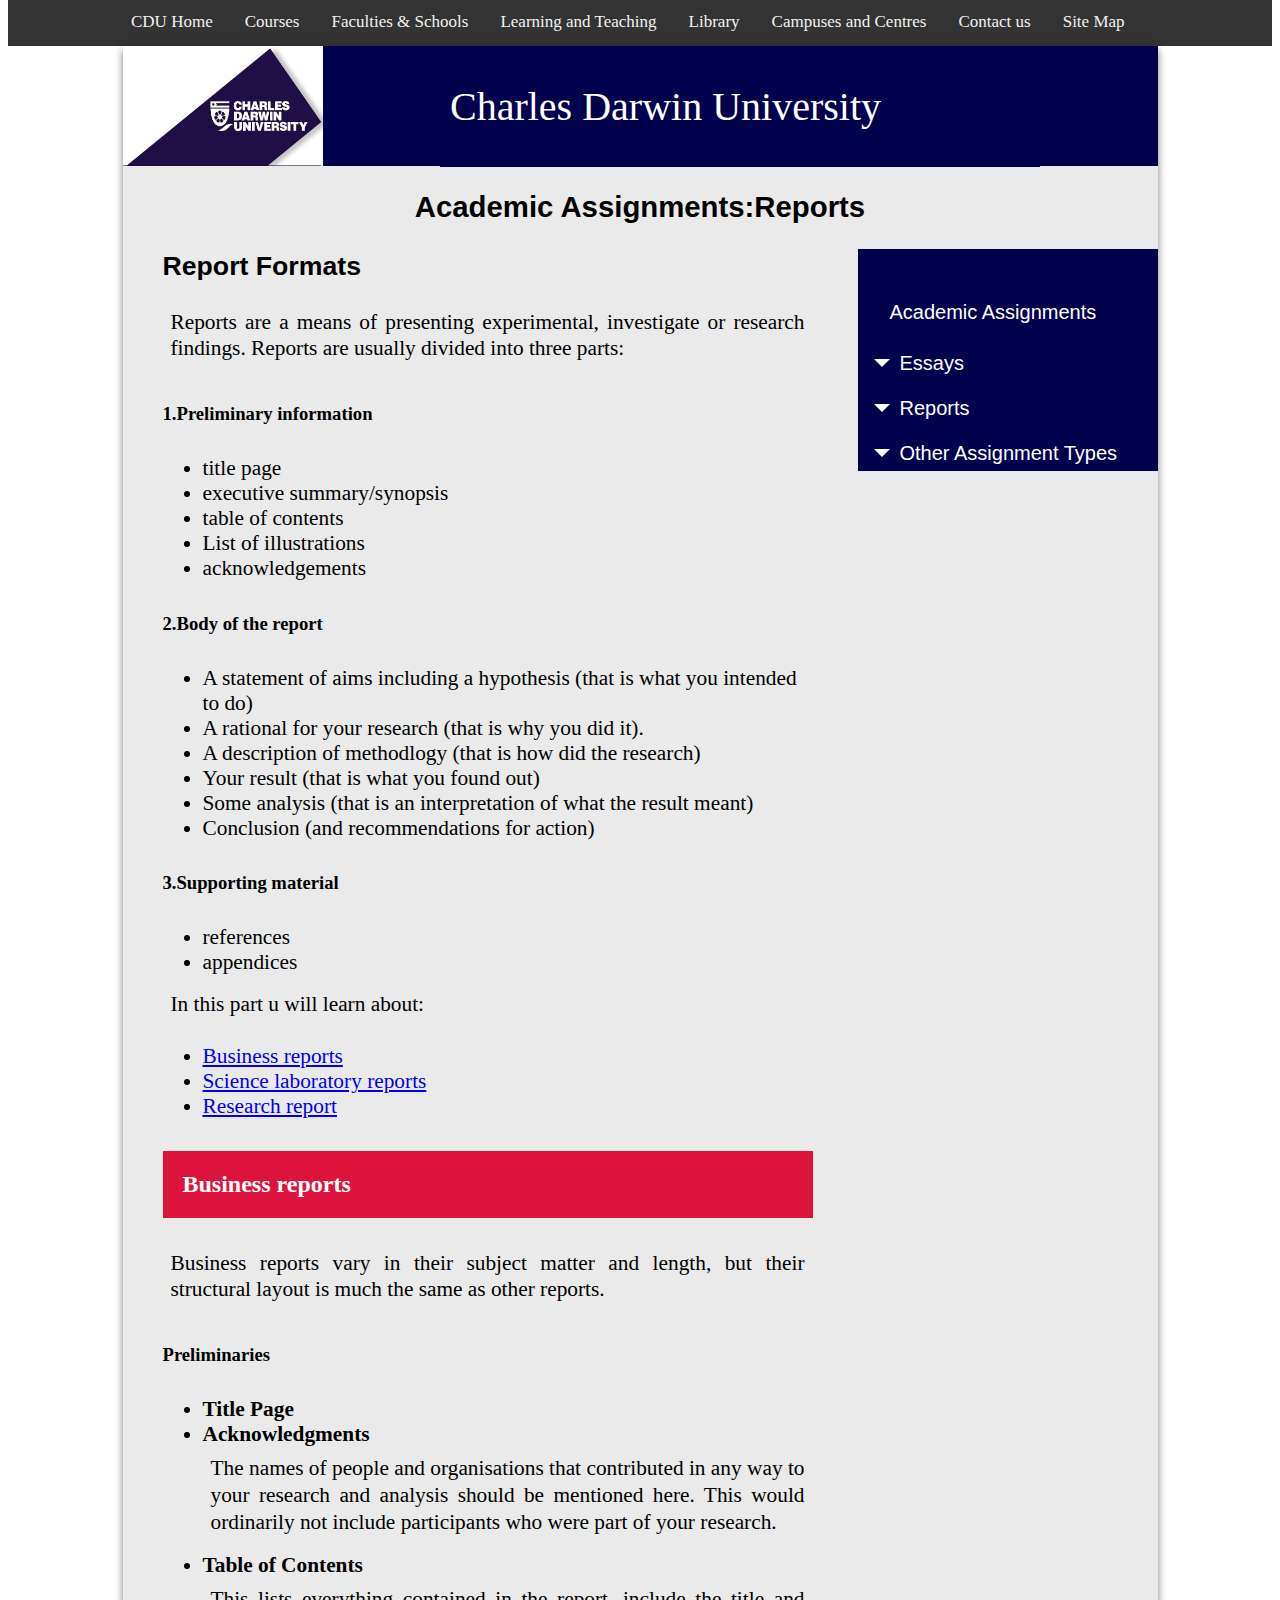
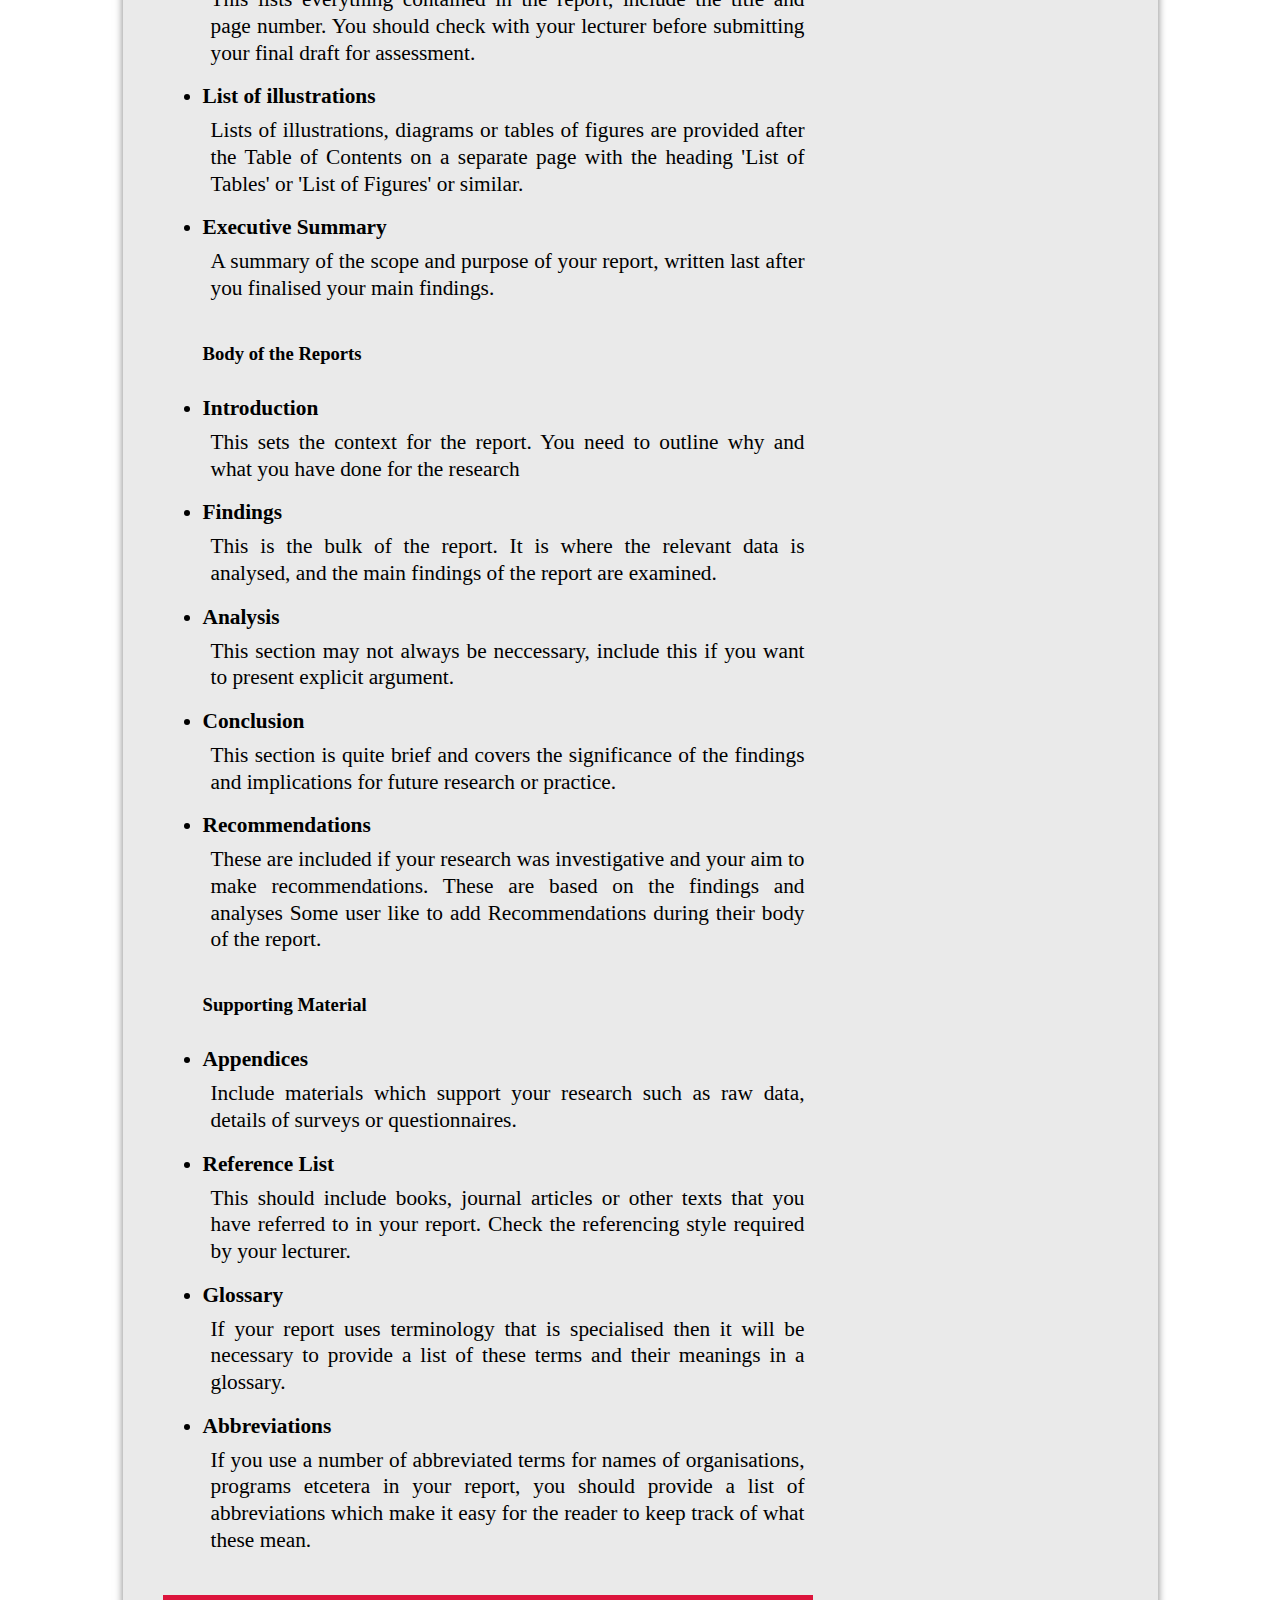
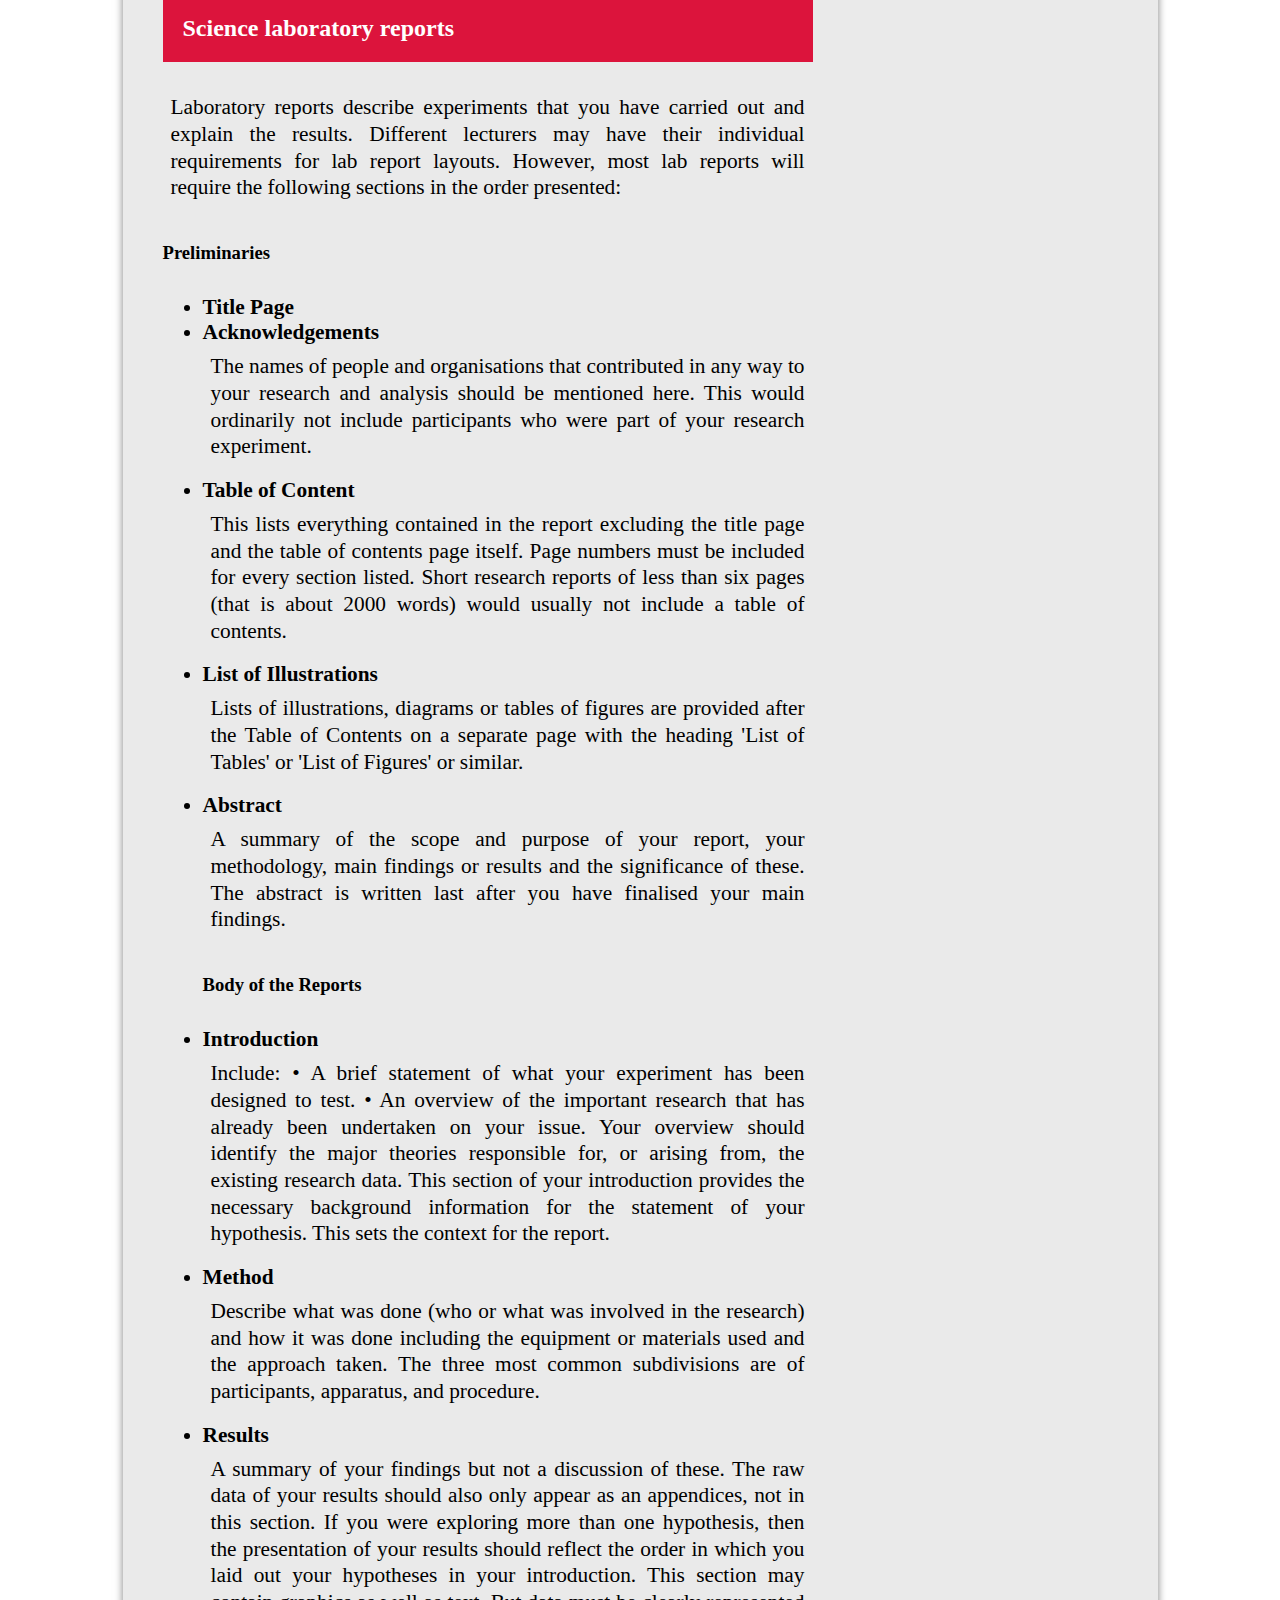
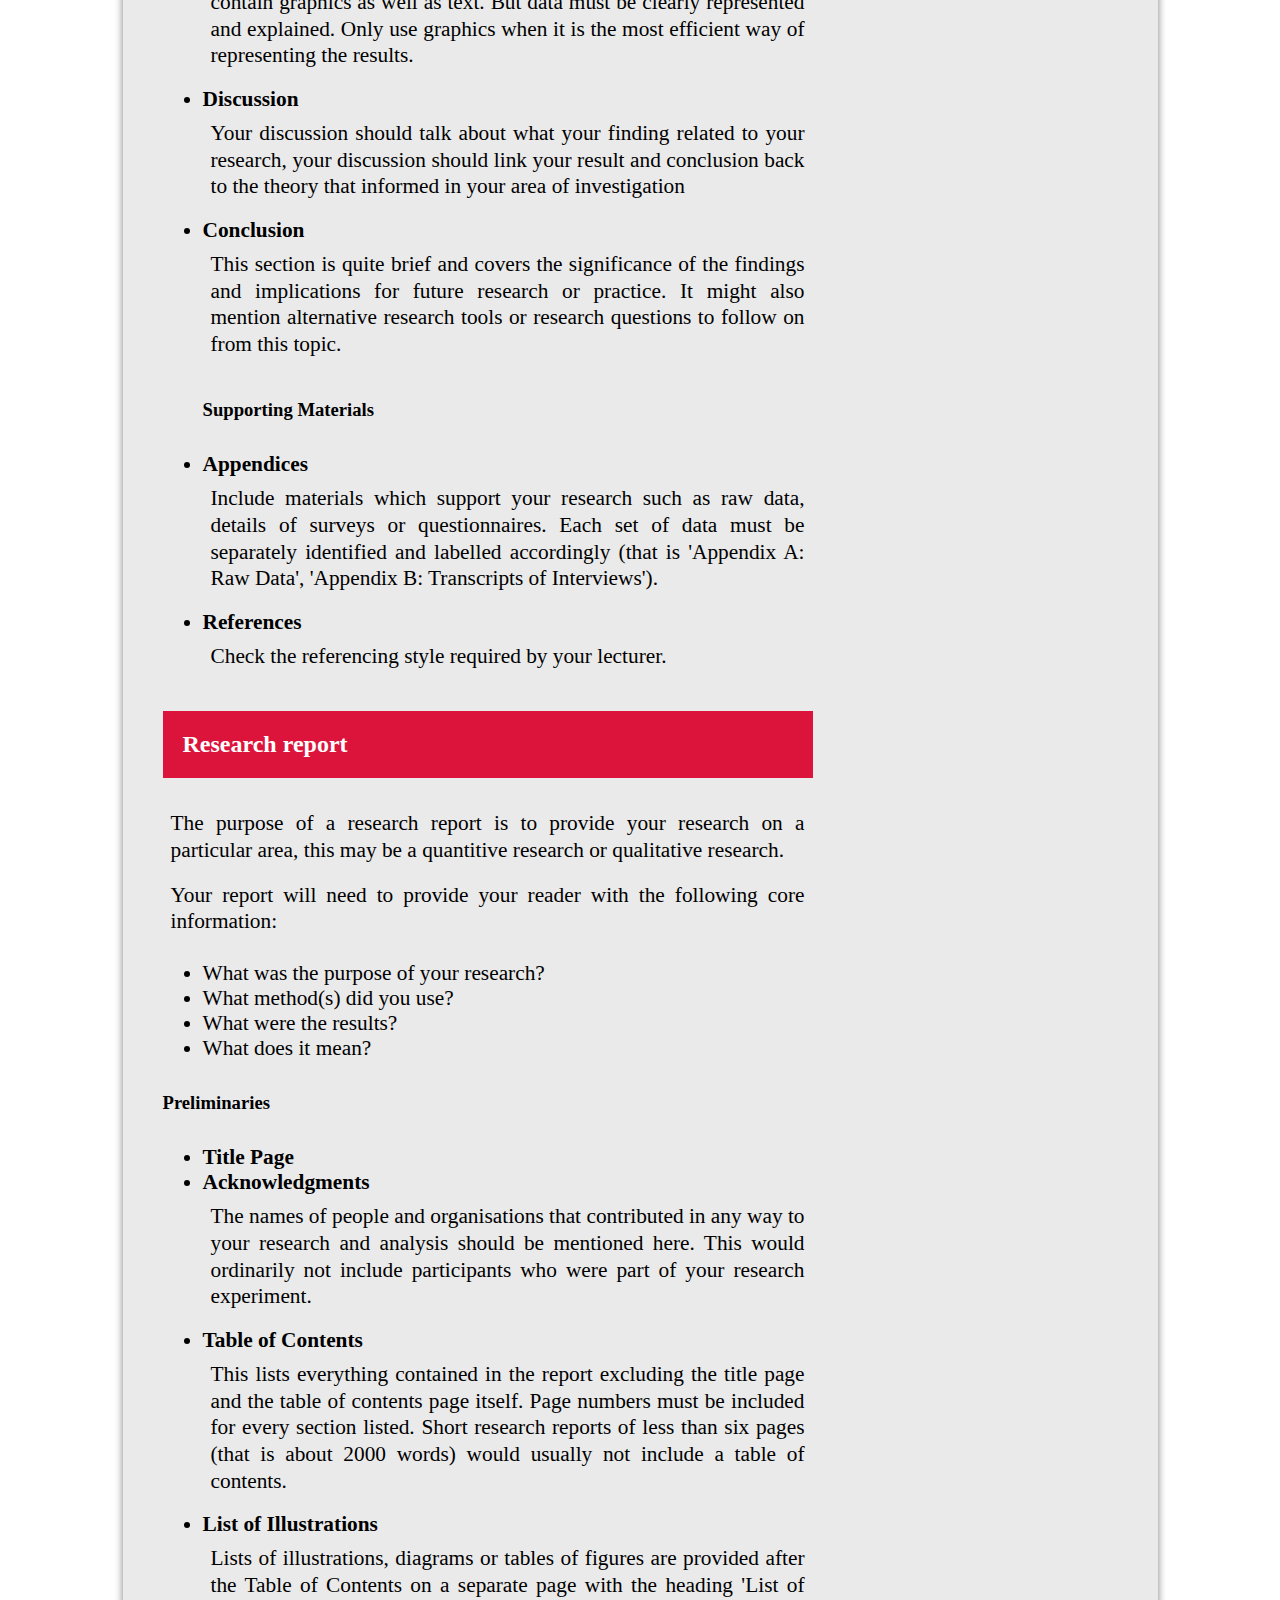
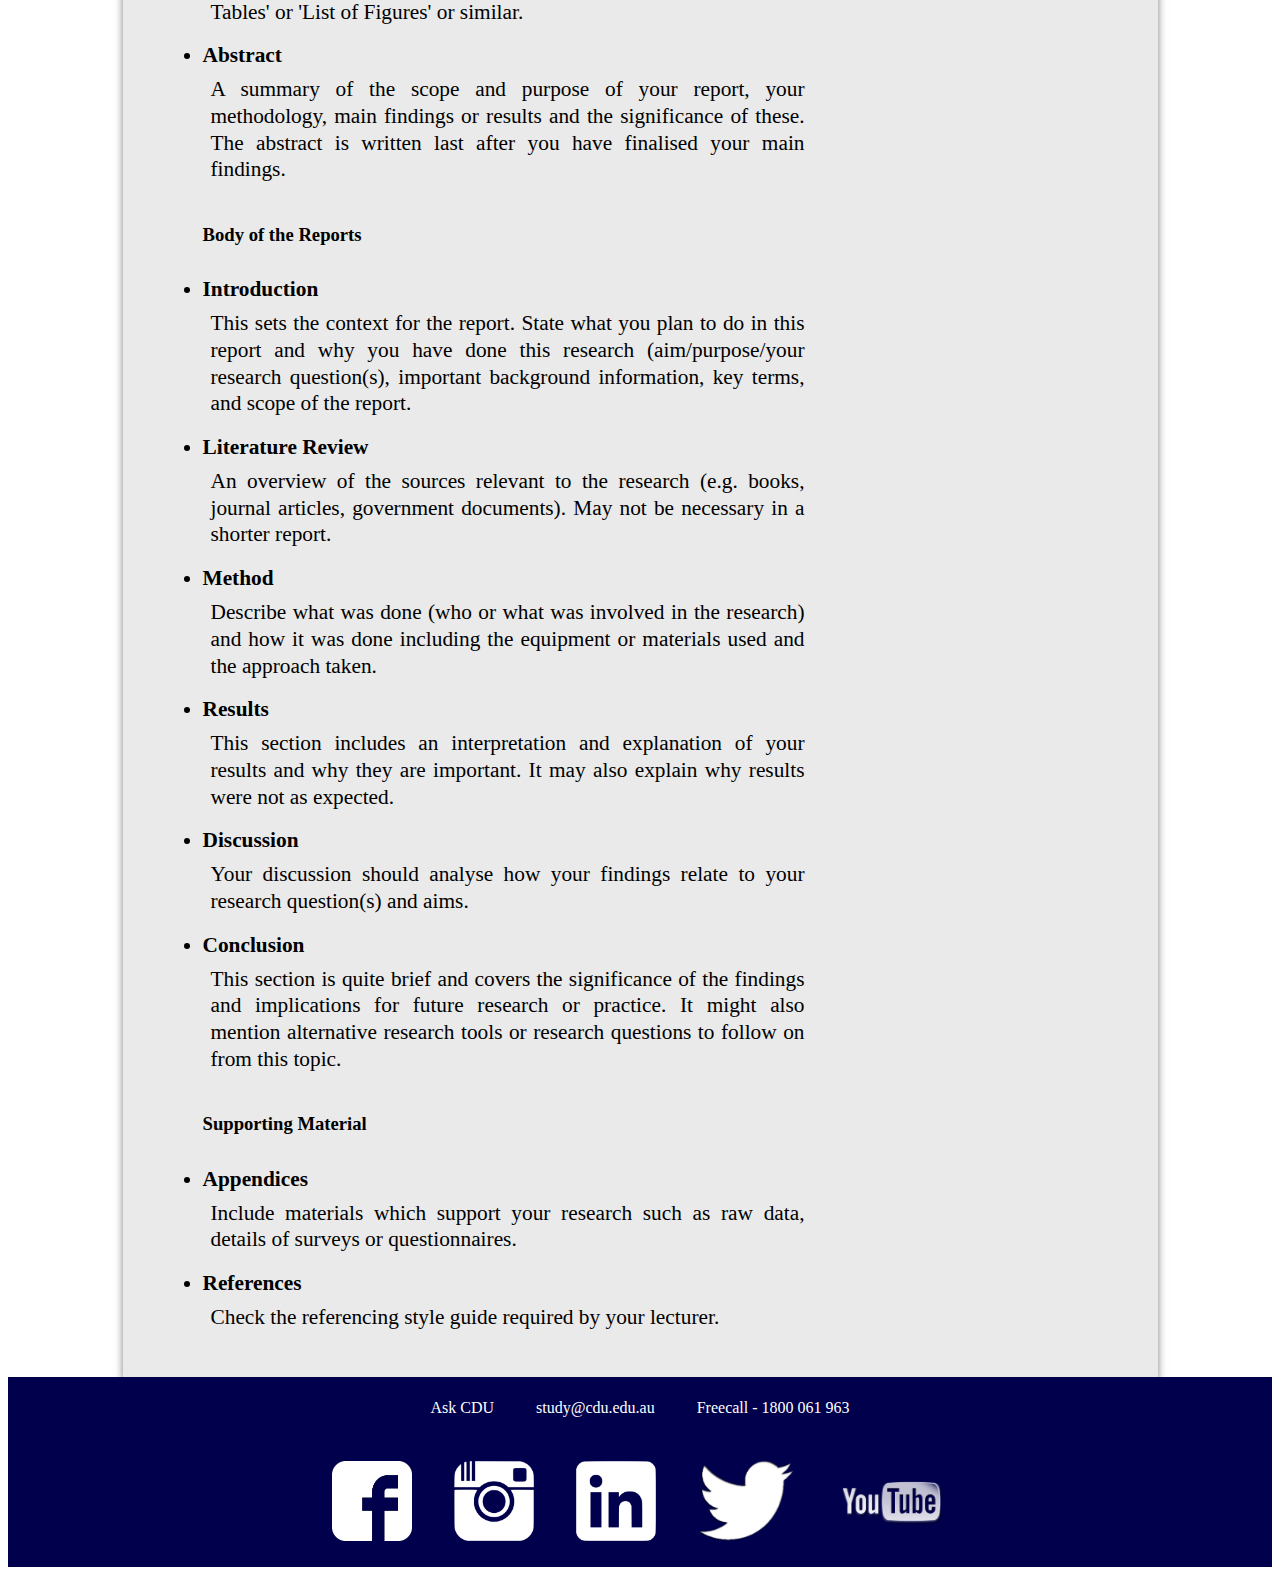
<file: Reports/Report format.html>
<!DOCTYPE html>
<html lang="en">
<head>
  <link rel="stylesheet" media="screen and (min-width: 600px)" href="../website.css">
  <link rel="stylesheet" media="screen and (max-width: 600px)" href="../smallscreen.css">
  <link rel="stylesheet" media="screen and (min-width: 600px)" href="../nav.css">
  <link rel="stylesheet" media="screen and (max-width: 600px)" href="../smallscreennav.css">
  <meta charset="utf-8">
  <meta name="viewport" content="width=device-width, initial-scale=1">
  <title>Reports</title>
</head>
<body>
  <div class="topnav">
  <div class="links">
  <a href="https://www.cdu.edu.au/">CDU Home</a>
  <a href="http://stapps.cdu.edu.au/f?p=100:30:9996811520395:">Courses</a>
  <a href="https://www.cdu.edu.au/faculties-schools">Faculties & Schools</a>
  <a href="https://www.cdu.edu.au/learning-teaching">Learning and Teaching</a>
  <a href="https://www.cdu.edu.au/library/">Library</a>
  <a href="https://www.cdu.edu.au/campuses-centres">Campuses and Centres</a>
  <a href="https://www.cdu.edu.au/about/contact-cdu">Contact us</a>
  <a href="https://www.cdu.edu.au/about/site-map">Site Map</a>
  </div>
  </div>
  <div class= "card">
  <div class="header">
    <img class="CDU" src="../image/cdu.jpeg" alt="CDU LOGO">
    <img class="CDU2" src="../image/logo.png" alt="CDU LOGO">
    <div class="inside_header">
      <div class="logo">
        <h1>Charles Darwin University</h1>
    </div>
  </div>
  </div>
<h2>Academic Assignments:Reports</h2>
<div class="sidenav">
    <a href="../index.html"><button class="buttonheader">Academic Assignments</button></a>

    <button class="dropdown-btn"><div id="arrow" class="arrow-down"></div>Essays</button>
    <div class="dropdown-container">
      <a href="../Essays/Constructing_essays.html">Constructing Essays</a>
      <a href="../Essays/drafting_essays.html">Drafting Essays</a>
      <a href="../Essays/Sample_essay.html">Sample Essay</a>
    </div>
    <button class="dropdown-btn">Reports<div class="arrow-down1"></div></button>
    <div class="dropdown-container">
      <a href="../Reports/report.html">Differences and similarities between essays and reports</a>
      <a href="../Reports/Report format.html">Report Format</a>
      <a href="../Reports/Reading and writing about data.html">Reading and Writing about data</a>
    </div>
    <button class="dropdown-btn">Other Assignment Types <div class="arrow-down2"></div></button>
    <div class="dropdown-container">
      <a href="../Other_Assignment_Types/Annonated_bibliographies.html">Annotated Bibliographies</a>
      <a href="../Other_Assignment_Types/critiques.html">Critique</a>
      <a href="../Other_Assignment_Types/Literature_reviews.html">Literature Review</a>
    </div>
  </div>
<div class="secondpage">
  <h3>Report Formats</h3>
  <p>Reports are a means of presenting experimental, investigate or research findings. Reports are usually divided into three parts:</p>

  <h5>1.Preliminary information</h5>
  <ul>
  <li>title page</li>
  <li>executive summary/synopsis</li>
  <li>table of contents</li>
  <li>List of illustrations</li>
  <li>acknowledgements</li>
</ul>

  <h5>2.Body of the report</h5>
  <ul>
  <li>A statement of aims including a hypothesis (that is what you intended to do)</li>
  <li>A rational for your research (that is why you did it).</li>
  <li>A description of methodlogy (that is how did the research)</li>
  <li>Your result (that is what you found out)</li>
  <li>Some analysis (that is an interpretation of what the result meant)</li>
  <li>Conclusion (and recommendations for action)</li>
</ul>

  <h5>3.Supporting material</h5>
  <ul>
  <li>references</li>
  <li>appendices</li>
</ul>

  <p>In this part u will learn about:</p>

  <ul>
    <li><a href= "#Businessreports">Business reports</a></li>
    <li><a href= "#Sciencelaboratoryreports">Science laboratory reports</a></li>
    <li><a href= "#Researchreport">Research report</a></li>
  </ul>

  <h4><a name="Businessreports"> Business reports</a></h4>
  <p>Business reports vary in their subject matter and length, but their structural layout is much the same as other reports.</p>
  <h5>Preliminaries</h5>
  <ul>
  <li><b>Title Page</b></li>
  <li><b>Acknowledgments</b></li>
  <p>The names of people and organisations that contributed in any way to your research and analysis should be mentioned here.
  This would ordinarily not include participants who were part of your research.</p>
  <li><b>Table of Contents</b></li>
  <p>This lists everything contained in the report, include the title and page number. You should check with your lecturer before submitting your final draft for assessment.</p>
  <li><b>List of illustrations</b></li>
  <p>Lists of illustrations, diagrams or tables of figures are provided
     after the Table of Contents on a separate page with the heading 'List of Tables' or 'List of Figures' or similar.</p>
  <li><b>Executive Summary</b></li>
  <p>A summary of the scope and purpose of your report, written last after you finalised your main findings.</p>

  <h5>Body of the Reports</h5>
  <li><b>Introduction</b></li>
  <p>This sets the context for the report. You need to outline why and what you have done for the research</p>
  <li><b>Findings</b></li>
  <p>This is the bulk of the report. It is where the relevant data is analysed, and the main findings of the report are examined. </p>
  <li><b>Analysis</b></li>
  <p>This section may not always be neccessary, include this if you want to present explicit argument.</p>
  <li><b>Conclusion</b></li>
  <p>This section is quite brief and covers the significance of the findings and implications for future research or practice.</p>
  <li><b>Recommendations</b></li>
  <p>These are included if your research was investigative and your aim to make recommendations. These are based on the findings and analyses Some user like to add Recommendations
    during their body of the report.</p>

  <h5>Supporting Material</h5>
  <li><b>Appendices</b></li>
  <p>Include materials which support your research such as raw data, details of surveys or questionnaires.</p>
  <li><b>Reference List</b></li>
  <p>This should include books, journal articles or other texts that you have referred to in your report. Check the referencing style required by your lecturer.</p>
  <li><b>Glossary</b></li>
  <p>If your report uses terminology that is specialised then it will be necessary to provide a list of these terms and their meanings in a glossary.</p>
  <li><b>Abbreviations</b></li>
  <p>If you use a number of abbreviated terms for names of organisations, programs etcetera in your report,
    you should provide a list of abbreviations which make it easy for the reader to keep track of what these mean.</p>
  </ul>


  <h4><a name="Sciencelaboratoryreports">Science laboratory reports</a></h4>
  <p>Laboratory reports describe experiments that you have carried out and explain the results.

  Different lecturers may have their individual requirements for lab report layouts.
   However, most lab reports will require the following sections in the order presented:</p>
  <h5>Preliminaries</h5>
  <ul>
  <li><b>Title Page</b></li>
  <li><b>Acknowledgements</b></li>
  <p>The names of people and organisations that contributed in any way to your research and analysis should be mentioned here.
     This would ordinarily not include participants who were part of your research experiment.</p>
  <li><b>Table of Content</b></li>
  <p>This lists everything contained in the report excluding the title page and the table of contents page itself. Page numbers must be included for every section listed. Short research reports of less than six pages (that is about 2000 words) would usually
    not include a table of contents.</p>
  <li><b>List of Illustrations</b></li>
  <p>Lists of illustrations, diagrams or tables of figures are provided after the Table of Contents on a separate page with the heading 'List of Tables' or 'List of Figures' or similar.</p>
  <li><b>Abstract</b></li>
  <p>A summary of the scope and purpose of your report, your methodology, main findings or
    results and the significance of these. The abstract is written last after you have finalised your main findings.</p>

  <h5>Body of the Reports</h5>
  <li><b>Introduction</b></li>
  <p>Include:
  •	A brief statement of what your experiment has been designed to test.
  •	An overview of the important research that has already been undertaken on your issue.
  Your overview should identify the major theories responsible for, or arising from,
  the existing research data. This section of your introduction provides the necessary background information for the statement of your hypothesis. This sets the context for the report.</p>
  <li><b>Method</b></li>
  <p>Describe what was done (who or what was involved in the research) and how it was done including the equipment or materials used and the approach taken.
     The three most common subdivisions are of participants, apparatus, and procedure.</p>
  <li><b>Results</b></li>
  <p>A summary of your findings but not a discussion of these. The raw data of your results should also only appear as an appendices, not in this section.
  If you were exploring more than one hypothesis, then the presentation of your results should reflect the order in which you laid out your hypotheses in your introduction.
  This section may contain graphics as well as text. But data must be clearly represented and explained. Only use graphics when it is the most efficient way of representing the results.</p>
  <li><b>Discussion</b></li>
  <p>Your discussion should talk about what your finding related to your research, your discussion should link your result and conclusion back to the theory that informed in your area of investigation</p>
  <li><b>Conclusion</b></li>
  <p>This section is quite brief and covers the significance of the findings and implications for future research or practice. It might also mention alternative research tools or research questions to follow on from this topic.</p>

  <h5>Supporting Materials</h5>
  <li><b>Appendices</b></li>
  <p>Include materials which support your research such as raw data, details of surveys or questionnaires. Each set of data must be separately identified and labelled accordingly (that is 'Appendix A: Raw Data', 'Appendix B: Transcripts of Interviews').</p>
  <li><b>References</b></li>
  <p>Check the referencing style required by your lecturer.</p>
</ul>

  <h4><a name="Researchreport">Research report</a></h4>
  <p>The purpose of a research report is to provide your research on a particular area, this may be a quantitive research or qualitative research.</p>
  <p>Your report will need to provide your reader with the following core information:</p>
  <ul>
  <li>What was the purpose of your research?</li>
  <li>What method(s) did you use?</li>
  <li>What were the results?</li>
  <li>What does it mean?</li>
</ul>



  <h5>Preliminaries</h5>
  <ul>
  <li><b>Title Page</b></li>
  <li><b>Acknowledgments</b></li>
  <p>The names of people and organisations that contributed in any way to your research and analysis should be mentioned here. This would ordinarily not include participants who were part of your research experiment.</p>
  <li><b>Table of Contents</b></li>
  <p>This lists everything contained in the report excluding the title page and the table of contents page itself. Page numbers must be included for every section listed.
    Short research reports of less than six pages (that is about 2000 words) would usually not include a table of contents. </p>
  <li><b>List of Illustrations</b></li>
  <p>Lists of illustrations, diagrams or tables of figures are provided after the Table of Contents on a separate page with the heading 'List of Tables' or 'List of Figures' or similar.</p>
  <li><b>Abstract</b></li>
  <p>A summary of the scope and purpose of your report, your methodology, main findings or results and the significance of these. The abstract is written last after you have finalised your main findings.</p>

  <h5>Body of the Reports</h5>
  <li><b>Introduction</b></li>
  <p>This sets the context for the report. State what you plan to do in this report and why you have done this research (aim/purpose/your research question(s),
    important background information, key terms, and scope of the report.</p>
  <li><b>Literature Review</b></li>
  <p>An overview of the sources relevant to the research (e.g. books, journal articles, government documents).
  May not be necessary in a shorter report.</p>
  <li><b>Method</b></li>
  <p>Describe what was done (who or what was involved in the research) and how it was done including the equipment or materials used and the approach taken.</p>
  <li><b>Results</b></li>
  <p>This section includes an interpretation and explanation of your results and why they are important. It may also explain why results were not as expected.</p>
  <li><b>Discussion</b></li>
  <p>Your discussion should analyse how your findings relate to your research question(s) and aims.</p>
  <li><b>Conclusion</b></li>
  <p>This section is quite brief and covers the significance of the findings and implications for future research or practice.
     It might also mention alternative research tools or research questions to follow on from this topic.</p>

  <h5>Supporting Material</h5>
  <li><b>Appendices</b></li>
  <p>Include materials which support your research such as raw data, details of surveys or questionnaires.</p>
  <li><b>References</b></li>
  <p>Check the referencing style guide required by your lecturer.</p>
</ul>





</div>

</div>
<script type="text/javascript" src="../nav.js"></script>
<footer>
  <table>
    <tr>
    <td> <a href="http://ask.cdu.edu.au/app/answers/list">Ask CDU</a></td>
    <td><a href="mailto:study@cdu.edu.au">study@cdu.edu.au</a></td>
    <td><a href="tel:1800061963" target="_self">Freecall - 1800 061 963</a></td>
  </tr>
</table>
<table>
  <tr>
    <td><a href="http://www.facebook.com/home.php#!/CharlesDarwinUniversity"><img src="../image/facebook.png" alt="facebook"></a></td>
    <td><a href="https://www.instagram.com/charlesdarwinuniversity/"><img src="../image/instagram.png" alt="instragram"></a></td>
    <td><a href="http://www.linkedin.com/company/charles-darwin-university?trk=copro_tab"><img src="../image/linkedin.png" alt="linkedin"></a></td>
    <td><a href="http://twitter.com/CDUni"><img src="../image/twitter.png" alt="twitter"></a></td>
    <td><a href="https://www.youtube.com/channel/UCKCcLzf49llRjQbNq3llFCg" ><img src="../image/youtube.png" alt="youtube"></a></td>
</table>
</footer>
</body>
</html>
</file>
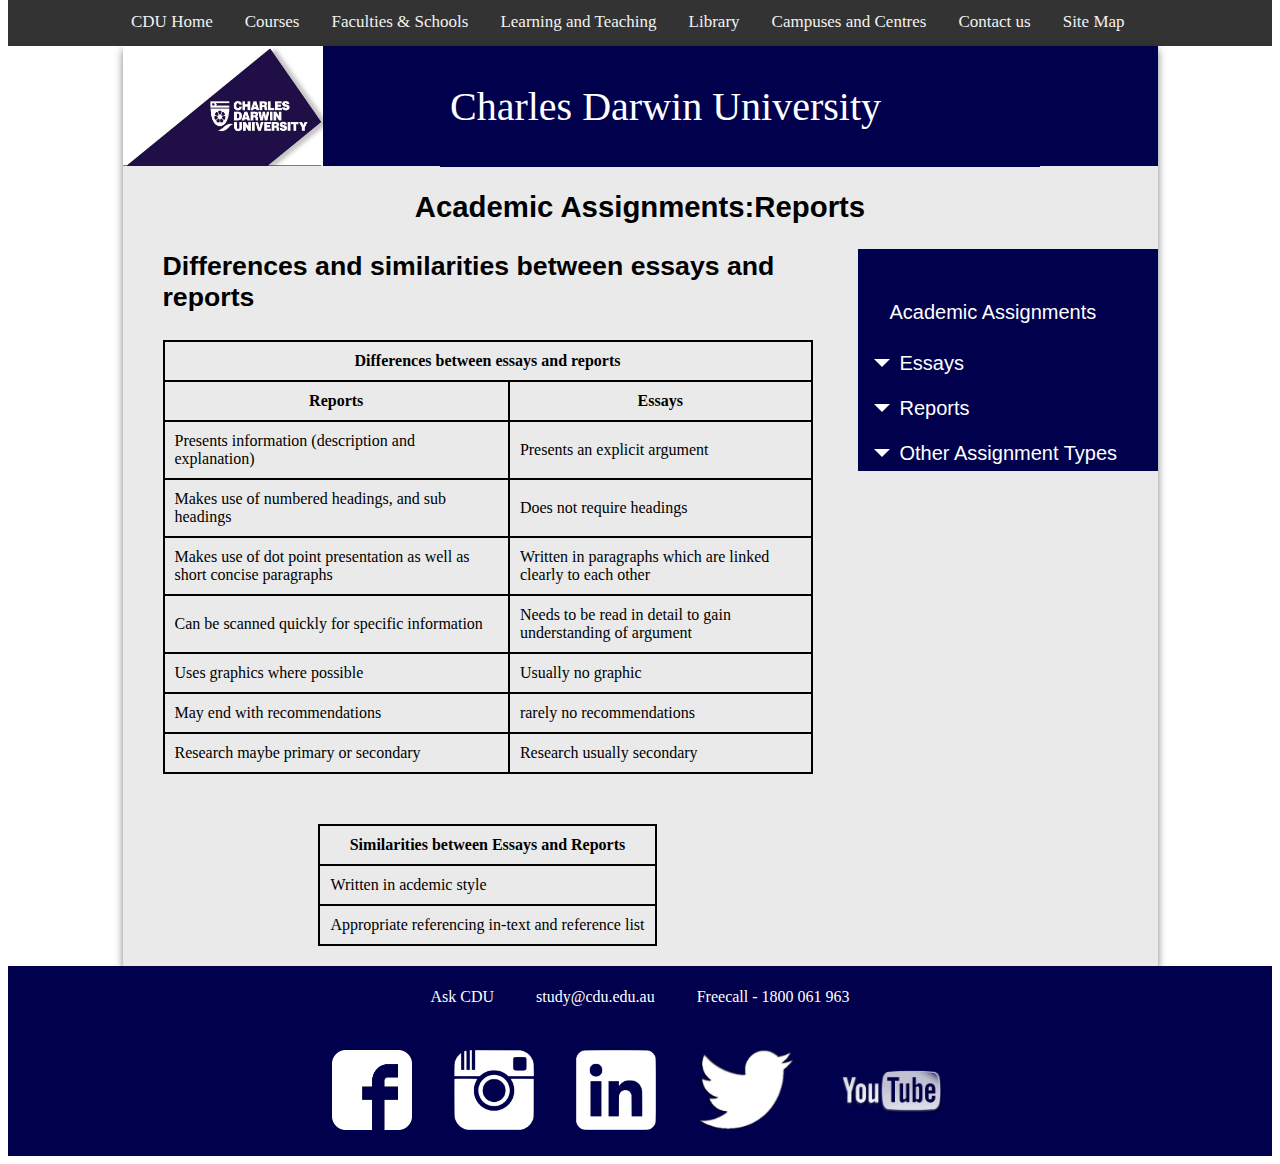
<file: Reports/report.html>
<!DOCTYPE HTML>
<html lang="en">
<head>
  <link rel="stylesheet" media="screen and (min-width: 600px)" href="../website.css">
  <link rel="stylesheet" media="screen and (max-width: 600px)" href="../smallscreen.css">
  <link rel="stylesheet" media="screen and (min-width: 600px)" href="../nav.css">
  <link rel="stylesheet" media="screen and (max-width: 600px)" href="../smallscreennav.css">
  <meta charset="utf-8">
  <meta name="viewport" content="width=device-width, initial-scale=1">
  <title>Reports</title>
</head>
<body>
  <div class="topnav">
  <div class="links">
  <a href="https://www.cdu.edu.au/">CDU Home</a>
  <a href="http://stapps.cdu.edu.au/f?p=100:30:9996811520395:">Courses</a>
  <a href="https://www.cdu.edu.au/faculties-schools">Faculties & Schools</a>
  <a href="https://www.cdu.edu.au/learning-teaching">Learning and Teaching</a>
  <a href="https://www.cdu.edu.au/library/">Library</a>
  <a href="https://www.cdu.edu.au/campuses-centres">Campuses and Centres</a>
  <a href="https://www.cdu.edu.au/about/contact-cdu">Contact us</a>
  <a href="https://www.cdu.edu.au/about/site-map">Site Map</a>
</div>
</div>
<div class= "card">
  <div class="header">
    <img class="CDU" src="../image/cdu.jpeg" alt="CDU LOGO">
    <img class="CDU2" src="../image/logo.png" alt="CDU LOGO">
    <div class="inside_header">
      <div class="logo">
        <h1>Charles Darwin University</h1>
    </div>
  </div>
</div>
<h2>Academic Assignments:Reports</h2>
<div class="sidenav">
    <a href="../index.html"><button class="buttonheader">Academic Assignments</button></a>

    <button class="dropdown-btn"><div id="arrow" class="arrow-down"></div>Essays</button>
    <div class="dropdown-container">
      <a href="../Essays/Constructing_essays.html">Constructing Essays</a>
      <a href="../Essays/drafting_essays.html">Drafting Essays</a>
      <a href="../Essays/Sample_essay.html">Sample Essay</a>
    </div>
    <button class="dropdown-btn">Reports<div class="arrow-down1"></div></button>
    <div class="dropdown-container">
      <a href="../Reports/report.html">Differences and similarities between essays and reports</a>
      <a href="../Reports/Report format.html">Report Format</a>
      <a href="../Reports/Reading and writing about data.html">Reading and Writing about data</a>
    </div>
    <button class="dropdown-btn">Other Assignment Types <div class="arrow-down2"></div></button>
    <div class="dropdown-container">
      <a href="../Other_Assignment_Types/Annonated_bibliographies.html">Annotated Bibliographies</a>
      <a href="../Other_Assignment_Types/critiques.html">Critique</a>
      <a href="../Other_Assignment_Types/Literature_reviews.html">Literature Review</a>
    </div>
  </div>
<div class="secondpage">

  <h3> Differences and similarities between essays and reports</h3>
  <table>
    <tr>
      <th colspan="2">Differences between essays and reports</th>
      </tr>
    <tr>
      <th>Reports</th>
      <th>Essays</th>
    </tr>
    <tr>
      <td>Presents information (description and explanation)</td>
      <td>Presents an explicit argument</td>
    </tr>
    <tr>
      <td>Makes use of numbered headings, and sub headings</td>
      <td>Does not require headings</td>
    </tr>
    <tr>
      <td>Makes use of dot point presentation as well as short concise paragraphs</td>
      <td>Written in paragraphs which are linked clearly to each other</td>
    </tr>
    <tr>
      <td>Can be scanned quickly for specific information</td>
      <td>Needs to be read in detail to gain understanding of argument</td>
    </tr>
    <tr>
      <td>Uses graphics where possible</td>
      <td>Usually no graphic</td>
    </tr>
    <tr>
      <td>May end with recommendations</td>
      <td>rarely no recommendations</td>
    </tr>
    <tr>
      <td>Research maybe primary or secondary</td>
      <td>Research usually secondary</td>
    </tr>
  </table>
  <table class="similar">
    <tr>
      <th colspan="2">Similarities between Essays and Reports</th>
    </tr>
    <tr>
      <td colspan="2">Written in acdemic style</td>
    </tr>
    <tr>
      <td colspan="2">Appropriate referencing in-text and reference list</td>
    </tr>

    </table>




</div>

</div>
<script type="text/javascript" src="../nav.js"></script>
<footer>
  <table>
    <tr>
    <td> <a href="http://ask.cdu.edu.au/app/answers/list">Ask CDU</a></td>
    <td><a href="mailto:study@cdu.edu.au">study@cdu.edu.au</a></td>
    <td><a href="tel:1800061963" target="_self">Freecall - 1800 061 963</a></td>
  </tr>
</table>
<table>
  <tr>
    <td><a href="http://www.facebook.com/home.php#!/CharlesDarwinUniversity"><img src="../image/facebook.png" alt="facebook"></a></td>
    <td><a href="https://www.instagram.com/charlesdarwinuniversity/"><img src="../image/instagram.png" alt="instragram"></a></td>
    <td><a href="http://www.linkedin.com/company/charles-darwin-university?trk=copro_tab"><img src="../image/linkedin.png" alt="linkedin"></a></td>
    <td><a href="http://twitter.com/CDUni"><img src="../image/twitter.png" alt="twitter"></a></td>
    <td><a href="https://www.youtube.com/channel/UCKCcLzf49llRjQbNq3llFCg" ><img src="../image/youtube.png" alt="youtube"></a></td>
</table>
</footer>
</body>
</html>
</file>
<file: website.css>
.topnav {
  background-color: #333;
  overflow: hidden;
  margin-top: -10px;

}


.links{
  width:1050px;
  margin-left: auto;
  margin-right: auto;
  min-height: 20px;
  min-width: 800px;
}
.topnav a {
  float: left;
  color: #f2f2f2;
  text-align: center;
  padding: 14px 16px;
  text-decoration: none;
  font-size: 17px;
}

/* Change the color of links on hover */
.topnav a:hover {
  background-color: #ddd;
  color: black;
}

/* Add a color to the active/current link */
.topnav a.active {
  background-color: #4CAF50;
  color: white;
}
.card{
  background-color: #eaeaea;
  width: 955px;
  min-height: 850px;
  margin-left: auto;
  margin-right: auto;
  padding:20px;
  padding-left: 40px;
  padding-right: 40px;
  box-shadow:0 4px 8px 0 rgba(0,0,0,0.5);
}




h2{
  font-family: Arial;
  font-size: 22.0pt;
  text-align: center;

}
h3{
  font-family: Arial;
  font-size: 20.0pt;
}

h4{
  font-family: Baufra;
  font-size: 18.0pt;
  color:white;
  background-color:#DC143C;
  padding:20px;

}
h5{
  font-family: Consolas;
  font-size: 14.0pt;
}
h6{
  font-family: Consolas;
  font-size: 14.0pt;
}


.header{
  margin-top: -20px;
  margin-left: -40px;
  margin-right: -40px;
  display: grid;
  justify-content: center;
  grid-column-gap: 0px;
  grid-row-gap: 50px;
  grid-template-columns: auto auto;
  background-color: #00004d;
  height:120px;

}

.inside_header{
  margin-left: 200px;
  min-width:600px;
  background-color: #00004d;

}

.logo{
  vertical-align: middle;
}

.logo h1{
  font-weight: bolder;
  color: white;
  vertical-align: middle;
  font-family: Bebas Neue;
  font-size: 40px;
  padding:10px;
  font-weight: 300;


}

.CDU{
  width:200px;
  height:120px;
  position: absolute;
}

.CDU2{
  display: none;
}

/* Card CSS*/
.card .row1 .img{
  max-height:250px;
}

.card .row2 .img{
  max-height: :250px;
}
.card .row1{
  padding: 10px;
  margin: auto;
  display: grid;
  justify-content: center;
  grid-column-gap: 50px;
  grid-row-gap: 50px;
  grid-template-columns: auto auto;
}
.card .row2{
  padding: 10px;
  margin: auto;
  display: grid;
  justify-content: center;
  grid-column-gap: 50px;
  grid-row-gap: 50px;
  grid-template-columns: auto auto;
}
.button {
  background-color: green;
  border: none;
  color: white;
  padding: 8px 16px;
  text-align: center;
  display: inline-block;
  font-size: 16px;
  margin: 4px 2px;
  cursor:pointer;
}

.card p {
  font-size: 16.0pt;
  margin: 8px;
  padding-bottom: 10px;
  font-family: times;
  line-height: 20.0pt;
  text-align: justify;
}
.card li{
  font-size: 16.0pt;
}
.button:hover {
  background-color: #f44336;
}
.card1 {
    box-shadow: 0 4px 8px 0 rgba(0,0,0,0.6);
    transition: 0.4s;
    max-width: 400px;
    background:#fff;
    text-align: center;
    font-size:30px;
    font-family: sans-serif;
    padding:10px;
}
.card2{
  box-shadow: 0 4px 8px 0 rgba(0,0,0,0.6);
  transition: 0.4s;
  max-width: 400px;
  background:#fff;
  text-align: center;
  font-size:30px;
  font-family: sans-serif;
  padding:10px;
}


.card3 {
    box-shadow: 0 4px 8px 0 rgba(0,0,0,0.6);
    transition: 0.4s;
    max-width: 400px;
    background:#fff;
    text-align: center;
    font-size:30px;
    font-family: sans-serif;
    padding:10px;
}
.card3 h1{
  font-size: 30px;
}
.container{
  padding: 2px 16px
}
.card1:hover{
  box-shadow: 0 8px 16px 0 rgba(0,0,0,0.6);
}

.card2:hover{
  box-shadow: 0 8px 16px 0 rgba(0,0,0,0.6);
}

.card3:hover{
  box-shadow: 0 8px 16px 0 rgba(0,0,0,0.6);
}

.secondpage {
  width:650px;
}
.secondpage td{
  border: 2px solid black;
  padding: 10px;
}
.secondpage table, th{
  border: 2px solid black;
  padding: 10px;
}

.secondpage table{
  border-collapse: collapse;
}

.similar{
  margin-left: auto;
  margin-right: auto;
  margin-top: 50px;
}
footer{
  background-color: #00004d;
}
footer td{
  padding:20px;
}
footer table, td, tr{
  border:none
}
footer table{
  margin:auto;
  text-align: center;
}
footer img{
  height:80px;
}

footer a{
  color: white;
  text-decoration: none;
}
footer a:hover{
  text-decoration: underline;
}
</file>
<file: smallscreen.css>
.topnav {
  background-color: #333;
  overflow: hidden;
  margin-top: -10px;

}

.links{
  margin-left: auto;
  margin-right: auto;
  padding: 10px;
}
.topnav a {
  color: #f2f2f2;
  text-align: center;
  padding: 10px;
  display: grid;
  text-decoration: none;
  font-size: 17px;
  border: 1px solid black
}

.topnav a:hover {
  background-color: #ddd;
  color: black;
}


.topnav a.active {
  background-color: #4CAF50;
  color: white;
}

.card{
  background-color: #eaeaea;
  margin-left: auto;
  margin-right: auto;
  padding:20px;
}
h1{
  font-family: Algerian;
  font-size: 35px;
}

h2{
  font-family: Arial;
  font-size: 20.0pt;
  text-align: center;

}
h3{
  font-family: Verdana;
  font-size: 18.0pt;
}

h4{
  font-family: Baufra;
  font-size: 18.0pt;
  color:white;
  background-color:#DC143C;
  padding:20px;

}
h5{
  font-family: Consolas;
  font-size: 14.0pt;
}
h6{
  font-family: Consolas;
  font-size: 12.0pt;
}

p{
  font-size: 12.5pt;
  font-family: times;
  line-height: 20.0pt;
  text-align: justify;
}

.header{

  overflow: hidden;
  background-color: black;
  min-height: 110px;

}

.inside_header{
  position: absolute;
  left:120px;
  right: 10px;
  min-height: 110px;

  background-color: #00004d;
  overflow: hidden;

}


.logo h1{
  color: white;
  vertical-align: middle;
  font-family: Bebas Neue;
  font-size: 30px;
  font-weight: 200;
  text-align: center;
}

.CDU2{
  width:110px;
  height:110px;
  position: absolute;
  left:20px;
}
.CDU{
  display:none;
}
.mobile{
  display: grid;
  justify-content: center;
  grid-row-gap: 30px;
  grid-template-columns: auto;
}

.row1{
    display: grid;
    justify-content: center;
    grid-row-gap: 30px;
    grid-template-columns: auto;

}
.card1{
  padding: 20px;
  margin: auto;
  max-width: 400px;
  background:#fff;
  text-align: center;
  font-size:30px;
  font-family: sans-serif;
}
.card2{
  padding: 20px;
  margin: auto;
  max-width: 400px;
  background:#fff;
  text-align: center;
  font-size:30px;
  font-family: sans-serif;

}
.card3{
  padding: 20px;
  margin: auto;
  max-width: 400px;
  background:#fff;
  text-align: center;
  font-size:30px;
  font-family: sans-serif;
}
.card1:hover,.card2:hover,.card3:hover{
  box-shadow: 0 8px 16px 0 rgba(0,0,0,0.6);
}

.button {
  background-color: green;
  border: none;
  color: white;
  padding: 8px 8px;
  text-align: center;
  display: inline-block;
  font-size: 16px;
  margin: 4px 2px;
  cursor:pointer;
}
.button:hover {
  background-color: #f44336;
}
.card h2{
  margin-top: 60px;
}

.secondpage img{
  max-width: 100%

}
.secondpage td{
  border: 2px solid black;
  padding: 10px;
}
.secondpage table, th{
  border: 2px solid black;
  padding: 10px;
}

.secondpage table{
  border-collapse: collapse
}
.similar{
  margin-left: auto;
  margin-right: auto;
  margin-top: 30px;
}

footer{
  background-color: #00004d;
}
footer table, td, tr{
  border:none
}
footer table{
  margin:auto;
  text-align: center;
}
footer img{
  min-height: 40px;
  max-width:40px;
}

footer a{
  color: white;
  text-decoration: none;
}
footer a:hover{
  text-decoration: underline;
}
</file>
<file: nav.css>
.sidenav {
  width: 300px;
  background-color:  #00004d;
  padding-top: 20px;
  float:right;
  margin-right: -40px;
}


.sidenav a{
  padding: 16px 8px 6px 16px;
  text-decoration: none;
  font-size: 20px;
  color: white;
  display: block;
  border: none;
  background: none;
  width:250px;
  text-align: left;
  cursor: pointer;
  outline: none;
}
.sidenav .dropdown-btn, .buttonheader {
  padding: 16px 8px 6px 16px;
  text-decoration: none;
  font-size: 20px;
  color: white;
  display: block;
  border: none;
  background: none;
  width:100%;
  text-align: left;
  cursor: pointer;
  outline: none;
}

.buttonheader{
  color: white;
}


.sidenav a:hover, .dropdown-btn:hover, .buttonheader:hover {
  color: #b32400;
}



.active {
  background-color: green;
  color: white;
}

.dropdown-container {
  display: none;
  padding-left: 8px;
}

.dropdown-container a{
  margin-left: 35px;
}

.arrow-down {
  border-top: 8px solid white;
  margin-top: 7px;
  margin-right: 10px;
  float: left;
  width: 0;
  height: 0;
  border-left: 8px solid transparent;
  border-right: 8px solid transparent;

  border-top: 8px solid white;

}

.arrow-down1 {
  border-top: 8px solid white;
  margin-top: 7px;
  margin-right: 10px;
  float: left;
  width: 0;
  height: 0;
  border-left: 8px solid transparent;
  border-right: 8px solid transparent;

  border-top: 8px solid white;
  }

  .arrow-down2 {
    border-top: 8px solid white;
    margin-top: 7px;
    margin-right: 10px;
    float: left;
    width: 0;
    height: 0;
    border-left: 8px solid transparent;
    border-right: 8px solid transparent;

    border-top: 8px solid white;
    }
</file>
<file: smallscreennav.css>
.sidenav {
  margin-left: auto;
  margin-right: auto;
  width: auto;
  background-color:  #00004d;
  padding: 20px;

}


.sidenav a{
  padding: 16px 8px 6px 16px;
  text-decoration: none;
  font-size: 20px;
  color: white;
  display: block;
  border: none;
  background: none;
  width:250px;
  text-align: center;
  cursor: pointer;
  outline: none;
}
.sidenav .dropdown-btn, .buttonheader {
  padding: 16px 8px 6px 16px;
  text-decoration: none;
  font-size: 20px;
  color: white;
  display: block;
  border: none;
  background: none;
  width:100%;
  text-align: center;
  cursor: pointer;
  outline: none;
}


.buttonheader{
  color: white;
}

.sidenav a:hover, .dropdown-btn:hover, .buttonheader:hover {
  color: #b32400;
}



.active {
  background-color: green;
  color: white;
}

.dropdown-container {
  display: none;
  padding-left: 8px;
}

.dropdown-container a{
  margin-left: auto;
  margin-right: auto;
}

.arrow-down {
  border-top: 8px solid white;
  margin-top: 7px;
  margin-right: 10px;
  float: left;
  width: 0;
  height: 0;
  border-left: 8px solid transparent;
  border-right: 8px solid transparent;

  border-top: 8px solid white;

}

.arrow-down1 {
  border-top: 8px solid white;
  margin-top: 7px;
  margin-right: 10px;
  float: left;
  width: 0;
  height: 0;
  border-left: 8px solid transparent;
  border-right: 8px solid transparent;

  border-top: 8px solid white;
  }

  .arrow-down2 {
    border-top: 8px solid white;
    margin-top: 7px;
    margin-right: 10px;
    float: left;
    width: 0;
    height: 0;
    border-left: 8px solid transparent;
    border-right: 8px solid transparent;

    border-top: 8px solid white;
    }
</file>
